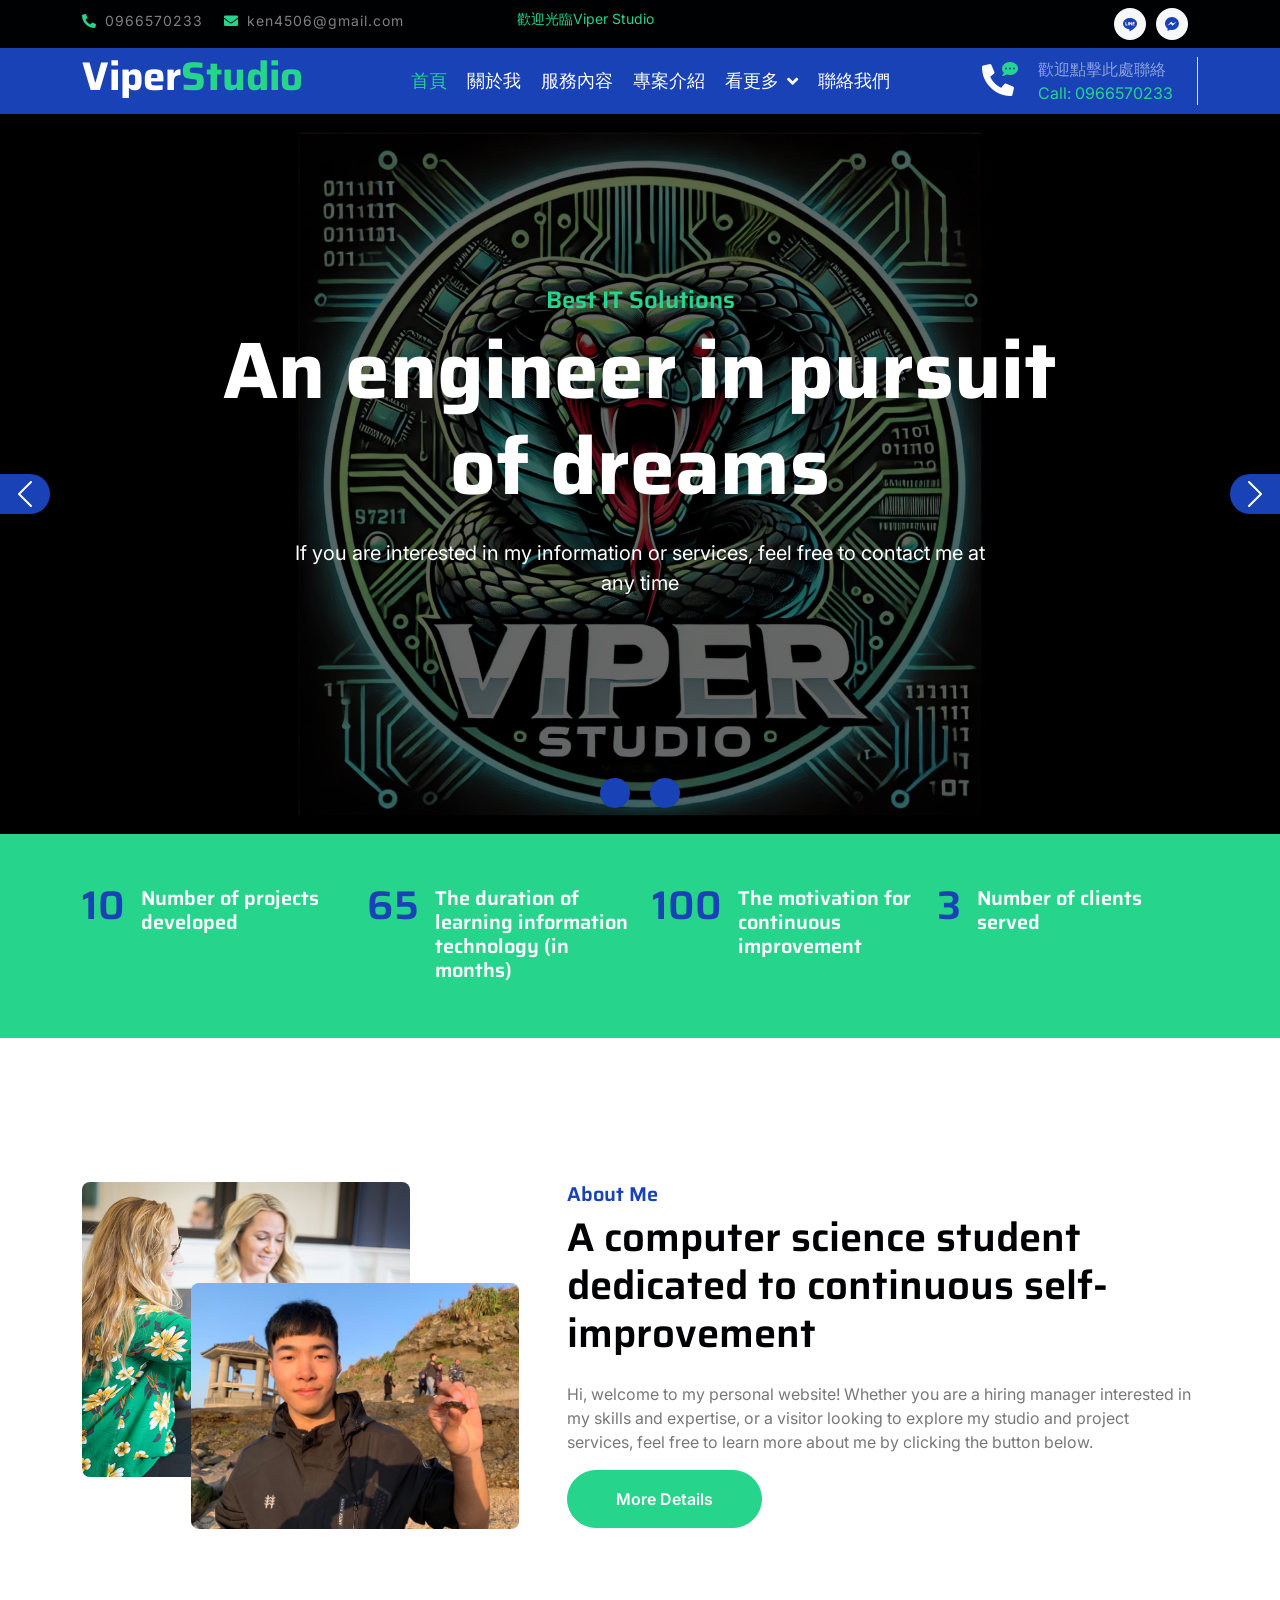
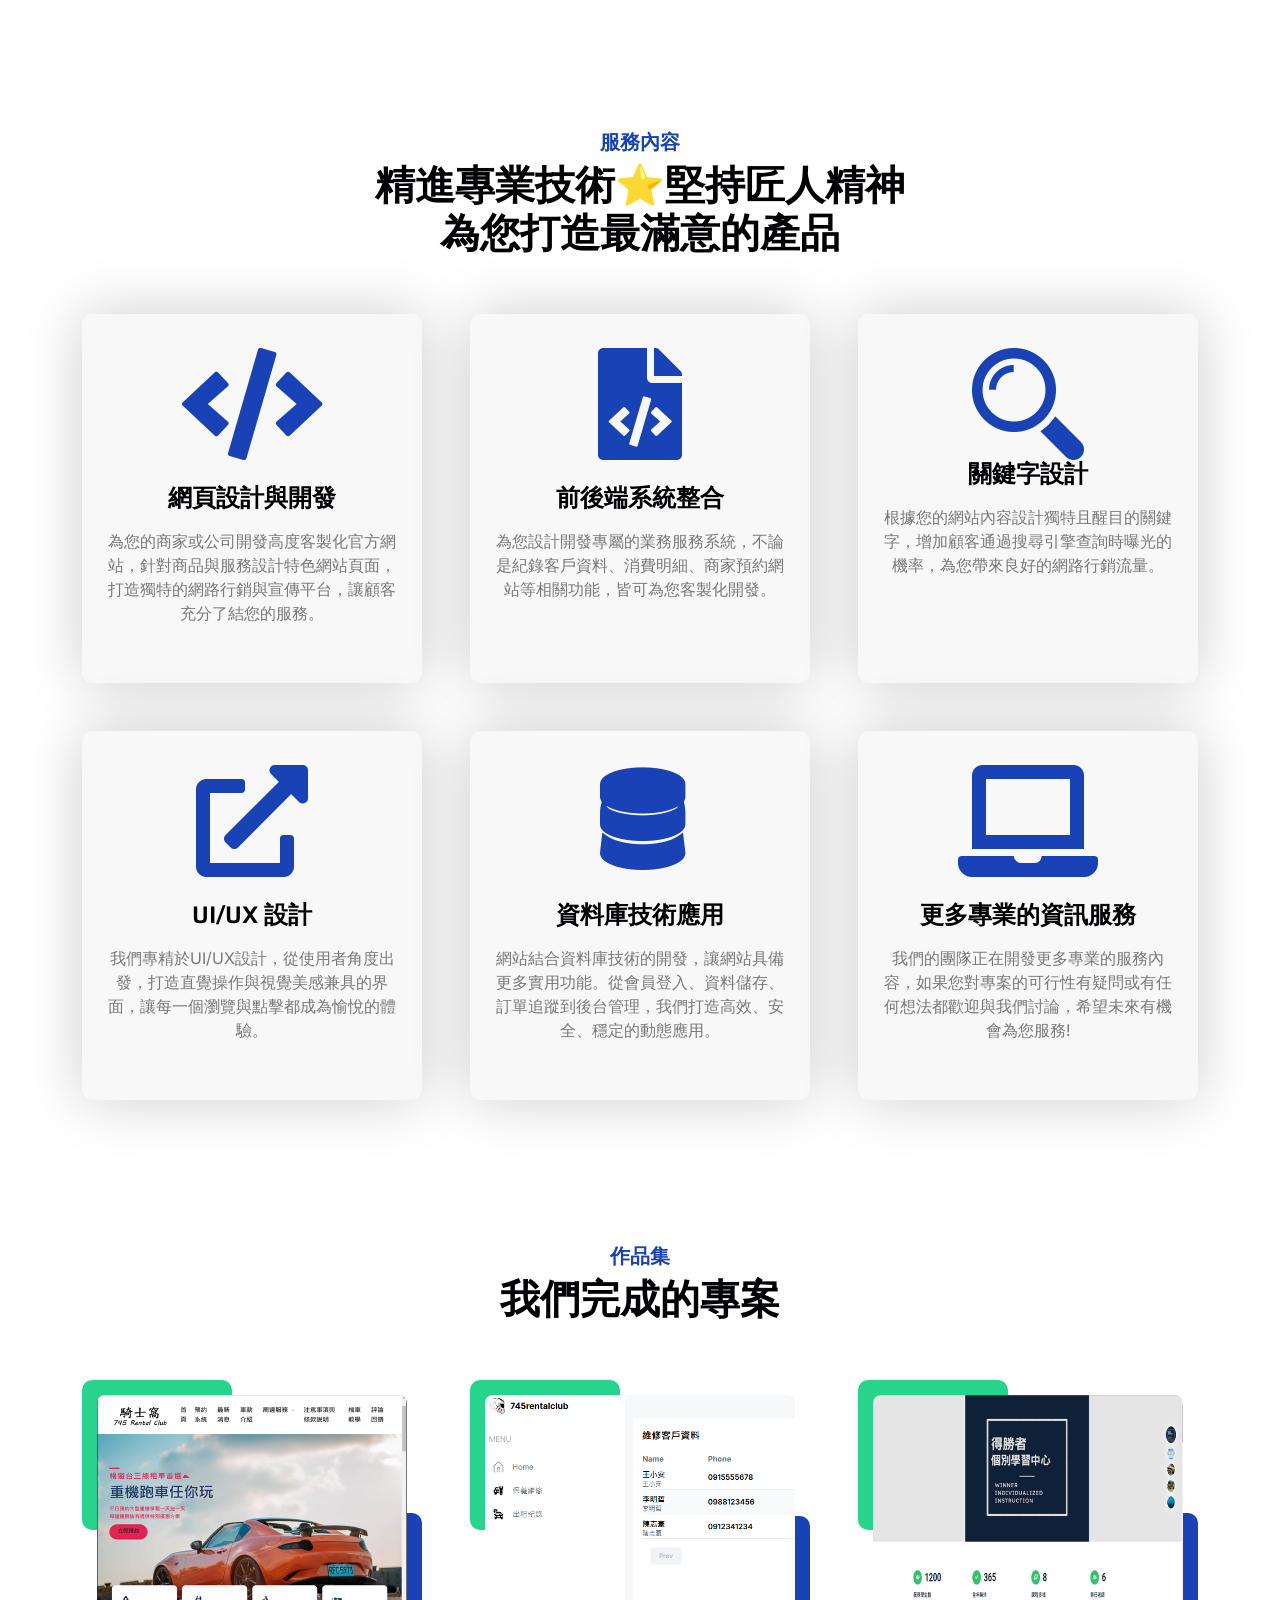
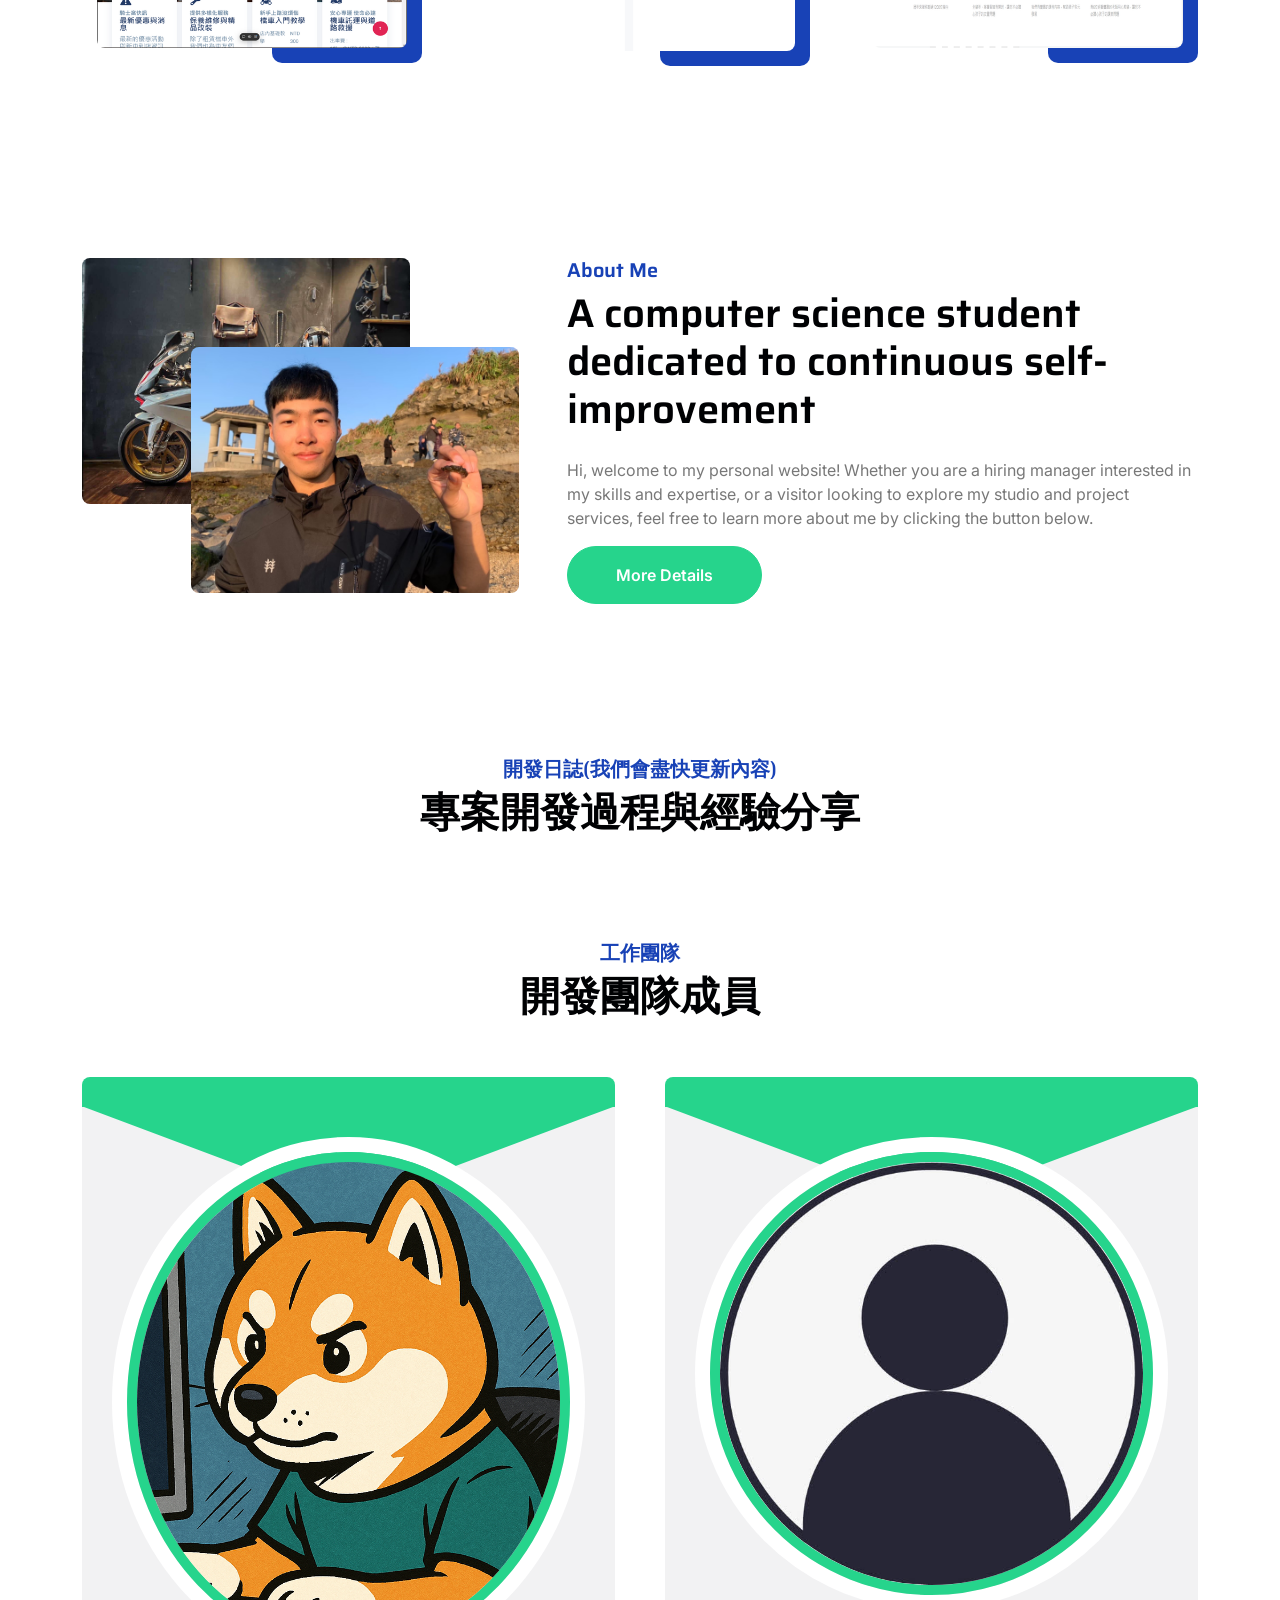
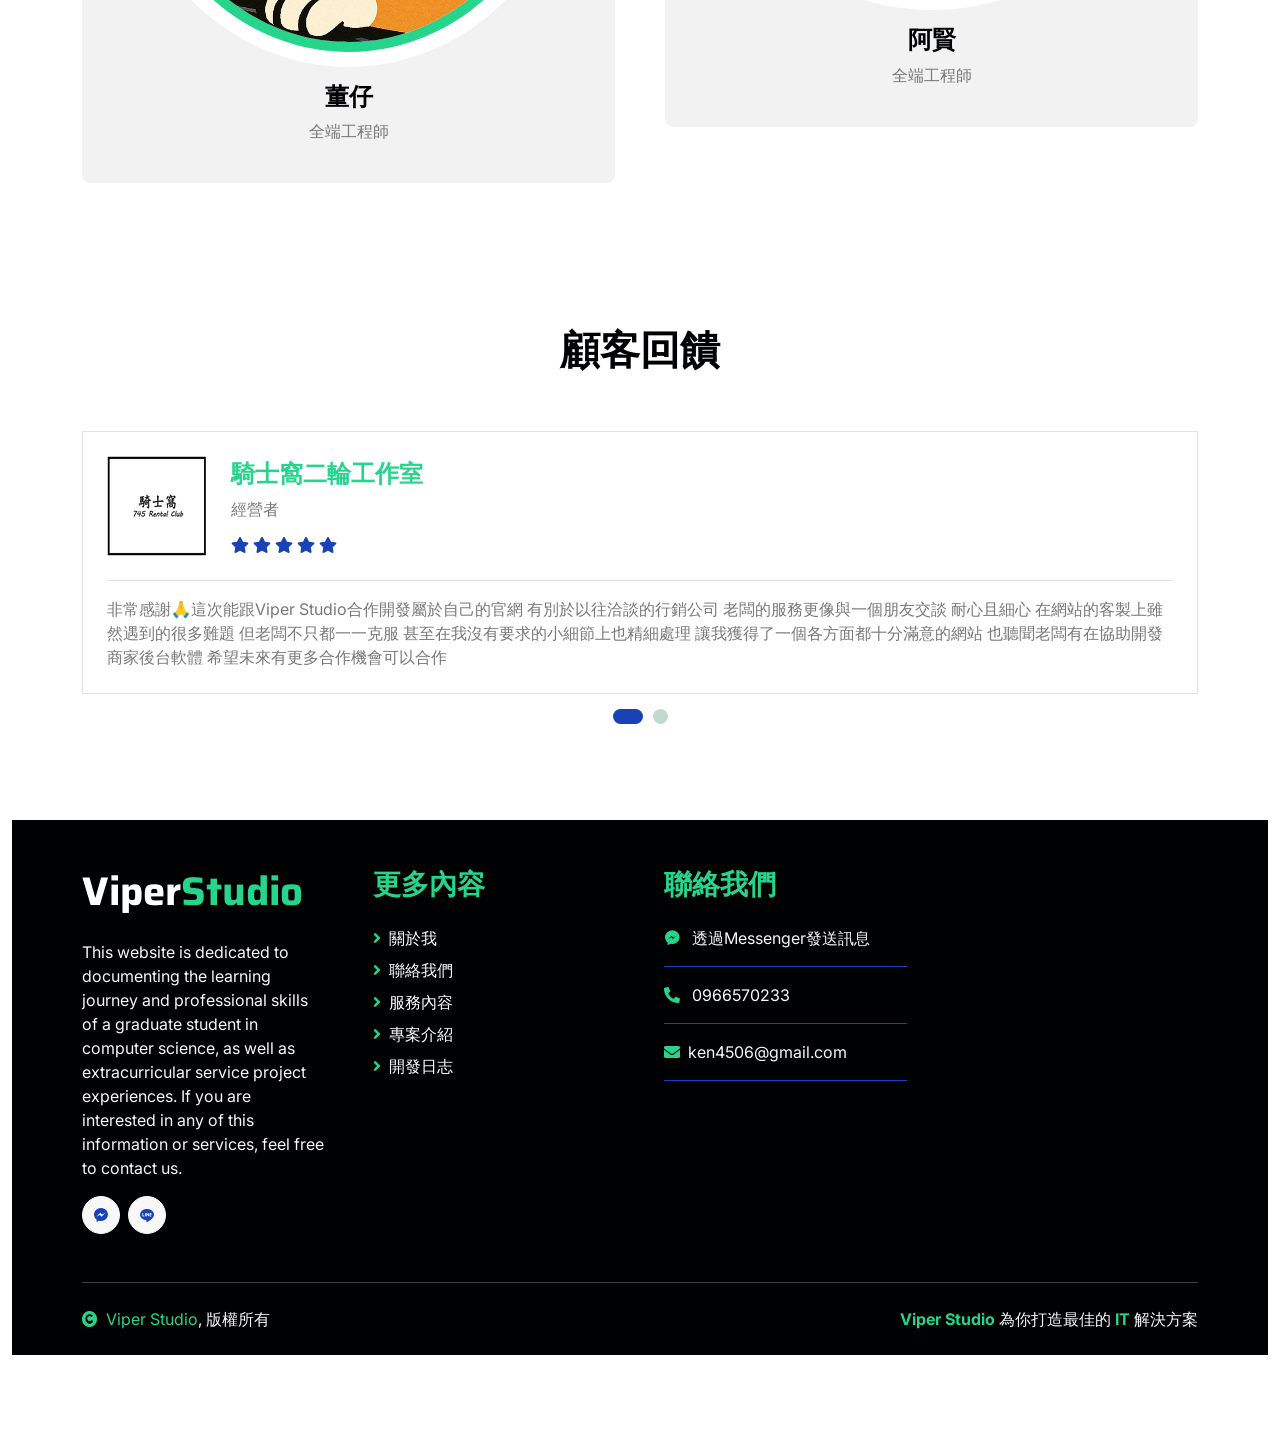
<file: index.html>
<!DOCTYPE html>
<html lang="en">

    <head>
        <meta charset="utf-8">
        <title>Viper Studio｜一個追逐夢想的資工人</title>
        <meta content="width=device-width, initial-scale=1.0" name="viewport">
        <meta content="" name="keywords">
        <meta content="" name="description">
        <meta name="viewport" content="width=device-width, initial-scale=0.7, minimun-scale=0.5, maximun-scale=2.0, user-scalable=yes"/>
        
        <!-- Favicon  title logo -->
        <link rel="shortcut icon" type="image/x-icon" href="./img/logo-original.png" />
        
        <!-- Icon Font -->
        <link rel="stylesheet" href="./plugins/icofont/icofont.min.css">

        <!-- Google Web Fonts -->
        <link rel="preconnect" href="https://fonts.googleapis.com">
        <link rel="preconnect" href="https://fonts.gstatic.com" crossorigin>
        <link href="https://fonts.googleapis.com/css2?family=Inter:wght@400;500;600&family=Saira:wght@500;600;700&display=swap" rel="stylesheet"> 

        <!-- Icon Font Stylesheet -->
        <link href="https://cdnjs.cloudflare.com/ajax/libs/font-awesome/5.10.0/css/all.min.css" rel="stylesheet">
        <link href="https://cdn.jsdelivr.net/npm/bootstrap-icons@1.4.1/font/bootstrap-icons.css" rel="stylesheet">

        <!-- Libraries Stylesheet -->
        <link href="lib/animate/animate.min.css" rel="stylesheet">
        <link href="lib/owlcarousel/assets/owl.carousel.min.css" rel="stylesheet">

        <!-- Customized Bootstrap Stylesheet -->
        <link href="css/bootstrap.min.css" rel="stylesheet">

        <!-- Template Stylesheet -->
        <link href="css/style.css" rel="stylesheet">
    </head>

    <body>
        <!-- Spinner Start -->
        <div id="spinner" class="show position-fixed translate-middle w-100 vh-100 top-50 start-50 d-flex align-items-center justify-content-center">
            <div class="spinner-grow text-primary" role="status"></div>
        </div>
        <!-- Spinner End -->

        <!-- Topbar Start -->
        <div class="container-fluid bg-dark py-2 d-md-flex">
            <div class="container">
                <div class="d-flex justify-content-between topbar">
                    <div class="top-info">
                        <small class="me-3"><a class="text-white-50" href="tel:0966570233"><i class="fas fa-phone-alt me-2 text-secondary"></i>0966570233</a></small>
                        <small class="me-3"><a class="text-white-50" href="mailto:ken4506@gmail.com"><i class="fas fa-envelope me-2 text-secondary"></i>ken4506@gmail.com</a></small>                        
                    </div>
                    <div id="note" class="text-secondary d-none d-xl-flex"><small>歡迎光臨Viper Studio</small></div>
                    <div class="top-link">
                        <a href="https://line.me/ti/p/LN_LWEZvho" class="bg-light nav-fill btn btn-sm-square rounded-circle"><i class="fab icofont-line text-primary"></i></a>
                        <a href="https://m.me/hsingtzu" class="bg-light nav-fill btn btn-sm-square rounded-circle"><i class="fab icofont-facebook-messenger text-primary"></i></a>
                        <!-- <a href="" class="bg-light nav-fill btn btn-sm-square rounded-circle"><i class="fab fa-facebook-f text-primary"></i></a> -->
                        <!-- <a href="" class="bg-light nav-fill btn btn-sm-square rounded-circle me-0"><i class="fab fa-linkedin-in text-primary"></i></a> -->
                    </div>
                </div>
            </div>
        </div>
        <!-- Topbar End -->

        <!-- Navbar Start -->
        <div class="container-fluid bg-primary">
            <div class="container">
                <nav class="navbar navbar-dark navbar-expand-lg py-0">
                    <a href="index.html" class="navbar-brand">                        
                        <h1 class="text-white fw-bold d-block">Viper<span class="text-secondary">Studio</span> </h1>
                    </a>
                    <button type="button" class="navbar-toggler me-0" data-bs-toggle="collapse" data-bs-target="#navbarCollapse">
                        <span class="navbar-toggler-icon"></span>
                    </button>
                    <div class="collapse navbar-collapse bg-transparent" id="navbarCollapse">
                        <div class="navbar-nav ms-auto mx-xl-auto p-0">
                            <a href="index.html" class="nav-item nav-link active text-secondary">首頁</a>
                            <a href="about.html" class="nav-item nav-link">關於我</a>
                            <a href="service.html" class="nav-item nav-link">服務內容</a>
                            <a href="project.html" class="nav-item nav-link">專案介紹</a>
                            <div class="nav-item dropdown">
                                <a href="#" class="nav-link dropdown-toggle" data-bs-toggle="dropdown">看更多</a>
                                <div class="dropdown-menu rounded">
                                    <a href="blog.html" class="dropdown-item">Our Blog</a>
                                    <a href="team.html" class="dropdown-item">團隊成員</a>
                                    <a href="testimonial.html" class="dropdown-item">Testimonial</a>
                                    <a href="404.html" class="dropdown-item">404 Page</a>
                                </div>
                            </div>
                            <a href="contact.html" class="nav-item nav-link">聯絡我們</a>
                        </div>
                    </div>
                    <div class="d-none d-xl-flex flex-shirink-0">
                        <div id="phone-tada" class="d-flex align-items-center justify-content-center me-4">
                            <a href="tel:0966570233" class="position-relative animated tada infinite">
                                <i class="fa fa-phone-alt text-white fa-2x"></i>
                                <div class="position-absolute" style="top: -7px; left: 20px;">
                                    <span><i class="fa fa-comment-dots text-secondary"></i></span>
                                </div>
                            </a>
                        </div>
                        <div class="d-flex flex-column pe-4 border-end">
                            <span class="text-white-50">歡迎點擊此處聯絡</span>
                            <span class="text-secondary"><a href="tel:0966570233" class="text-secondary">Call: 0966570233</a></span>
                        </div>                        
                    </div>
                </nav>
            </div>
        </div>
        <!-- Navbar End -->

        <!-- Carousel Start -->
        <div class="container-fluid px-0">
            <div id="carouselId" class="carousel slide" data-bs-ride="carousel">
                <ol class="carousel-indicators">
                    <li data-bs-target="#carouselId" data-bs-slide-to="0" class="active" aria-current="true" aria-label="First slide"></li>
                    <li data-bs-target="#carouselId" data-bs-slide-to="1" aria-label="Second slide"></li>
                </ol>
                <div class="carousel-inner" role="listbox">
                    <div class="carousel-item active">
                        <img src="img/logo.png" class="img-fluid cover-photo" alt="First slide" >
                        <div class="carousel-caption">
                            <div class="container carousel-content">
                                <h6 class="text-secondary h4 animated fadeInUp">Best IT Solutions</h6>
                                <h1 class="text-white display-1 mb-4 animated fadeInRight">An engineer in pursuit of dreams</h1>
                                <p class="mb-4 text-white fs-5 animated fadeInDown">If you are interested in my information or services, feel free to contact me at any time</p>
                                <!-- <a href="" class="me-2"><button type="button" class="px-4 py-sm-3 px-sm-5 btn btn-primary rounded-pill carousel-content-btn1 animated fadeInLeft">Read More</button></a> -->
                                <!-- <a href="" class="ms-2"><button type="button" class="px-4 py-sm-3 px-sm-5 btn btn-primary rounded-pill carousel-content-btn2 animated fadeInRight">Contact Us</button></a> -->
                            </div>
                        </div>
                    </div>
                    <div class="carousel-item">
                        <img src="img/about/dog-engineer.png" class="img-fluid cover-photo" alt="Second slide" >
                        <div class="carousel-caption">
                            <div class="container carousel-content">
                                <h6 class="text-secondary h4 animated fadeInUp">Best IT Solutions</h6>
                                <h1 class="text-white display-1 mb-4 animated fadeInLeft">An engineer in pursuit of dreams</h1>
                                <p class="mb-4 text-white fs-5 animated fadeInDown">If you are interested in my information or services, feel free to contact me at any time</p>
                                <!-- <a href="" class="me-2"><button type="button" class="px-4 py-sm-3 px-sm-5 btn btn-primary rounded-pill carousel-content-btn1 animated fadeInLeft">Read More</button></a> -->
                                <!-- <a href="" class="ms-2"><button type="button" class="px-4 py-sm-3 px-sm-5 btn btn-primary rounded-pill carousel-content-btn2 animated fadeInRight">Contact Us</button></a> -->
                            </div>
                        </div>
                    </div>
                </div>
                <button class="carousel-control-prev" type="button" data-bs-target="#carouselId" data-bs-slide="prev">
                    <span class="carousel-control-prev-icon" aria-hidden="true"></span>
                    <span class="visually-hidden">Previous</span>
                </button>
                <button class="carousel-control-next" type="button" data-bs-target="#carouselId" data-bs-slide="next">
                    <span class="carousel-control-next-icon" aria-hidden="true"></span>
                    <span class="visually-hidden">Next</span>
                </button>
            </div>
        </div>
        <!-- Carousel End -->


        <!-- Fact Start -->
        <div class="container-fluid bg-secondary py-5">
            <div class="container">
                <div class="row">
                    <div class="col-lg-3 wow fadeIn" data-wow-delay=".1s">
                        <div class="d-flex counter">
                            <h1 class="me-3 text-primary counter-value">10</h1>
                            <h5 class="text-white mt-1">Number of projects developed</h5>
                        </div>
                    </div>
                    <div class="col-lg-3 wow fadeIn" data-wow-delay=".3s">
                        <div class="d-flex counter">
                            <h1 class="me-3 text-primary counter-value">65</h1>
                            <h5 class="text-white mt-1">The duration of learning information technology (in months)</h5>
                        </div>
                    </div>
                    <div class="col-lg-3 wow fadeIn" data-wow-delay=".3s">
                        <div class="d-flex counter">
                            <h1 class="me-3 text-primary counter-value">100</h1>                                                       
                            <h5 class="text-white mt-1">The motivation for continuous improvement</h5>
                        </div>
                    </div>
                    <div class="col-lg-3 wow fadeIn" data-wow-delay=".3s">
                        <div class="d-flex counter">
                            <h1 class="me-3 text-primary counter-value">3</h1>
                            <h5 class="text-white mt-1">Number of clients served</h5>
                        </div>
                    </div>
                </div>
            </div>
        </div>
        <!-- Fact End -->       
         
        <!-- About Start -->
        <div class="container-fluid py-5 my-5">
            <div class="container pt-5">
                <div class="row g-5">
                    <div class="col-lg-5 col-md-6 col-sm-12 wow fadeIn" data-wow-delay=".3s">
                        <div class="h-100 position-relative">
                            <img src="img/about-1.jpg" class="img-fluid w-75 rounded" alt="" style="margin-bottom: 25%;">
                            <div class="position-absolute w-75" style="top: 25%; left: 25%;">
                                <img src="img/about/my_photo.jpg" class="img-fluid w-100 rounded" alt="">
                            </div>
                        </div>
                    </div>
                    <div class="col-lg-7 col-md-6 col-sm-12 wow fadeIn" data-wow-delay=".3s">
                        <h5 class="text-primary">About Me</h5>
                        <h1 class="mb-4">A computer science student dedicated to continuous self-improvement</h1>
                        <p>Hi, welcome to my personal website! Whether you are a hiring manager interested in my skills and expertise, or a visitor looking to explore my studio and project services, feel free to learn more about me by clicking the button below.</p>
                        <!-- <p class="mb-4">Pellentesque aliquam dolor eget urna ultricies tincidunt. Nam volutpat libero sit amet leo cursus, ac viverra eros tristique. Morbi quis quam mi. Cras vel gravida eros. Proin scelerisque quam nec elementum viverra. Suspendisse viverra hendrerit diam in tempus.</p> -->
                        <a href="./about.html" class="btn btn-secondary rounded-pill px-5 py-3 text-white">More Details</a>
                    </div>
                </div>
            </div>
        </div>
        <!-- About End -->


        <!-- Services Start -->
        <div class="container-fluid services py-5 mb-5">
            <div class="container">
                <div class="text-center mx-auto pb-5 wow fadeIn" data-wow-delay=".3s" style="max-width: 600px;">
                    <h5 class="text-primary">服務內容</h5>
                    <h1>精進專業技術⭐堅持匠人精神<br>為您打造最滿意的產品</h1>
                </div>
                <div class="row g-5 services-inner">
                    <div class="col-md-6 col-lg-4 wow fadeIn" data-wow-delay=".3s">
                        <div class="services-item bg-light">
                            <div class="p-4 text-center services-content">
                                <div class="services-content-icon">
                                    <i class="fa fa-code fa-7x mb-4 text-primary"></i>
                                    <h4 class="mb-3">網頁設計與開發</h4>
                                    <p class="mb-4">為您的商家或公司開發高度客製化官方網站，針對商品與服務設計特色網站頁面，打造獨特的網路行銷與宣傳平台，讓顧客充分了結您的服務。</p>
                                    <!-- <a href="" class="btn btn-secondary text-white px-5 py-3 rounded-pill">Read More</a> -->
                                </div>
                            </div>
                        </div>
                    </div>
                    <div class="col-md-6 col-lg-4 wow fadeIn" data-wow-delay=".3s">
                        <div class="services-item bg-light">
                            <div class="p-4 text-center services-content">
                                <div class="services-content-icon">
                                    <i class="fa fa-file-code fa-7x mb-4 text-primary"></i>
                                    <h4 class="mb-3">前後端系統整合</h4>
                                    <p class="mb-4">為您設計開發專屬的業務服務系統，不論是紀錄客戶資料、消費明細、商家預約網站等相關功能，皆可為您客製化開發。</p>
                                    <!-- <a href="" class="btn btn-secondary text-white px-5 py-3 rounded-pill">Read More</a> -->
                                </div>
                            </div>
                        </div>
                    </div>
                    <div class="col-md-6 col-lg-4 wow fadeIn" data-wow-delay=".3s">
                        <div class="services-item bg-light">
                            <div class="p-4 text-center services-content">
                                <div class="services-content-icon">
                                    <i class="icofont-search-2 fa-7x mb-4 text-primary"></i>
                                    <h4 class="mb-3">關鍵字設計</h4>
                                    <p class="mb-4">根據您的網站內容設計獨特且醒目的關鍵字，增加顧客通過搜尋引擎查詢時曝光的機率，為您帶來良好的網路行銷流量。</p>
                                    <!-- <a href="" class="btn btn-secondary text-white px-5 py-3 rounded-pill">Read More</a> -->
                                </div>
                                
                            </div>
                        </div>
                    </div>
                    <div class="col-md-6 col-lg-4 wow fadeIn" data-wow-delay=".3s">
                        <div class="services-item bg-light">
                            <div class="p-4 text-center services-content">
                                <div class="services-content-icon">
                                    <i class="fa fa-external-link-alt fa-7x mb-4 text-primary"></i>
                                    <h4 class="mb-3">UI/UX 設計</h4>
                                    <p class="mb-4">我們專精於UI/UX設計，從使用者角度出發，打造直覺操作與視覺美感兼具的界面，讓每一個瀏覽與點擊都成為愉悅的體驗。</p>
                                    <!-- <a href="" class="btn btn-secondary text-white px-5 py-3 rounded-pill">Read More</a> -->
                                </div>
                            </div>
                        </div>
                    </div>                    
                    <div class="col-md-6 col-lg-4 wow fadeIn" data-wow-delay=".3s">
                        <div class="services-item bg-light">
                            <div class="p-4 text-center services-content">
                                <div class="services-content-icon">
                                    <i class="fa icofont-database fa-7x mb-4 text-primary"></i>
                                    <h4 class="mb-3">資料庫技術應用</h4>
                                    <p class="mb-4">網站結合資料庫技術的開發，讓網站具備更多實用功能。從會員登入、資料儲存、訂單追蹤到後台管理，我們打造高效、安全、穩定的動態應用。</p>
                                    <!-- <a href="" class="btn btn-secondary text-white px-5 py-3 rounded-pill">Read More</a> -->
                                </div>
                            </div>
                        </div>
                    </div>
                    <div class="col-md-6 col-lg-4 wow fadeIn" data-wow-delay=".3s">
                        <div class="services-item bg-light">
                            <div class="p-4 text-center services-content">
                                <div class="services-content-icon">
                                    <i class="fas fa-laptop fa-7x mb-4 text-primary"></i>
                                    <h4 class="mb-3">更多專業的資訊服務</h4>
                                    <p class="mb-4">我們的團隊正在開發更多專業的服務內容，如果您對專案的可行性有疑問或有任何想法都歡迎與我們討論，希望未來有機會為您服務!</p>
                                    <!-- <a href="" class="btn btn-secondary text-white px-5 py-3 rounded-pill">Read More</a> -->
                                </div>
                            </div>
                        </div>
                    </div>
                </div>
            </div>
        </div>
        <!-- Services End -->


        <!-- Project Start -->
        <div class="container-fluid project py-5 mb-5">
            <div class="container">
                <div class="text-center mx-auto pb-5 wow fadeIn" data-wow-delay=".3s" style="max-width: 600px;">
                    <h5 class="text-primary">作品集</h5>
                    <h1>我們完成的專案</h1>
                </div>
                <div class="row g-5">
                    <div class="col-md-6 col-lg-4 wow fadeIn" data-wow-delay=".3s">
                        <div class="project-item">
                            <div class="project-img">
                                <img src="img/project/745.png" class="img-fluid w-100 rounded" alt="">
                                <div class="project-content">
                                    <a href="https://745-rental-club.vercel.app/" class="text-center">
                                        <h4 class="text-secondary">精緻網頁設計與開發</h4>
                                        <p class="m-0 text-white">客製化官方網站</p>
                                    </a>
                                </div>
                            </div>
                        </div>
                    </div>
                    <div class="col-md-6 col-lg-4 wow fadeIn" data-wow-delay=".3s">
                        <div class="project-item">
                            <div class="project-img">
                                <img src="img/project/745_maintain.png" class="img-fluid w-100 rounded" alt="">
                                <div class="project-content">
                                    <a href="#" class="text-center">
                                        <h4 class="text-secondary">前後端系統整合</h4>
                                        <p class="m-0 text-white">維修與租賃紀錄系統</p>
                                    </a>
                                </div>
                            </div>
                        </div>
                    </div>
                    <div class="col-md-6 col-lg-4 wow fadeIn" data-wow-delay=".3s">
                        <div class="project-item">
                            <div class="project-img">
                                <img src="img/project/vector.png" class="img-fluid w-100 rounded" alt="">
                                <div class="project-content">
                                    <a href="https://winner-individualized-instruction-kentung52.vercel.app/" class="text-center">
                                        <h4 class="text-secondary">精緻網頁設計</h4>
                                        <p class="m-0 text-white">客製化官方網站</p>
                                    </a>
                                </div>
                            </div>
                        </div>
                    </div>
                   
                </div>
            </div>
        </div>
        <!-- Project End -->


        <!-- About Start -->
        <div class="container-fluid py-5 my-5">
            <div class="container pt-5">
                <div class="row g-5">
                    <div class="col-lg-5 col-md-6 col-sm-12 wow fadeIn" data-wow-delay=".3s">
                        <div class="h-100 position-relative">
                            <img src="img/about/250rr.jpg" class="img-fluid w-75 rounded" alt="" style="margin-bottom: 25%;">
                            <div class="position-absolute w-75" style="top: 25%; left: 25%;">
                                <img src="img/about/my_photo.jpg" class="img-fluid w-100 rounded" alt="">
                            </div>
                        </div>
                    </div>
                    <div class="col-lg-7 col-md-6 col-sm-12 wow fadeIn" data-wow-delay=".3s">
                        <h5 class="text-primary">About Me</h5>
                        <h1 class="mb-4">A computer science student dedicated to continuous self-improvement</h1>
                        <p>Hi, welcome to my personal website! Whether you are a hiring manager interested in my skills and expertise, or a visitor looking to explore my studio and project services, feel free to learn more about me by clicking the button below.</p>
                        <!-- <p class="mb-4">Pellentesque aliquam dolor eget urna ultricies tincidunt. Nam volutpat libero sit amet leo cursus, ac viverra eros tristique. Morbi quis quam mi. Cras vel gravida eros. Proin scelerisque quam nec elementum viverra. Suspendisse viverra hendrerit diam in tempus.</p> -->
                        <a href="./about.html" class="btn btn-secondary rounded-pill px-5 py-3 text-white">More Details</a>
                    </div>
                </div>
            </div>
        </div>
        <!-- About End -->


        <!-- Blog Start -->
        <div class="container-fluid blog py-5 mb-5">
            <div class="container">
                <div class="text-center mx-auto pb-5 wow fadeIn" data-wow-delay=".3s" style="max-width: 600px;">
                    <h5 class="text-primary">開發日誌(我們會盡快更新內容)</h5>
                    <h1>專案開發過程與經驗分享</h1>
                </div>
                <!-- <div class="row g-5 justify-content-center">
                    <div class="col-lg-6 col-xl-4 wow fadeIn" data-wow-delay=".3s">
                        <div class="blog-item position-relative bg-light rounded">
                            <img src="img/blog-1.jpg" class="img-fluid w-100 rounded-top" alt="">
                            <span class="position-absolute px-4 py-3 bg-primary text-white rounded" style="top: -28px; right: 20px;">Web Design</span>
                            <div class="blog-btn d-flex justify-content-between position-relative px-3" style="margin-top: -75px;">
                                <div class="blog-icon btn btn-secondary px-3 rounded-pill my-auto">
                                    <a href="" class="btn text-white">Read More</a>
                                </div>
                                <div class="blog-btn-icon btn btn-secondary px-4 py-3 rounded-pill ">
                                    <div class="blog-icon-1">
                                        <p class="text-white px-2">Share<i class="fa fa-arrow-right ms-3"></i></p>
                                    </div>
                                    <div class="blog-icon-2">
                                        <a href="" class="btn me-1"><i class="fab fa-facebook-f text-white"></i></a>
                                        <a href="" class="btn me-1"><i class="fab fa-twitter text-white"></i></a>
                                        <a href="" class="btn me-1"><i class="fab fa-instagram text-white"></i></a>
                                    </div>
                                </div>
                            </div>
                            <div class="blog-content text-center position-relative px-3" style="margin-top: -25px;">
                                <img src="img/admin.jpg" class="img-fluid rounded-circle border border-4 border-white mb-3" alt="">
                                <h5 class="">By Daniel Martin</h5>
                                <span class="text-secondary">24 March 2023</span>
                                <p class="py-2">Lorem ipsum dolor sit amet elit. Sed efficitur quis purus ut interdum. Aliquam dolor eget urna ultricies tincidunt libero sit amet</p>
                            </div>
                            <div class="blog-coment d-flex justify-content-between px-4 py-2 border bg-primary rounded-bottom">
                                <a href="" class="text-white"><small><i class="fas fa-share me-2 text-secondary"></i>5324 Share</small></a>
                                <a href="" class="text-white"><small><i class="fa fa-comments me-2 text-secondary"></i>5 Comments</small></a>
                            </div>
                        </div>
                    </div>
                    <div class="col-lg-6 col-xl-4 wow fadeIn" data-wow-delay=".3s">
                        <div class="blog-item position-relative bg-light rounded">
                            <img src="img/blog-2.jpg" class="img-fluid w-100 rounded-top" alt="">
                            <span class="position-absolute px-4 py-3 bg-primary text-white rounded" style="top: -28px; right: 20px;">Development</span>
                            <div class="blog-btn d-flex justify-content-between position-relative px-3" style="margin-top: -75px;">
                                <div class="blog-icon btn btn-secondary px-3 rounded-pill my-auto">
                                    <a href="" class="btn text-white ">Read More</a>
                                </div>
                                <div class="blog-btn-icon btn btn-secondary px-4 py-3 rounded-pill ">
                                    <div class="blog-icon-1">
                                        <p class="text-white px-2">Share<i class="fa fa-arrow-right ms-3"></i></p>
                                    </div>
                                    <div class="blog-icon-2">
                                        <a href="" class="btn me-1"><i class="fab fa-facebook-f text-white"></i></a>
                                        <a href="" class="btn me-1"><i class="fab fa-twitter text-white"></i></a>
                                        <a href="" class="btn me-1"><i class="fab fa-instagram text-white"></i></a>
                                    </div>
                                </div>
                            </div>
                            <div class="blog-content text-center position-relative px-3" style="margin-top: -25px;">
                                <img src="img/admin.jpg" class="img-fluid rounded-circle border border-4 border-white mb-3" alt="">
                                <h5 class="">By Daniel Martin</h5>
                                <span class="text-secondary">23 April 2023</span>
                                <p class="py-2">Lorem ipsum dolor sit amet elit. Sed efficitur quis purus ut interdum. Aliquam dolor eget urna ultricies tincidunt libero sit amet</p>
                            </div>
                            <div class="blog-coment d-flex justify-content-between px-4 py-2 border bg-primary rounded-bottom">
                                <a href="" class="text-white"><small><i class="fas fa-share me-2 text-secondary"></i>5324 Share</small></a>
                                <a href="" class="text-white"><small><i class="fa fa-comments me-2 text-secondary"></i>5 Comments</small></a>
                            </div>
                        </div>
                    </div>
                    <div class="col-lg-6 col-xl-4 wow fadeIn" data-wow-delay=".3s">
                        <div class="blog-item position-relative bg-light rounded">
                            <img src="img/blog-3.jpg" class="img-fluid w-100 rounded-top" alt="">
                            <span class="position-absolute px-4 py-3 bg-primary text-white rounded" style="top: -28px; right: 20px;">Mobile App</span>
                            <div class="blog-btn d-flex justify-content-between position-relative px-3" style="margin-top: -75px;">
                                <div class="blog-icon btn btn-secondary px-3 rounded-pill my-auto">
                                    <a href="" class="btn text-white ">Read More</a>
                                </div>
                                <div class="blog-btn-icon btn btn-secondary px-4 py-3 rounded-pill ">
                                    <div class="blog-icon-1">
                                        <p class="text-white px-2">Share<i class="fa fa-arrow-right ms-3"></i></p>
                                    </div>
                                    <div class="blog-icon-2">
                                        <a href="" class="btn me-1"><i class="fab fa-facebook-f text-white"></i></a>
                                        <a href="" class="btn me-1"><i class="fab fa-twitter text-white"></i></a>
                                        <a href="" class="btn me-1"><i class="fab fa-instagram text-white"></i></a>
                                    </div>
                                </div>
                            </div>
                            <div class="blog-content text-center position-relative px-3" style="margin-top: -25px;">
                                <img src="img/admin.jpg" class="img-fluid rounded-circle border border-4 border-white mb-3" alt="">
                                <h5 class="">By Daniel Martin</h5>
                                <span class="text-secondary">30 jan 2023</span>
                                <p class="py-2">Lorem ipsum dolor sit amet elit. Sed efficitur quis purus ut interdum. Aliquam dolor eget urna ultricies tincidunt libero sit amet</p>
                            </div>
                            <div class="blog-coments d-flex justify-content-between px-4 py-2 border bg-primary rounded-bottom">
                                <a href="" class="text-white"><small><i class="fas fa-share me-2 text-secondary"></i>5324 Share</small></a>
                                <a href="" class="text-white"><small><i class="fa fa-comments me-2 text-secondary"></i>5 Comments</small></a>
                            </div>
                        </div>
                    </div>
                </div>
            </div> -->
        </div>
        <!-- Blog End -->


        <!-- Team Start -->
        <div class="container-fluid py-5 mb-5 team">
            <div class="container">
                <div class="text-center mx-auto pb-5 wow fadeIn" data-wow-delay=".3s" style="max-width: 600px;">
                    <h5 class="text-primary">工作團隊</h5>
                    <h1>開發團隊成員</h1>
                </div>
                <div class="owl-carousel team-carousel wow fadeIn" data-wow-delay=".3s">
                    <div class="rounded team-item">
                        <div class="team-content">
                            <div class="team-img-icon">
                                <div class="team-img rounded-circle">
                                    <img src="img/index/team_number/dog-engineer.png" class="img-fluid w-100 rounded-circle" alt="">
                                </div>
                                <div class="team-name text-center py-3">
                                    <h4 class="">董仔</h4>
                                    <p class="m-0">全端工程師</p>
                                </div>
                                <div class="team-icon d-flex justify-content-center pb-4">
                                    <!-- <a class="btn btn-square btn-secondary text-white rounded-circle m-1" href=""><i class="fab fa-facebook-f"></i></a>
                                    <a class="btn btn-square btn-secondary text-white rounded-circle m-1" href=""><i class="fab fa-twitter"></i></a>
                                    <a class="btn btn-square btn-secondary text-white rounded-circle m-1" href=""><i class="fab fa-instagram"></i></a>
                                    <a class="btn btn-square btn-secondary text-white rounded-circle m-1" href=""><i class="fab fa-linkedin-in"></i></a> -->
                                </div>
                            </div>
                        </div>
                    </div>
                    <div class="rounded team-item">
                        <div class="team-content">
                            <div class="team-img-icon">
                                <div class="team-img rounded-circle">
                                    <img src="img/index/team_number/parent_head.jpg" class="img-fluid w-100 rounded-circle" alt="">
                                </div>
                                <div class="team-name text-center py-3">
                                    <h4 class="">阿賢</h4>
                                    <p class="m-0">全端工程師</p>
                                </div>
                                <div class="team-icon d-flex justify-content-center pb-4">
                                    <!-- <a class="btn btn-square btn-secondary text-white rounded-circle m-1" href=""><i class="fab fa-facebook-f"></i></a>
                                    <a class="btn btn-square btn-secondary text-white rounded-circle m-1" href=""><i class="fab fa-twitter"></i></a>
                                    <a class="btn btn-square btn-secondary text-white rounded-circle m-1" href=""><i class="fab fa-instagram"></i></a>
                                    <a class="btn btn-square btn-secondary text-white rounded-circle m-1" href=""><i class="fab fa-linkedin-in"></i></a> -->
                                </div>
                            </div>
                        </div>
                    </div>                    
                    
                </div>
            </div>
        </div>
        <!-- Team End -->

        <!-- Testimonial Start -->
        <div class="container-fluid testimonial py-5 mb-5">
            <div class="container">
                <div class="text-center mx-auto pb-5 wow fadeIn" data-wow-delay=".3s" style="max-width: 600px;">
                    <!-- <h5 class="text-primary">Our Testimonial</h5> -->
                    <h1>顧客回饋</h1>
                </div>
                <div class="owl-carousel testimonial-carousel wow fadeIn" data-wow-delay=".3s">
                    <div class="testimonial-item border p-4">
                        <div class="d-flex align-items-center">
                            <div class="">
                                <img src="img/testimonial/745-rental-club.png" alt="">
                            </div>
                            <div class="ms-4">
                                <h4 class="text-secondary">騎士窩二輪工作室</h4>
                                <p class="m-0 pb-3">經營者</p>
                                <div class="d-flex pe-5">
                                    <i class="fas fa-star me-1 text-primary"></i>
                                    <i class="fas fa-star me-1 text-primary"></i>
                                    <i class="fas fa-star me-1 text-primary"></i>
                                    <i class="fas fa-star me-1 text-primary"></i>
                                    <i class="fas fa-star me-1 text-primary"></i>
                                </div>
                            </div>
                        </div>
                        <div class="border-top mt-4 pt-3">
                            <p class="mb-0">非常感謝🙏這次能跟Viper Studio合作開發屬於自己的官網 有別於以往洽談的行銷公司 老闆的服務更像與一個朋友交談 耐心且細心 在網站的客製上雖然遇到的很多難題 但老闆不只都一一克服 甚至在我沒有要求的小細節上也精細處理 讓我獲得了一個各方面都十分滿意的網站 也聽聞老闆有在協助開發商家後台軟體 希望未來有更多合作機會可以合作</p>
                        </div>
                    </div>
                    <div class="testimonial-item border p-4">
                        <div class=" d-flex align-items-center">
                            <div class="">
                                <img src="img/testimonial/vector.jpg" alt="">
                            </div>
                            <div class="ms-4">
                                <h4 class="text-secondary">得勝者個別學習中心</h4>
                                <p class="m-0 pb-3">經營者</p>
                                <div class="d-flex pe-5">
                                    <i class="fas fa-star me-1 text-primary"></i>
                                    <i class="fas fa-star me-1 text-primary"></i>
                                    <i class="fas fa-star me-1 text-primary"></i>
                                    <i class="fas fa-star me-1 text-primary"></i>
                                    <i class="fas fa-star me-1 text-primary"></i>
                                </div>
                            </div>
                        </div>
                        <div class="border-top mt-4 pt-3">
                            <p class="mb-0">非常高興能通過這次機會和Viper Studio一起完成我們專屬的官方網站！網站清楚地呈現了我們的服務內容，看起來既專業又吸引人，讓家長和學生都能方便地了解我們的課程和特色，還貼心的為我們提供後續的數位行銷服務。我們對這個成品非常滿意！</p>
                        </div>
                    </div>                    
                </div>
            </div>
        </div>

        <!-- Testimonial End -->


        <!-- Contact Start -->
        <!-- <div class="container-fluid py-5 mb-5">
            <div class="container">
                <div class="text-center mx-auto pb-5 wow fadeIn" data-wow-delay=".3s" style="max-width: 600px;">
                    <h5 class="text-primary">Get In Touch</h5>
                    <h1 class="mb-3">Contact for any query</h1>
                    <p class="mb-2">The contact form is currently inactive. Get a functional and working contact form with Ajax & PHP in a few minutes. Just copy and paste the files, add a little code and you're done. <a href="https://htmlcodex.com/contact-form">Download Now</a>.</p>
                </div>
                <div class="contact-detail position-relative p-5">
                    <div class="row g-5 mb-5 justify-content-center">
                        <div class="col-xl-4 col-lg-6 wow fadeIn" data-wow-delay=".3s">
                            <div class="d-flex bg-light p-3 rounded">
                                <div class="flex-shrink-0 btn-square bg-secondary rounded-circle" style="width: 64px; height: 64px;">
                                    <i class="fas fa-map-marker-alt text-white"></i>
                                </div>
                                <div class="ms-3">
                                    <h4 class="text-primary">Address</h4>
                                    <a href="https://goo.gl/maps/Zd4BCynmTb98ivUJ6" target="_blank" class="h5">23 rank Str, NY</a>
                                </div>
                            </div>
                        </div>
                        <div class="col-xl-4 col-lg-6 wow fadeIn" data-wow-delay=".3s">
                            <div class="d-flex bg-light p-3 rounded">
                                <div class="flex-shrink-0 btn-square bg-secondary rounded-circle" style="width: 64px; height: 64px;">
                                    <i class="fa fa-phone text-white"></i>
                                </div>
                                <div class="ms-3">
                                    <h4 class="text-primary">Call Us</h4>
                                    <a class="h5" href="tel:+0123456789" target="_blank">+012 3456 7890</a>
                                </div>
                            </div>
                        </div>
                        <div class="col-xl-4 col-lg-6 wow fadeIn" data-wow-delay=".3s">
                            <div class="d-flex bg-light p-3 rounded">
                                <div class="flex-shrink-0 btn-square bg-secondary rounded-circle" style="width: 64px; height: 64px;">
                                    <i class="fa fa-envelope text-white"></i>
                                </div>
                                <div class="ms-3">
                                    <h4 class="text-primary">Email Us</h4>
                                    <a class="h5" href="mailto:info@example.com" target="_blank">info@example.com</a>
                                </div>
                            </div>
                        </div>
                    </div>
                    <div class="row g-5">
                        <div class="col-lg-6 wow fadeIn" data-wow-delay=".3s">
                            <div class="p-5 h-100 rounded contact-map">
                                <iframe class="rounded w-100 h-100" src="https://www.google.com/maps/embed?pb=!1m18!1m12!1m3!1d3025.4710403339755!2d-73.82241512404069!3d40.685622471397615!2m3!1f0!2f0!3f0!3m2!1i1024!2i768!4f13.1!3m3!1m2!1s0x89c26749046ee14f%3A0xea672968476d962c!2s123rd%20St%2C%20Queens%2C%20NY%2C%20USA!5e0!3m2!1sen!2sbd!4v1686493221834!5m2!1sen!2sbd" style="border:0;" allowfullscreen="" loading="lazy" referrerpolicy="no-referrer-when-downgrade"></iframe>
                            </div>
                        </div>
                        <div class="col-lg-6 wow fadeIn" data-wow-delay=".3s">
                            <div class="p-5 rounded contact-form">
                                <div class="mb-4">
                                    <input type="text" class="form-control border-0 py-3" placeholder="Your Name">
                                </div>
                                <div class="mb-4">
                                    <input type="email" class="form-control border-0 py-3" placeholder="Your Email">
                                </div>
                                <div class="mb-4">
                                    <input type="text" class="form-control border-0 py-3" placeholder="Project">
                                </div>
                                <div class="mb-4">
                                    <textarea class="w-100 form-control border-0 py-3" rows="6" cols="10" placeholder="Message"></textarea>
                                </div>
                                <div class="text-start">
                                    <button class="btn bg-primary text-white py-3 px-5" type="button">Send Message</button>
                                </div>
                            </div>
                        </div>
                    </div>
                </div>
            </div> 
        </div> -->
        <!-- Contact End -->


        <!-- Footer Start -->
        <div class="container-fluid footer bg-dark wow fadeIn" data-wow-delay=".3s">
            <div class="container pt-5 pb-4">
                <div class="row g-5">
                    <div class="col-lg-3 col-md-6">
                        <a href="index.html">
                            <h1 class="text-white fw-bold d-block">Viper<span class="text-secondary">Studio</span> </h1>
                        </a>
                        <p class="mt-4 text-light">This website is dedicated to documenting the learning journey and professional skills of a graduate student in computer science, as well as extracurricular service project experiences. If you are interested in any of this information or services, feel free to contact us.</p>
                        <div class="d-flex hightech-link">
                            <a href="https://m.me/hsingtzu" class="btn-light nav-fill btn btn-square rounded-circle me-2"><i class="fab icofont-facebook-messenger text-primary"></i></a>
                            <a href="https://line.me/ti/p/LN_LWEZvho" class="btn-light nav-fill btn btn-square rounded-circle me-2"><i class="fab icofont-line text-primary"></i></a>
                            <!-- <a href="" class="btn-light nav-fill btn btn-square rounded-circle me-2"><i class="fab fa-instagram text-primary"></i></a> -->
                            <!-- <a href="" class="btn-light nav-fill btn btn-square rounded-circle me-0"><i class="fab fa-linkedin-in text-primary"></i></a> -->
                        </div>
                    </div>
                    <div class="col-lg-3 col-md-6">
                        <a href="#" class="h3 text-secondary">更多內容</a>
                        <div class="mt-4 d-flex flex-column short-link">
                            <a href="./about.html" class="mb-2 text-white"><i class="fas fa-angle-right text-secondary me-2"></i>關於我</a>
                            <a href="./contact.html" class="mb-2 text-white"><i class="fas fa-angle-right text-secondary me-2"></i>聯絡我們</a>
                            <a href="./service.html" class="mb-2 text-white"><i class="fas fa-angle-right text-secondary me-2"></i>服務內容</a>
                            <a href="./project.html" class="mb-2 text-white"><i class="fas fa-angle-right text-secondary me-2"></i>專案介紹</a>
                            <a href="" class="mb-2 text-white"><i class="fas fa-angle-right text-secondary me-2"></i>開發日志</a>
                        </div>
                    </div>
                    <!-- <div class="col-lg-3 col-md-6">
                        <a href="#" class="h3 text-secondary">Help Link</a>
                        <div class="mt-4 d-flex flex-column help-link">
                            <a href="" class="mb-2 text-white"><i class="fas fa-angle-right text-secondary me-2"></i>Terms Of use</a>
                            <a href="" class="mb-2 text-white"><i class="fas fa-angle-right text-secondary me-2"></i>Privacy Policy</a>
                            <a href="" class="mb-2 text-white"><i class="fas fa-angle-right text-secondary me-2"></i>Helps</a>
                            <a href="" class="mb-2 text-white"><i class="fas fa-angle-right text-secondary me-2"></i>FQAs</a>
                            <a href="" class="mb-2 text-white"><i class="fas fa-angle-right text-secondary me-2"></i>Contact</a>
                        </div>
                    </div> -->
                    <div class="col-lg-3 col-md-6">
                        <a href="#" class="h3 text-secondary">聯絡我們</a>
                        <div class="text-white mt-4 d-flex flex-column contact-link">
                            <a href="https://m.me/hsingtzu" class="pb-3 text-light border-bottom border-primary"><i class="fas icofont-facebook-messenger text-secondary me-2"></i> 透過Messenger發送訊息</a>
                            <a href="tel:0966570233" class="py-3 text-light border-bottom border-primary"><i class="fas fa-phone-alt text-secondary me-2"></i> 0966570233</a>
                            <a href="mailto:ken4506@gmail.com" class="py-3 text-light border-bottom border-primary"><i class="fas fa-envelope text-secondary me-2"></i>ken4506@gmail.com</a>
                        </div>
                    </div>
                </div>
                <hr class="text-light mt-5 mb-4">
                <div class="row">
                    <div class="col-md-6 text-center text-md-start">
                        <span class="text-light"><a href="./index.html" class="text-secondary"><i class="fas fa-copyright text-secondary me-2"></i>Viper Studio</a>, 版權所有</span>
                    </div>
                    <div class="col-md-6 text-center text-md-end">                        
                        <span class="text-light"><b class="text-secondary">Viper Studio</b> 為你打造最佳的 <b class="text-secondary">IT</b> 解決方案</span>
                    </div>
                </div>
            </div>
        </div>
        <!-- Footer End -->


        <!-- Back to Top -->
        <a href="#" class="btn btn-secondary btn-square rounded-circle back-to-top"><i class="fa fa-arrow-up text-white"></i></a>

        
        <!-- JavaScript Libraries -->
        <script src="https://ajax.googleapis.com/ajax/libs/jquery/3.6.4/jquery.min.js"></script>
        <script src="https://cdn.jsdelivr.net/npm/bootstrap@5.0.0/dist/js/bootstrap.bundle.min.js"></script>
        <script src="lib/wow/wow.min.js"></script>
        <script src="lib/easing/easing.min.js"></script>
        <script src="lib/waypoints/waypoints.min.js"></script>
        <script src="lib/owlcarousel/owl.carousel.min.js"></script>

        <!-- Template Javascript -->
        <script src="js/main.js"></script>      
    </body>

</html>
</file>
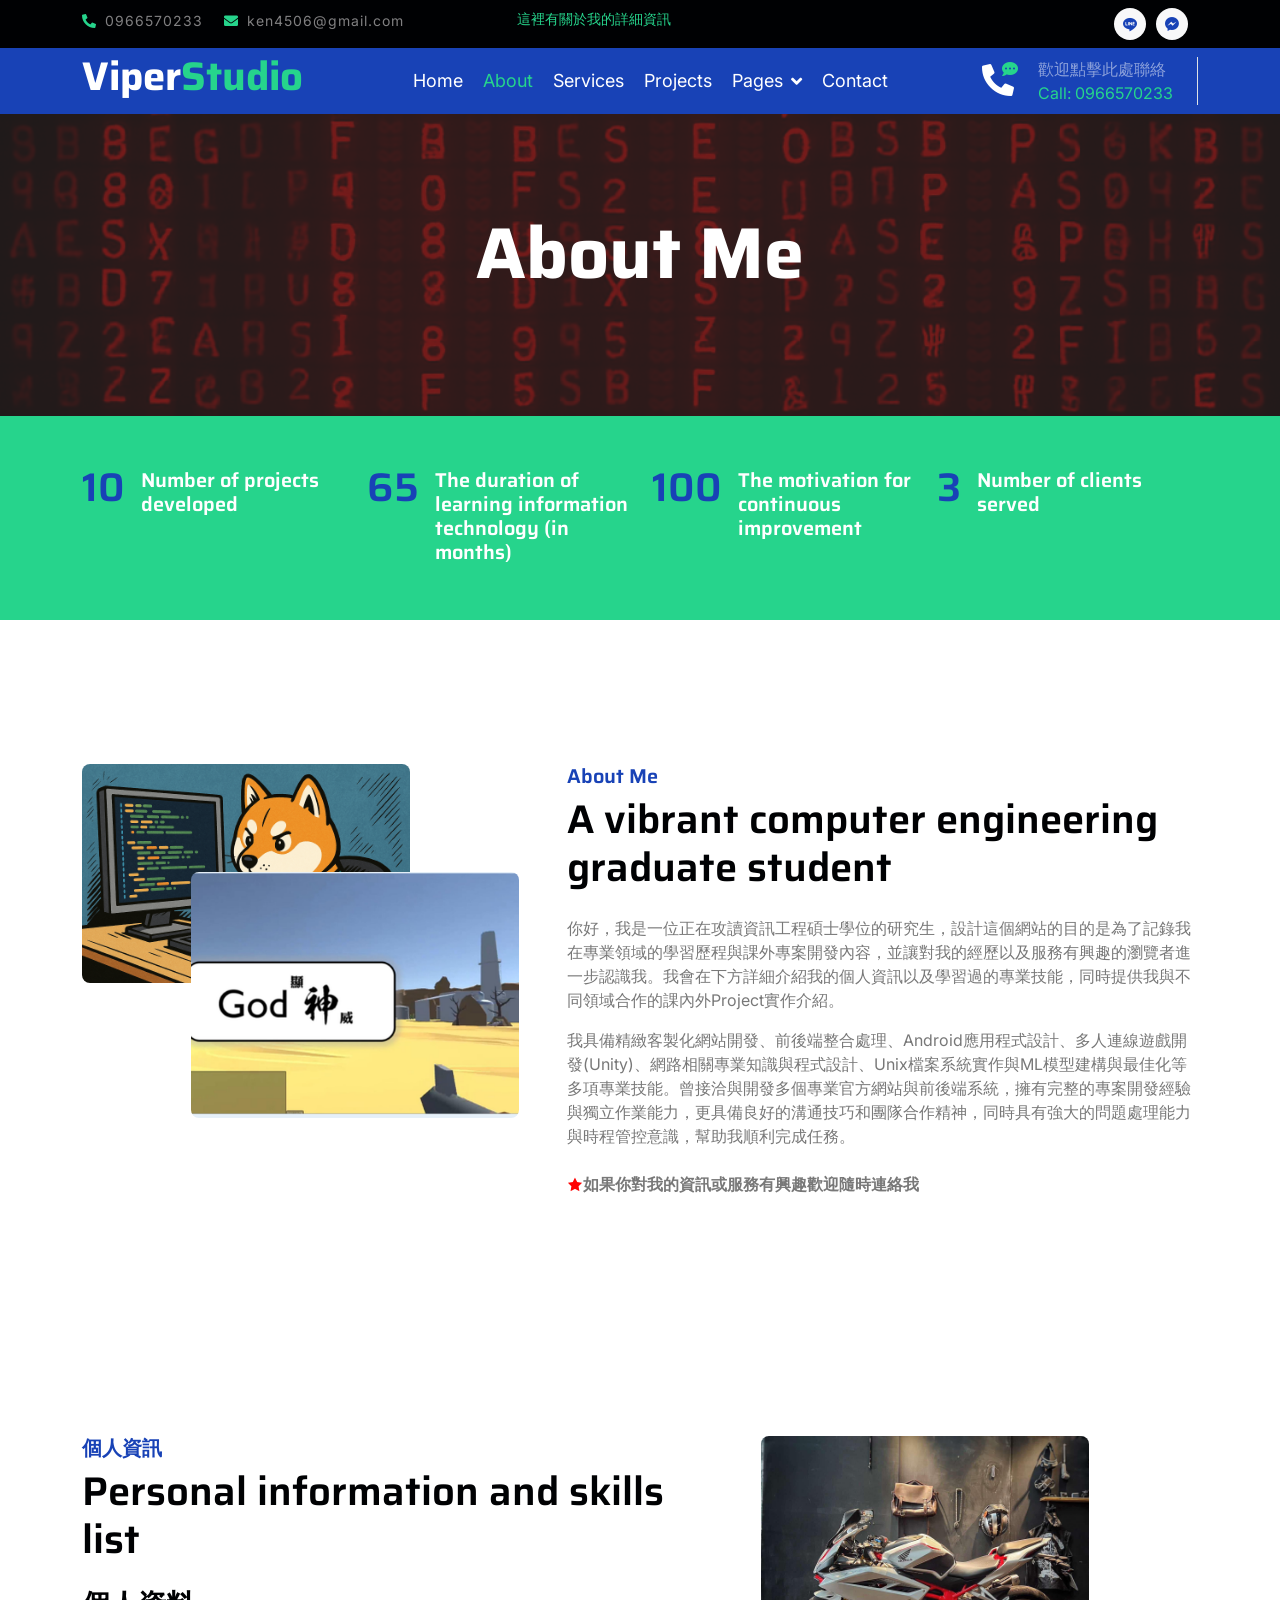
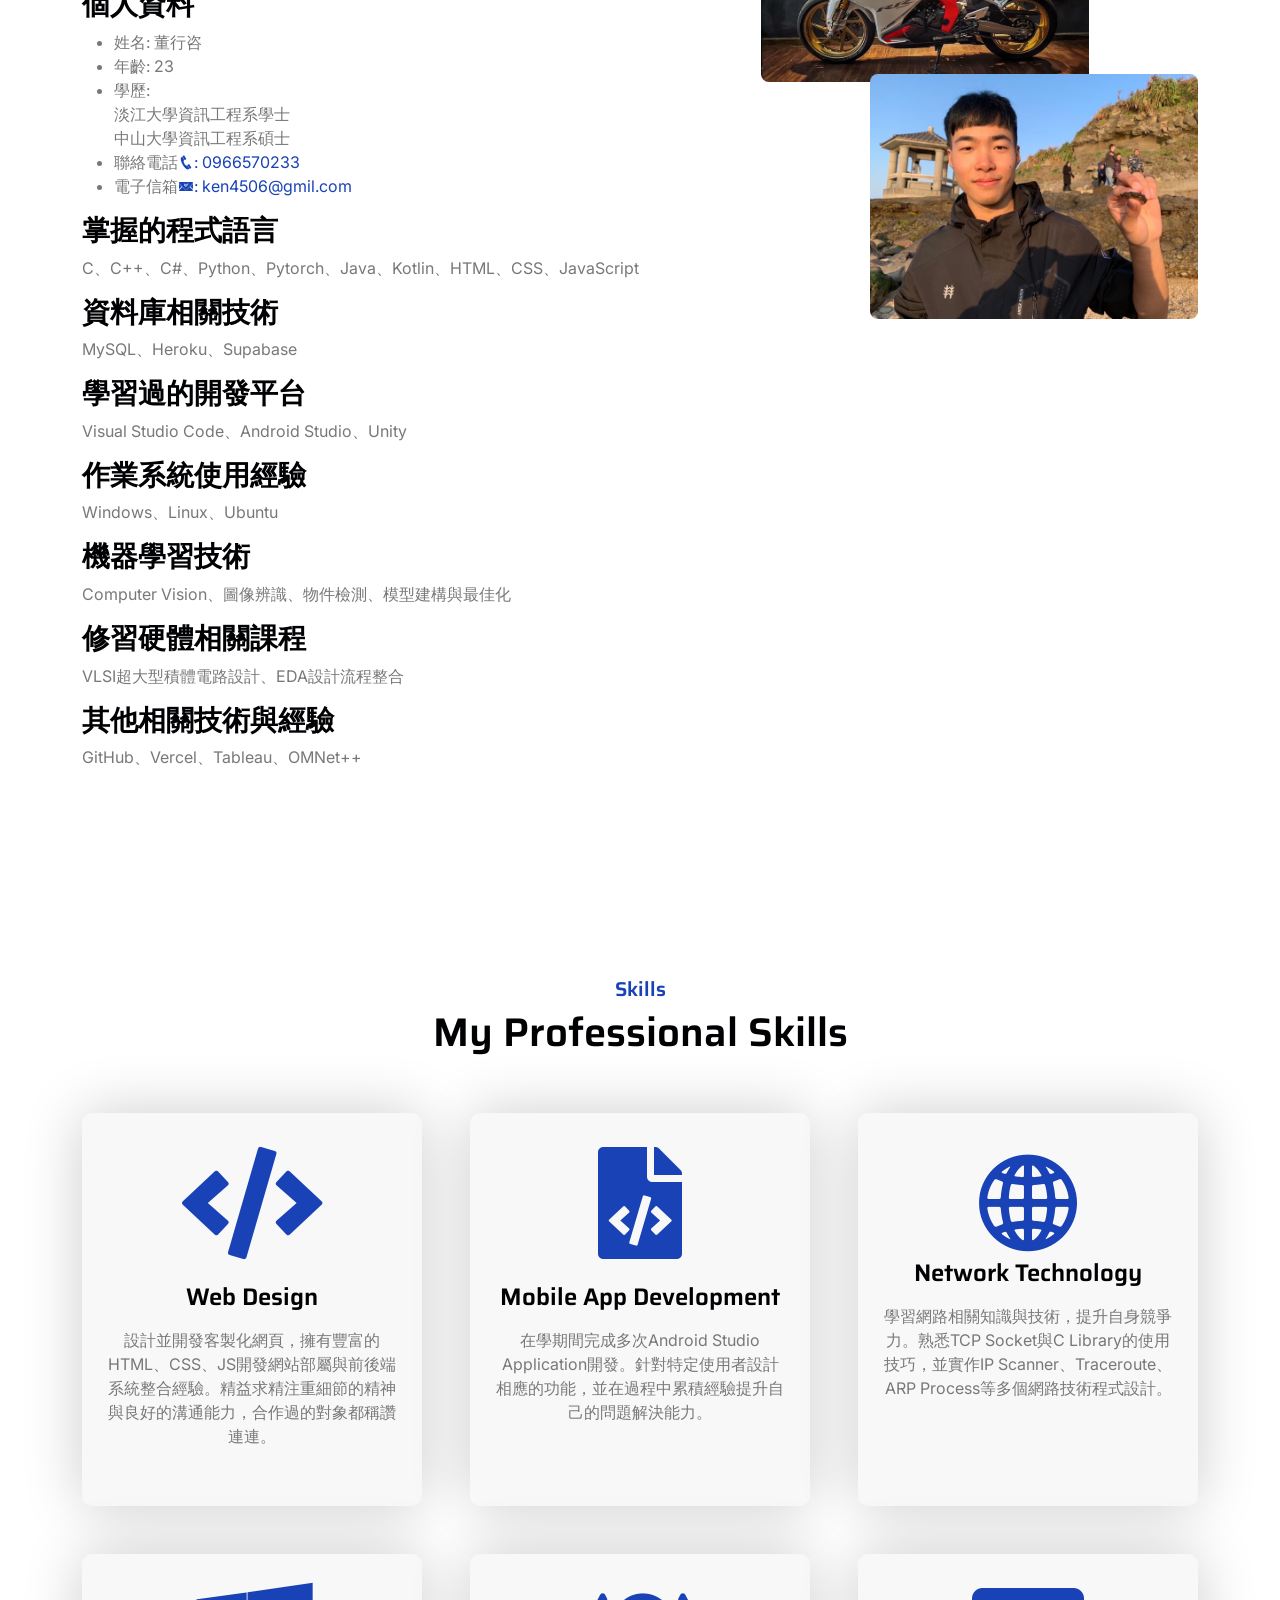
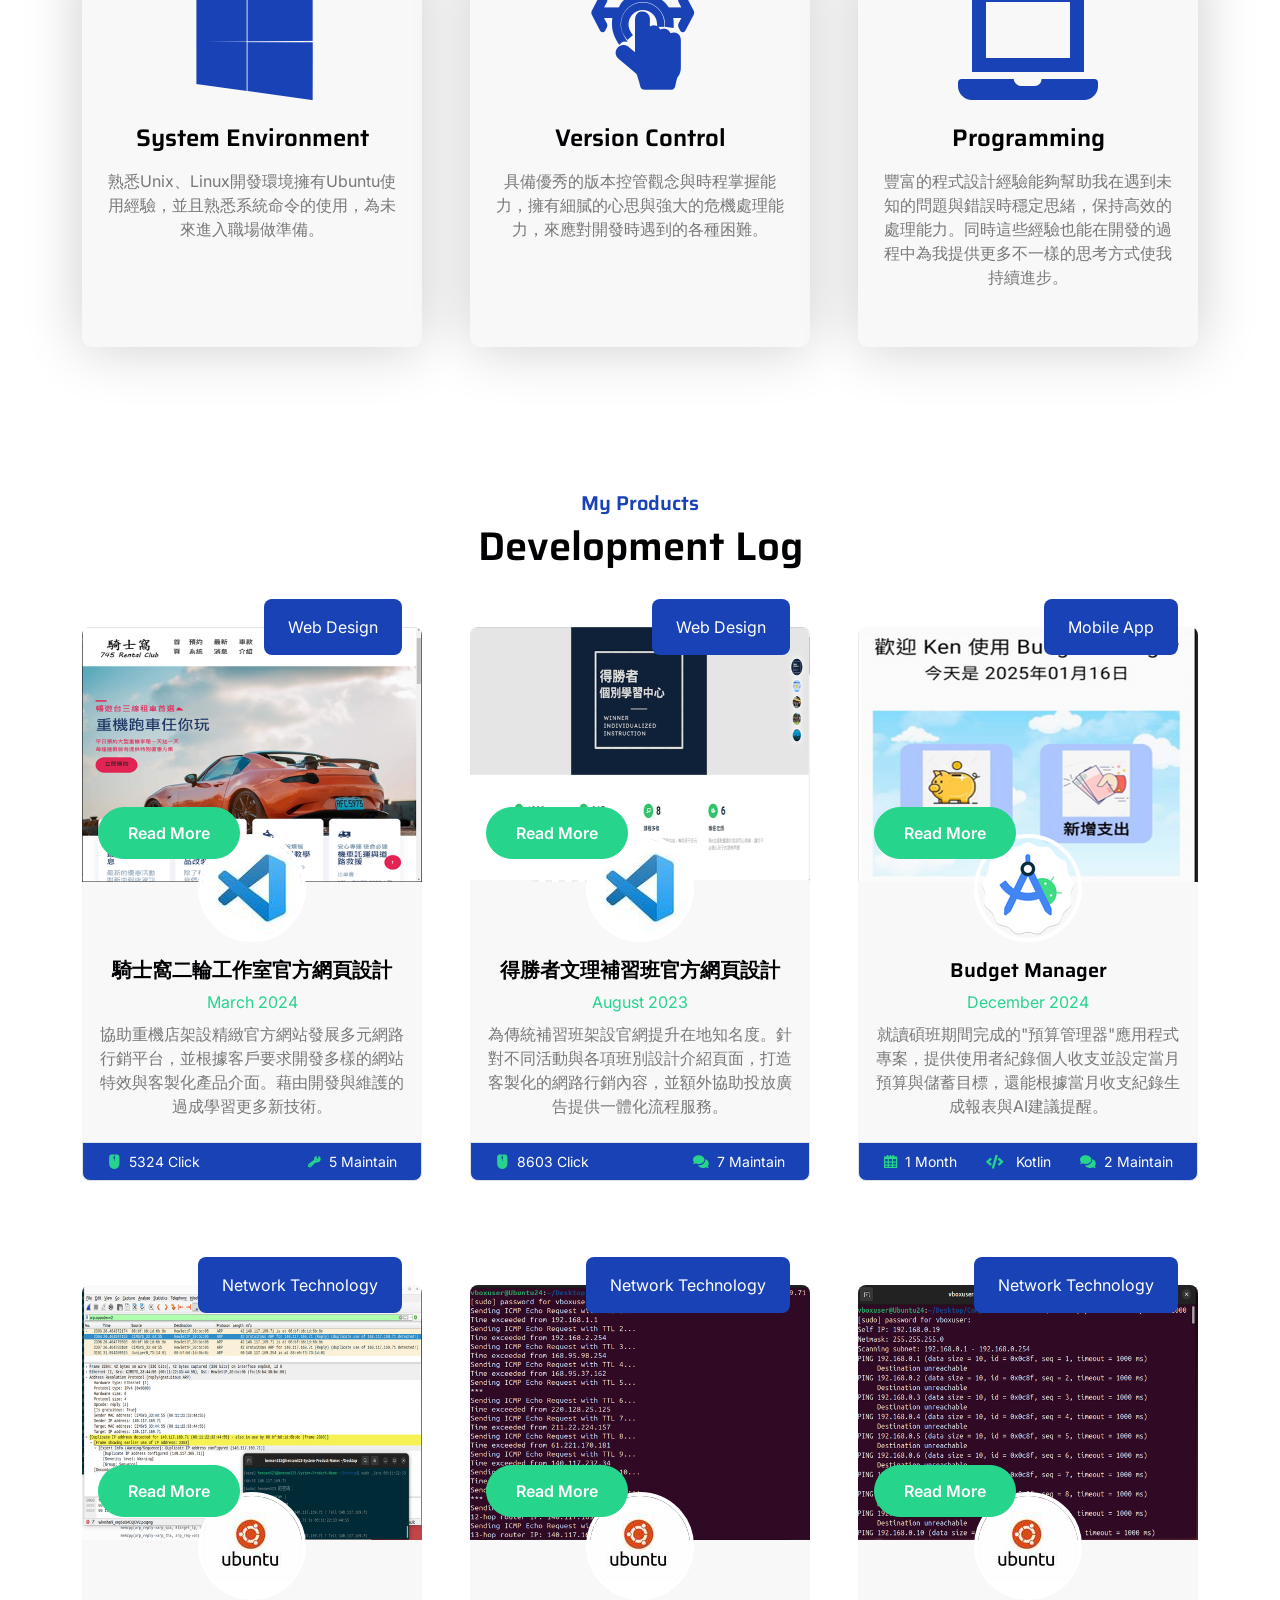
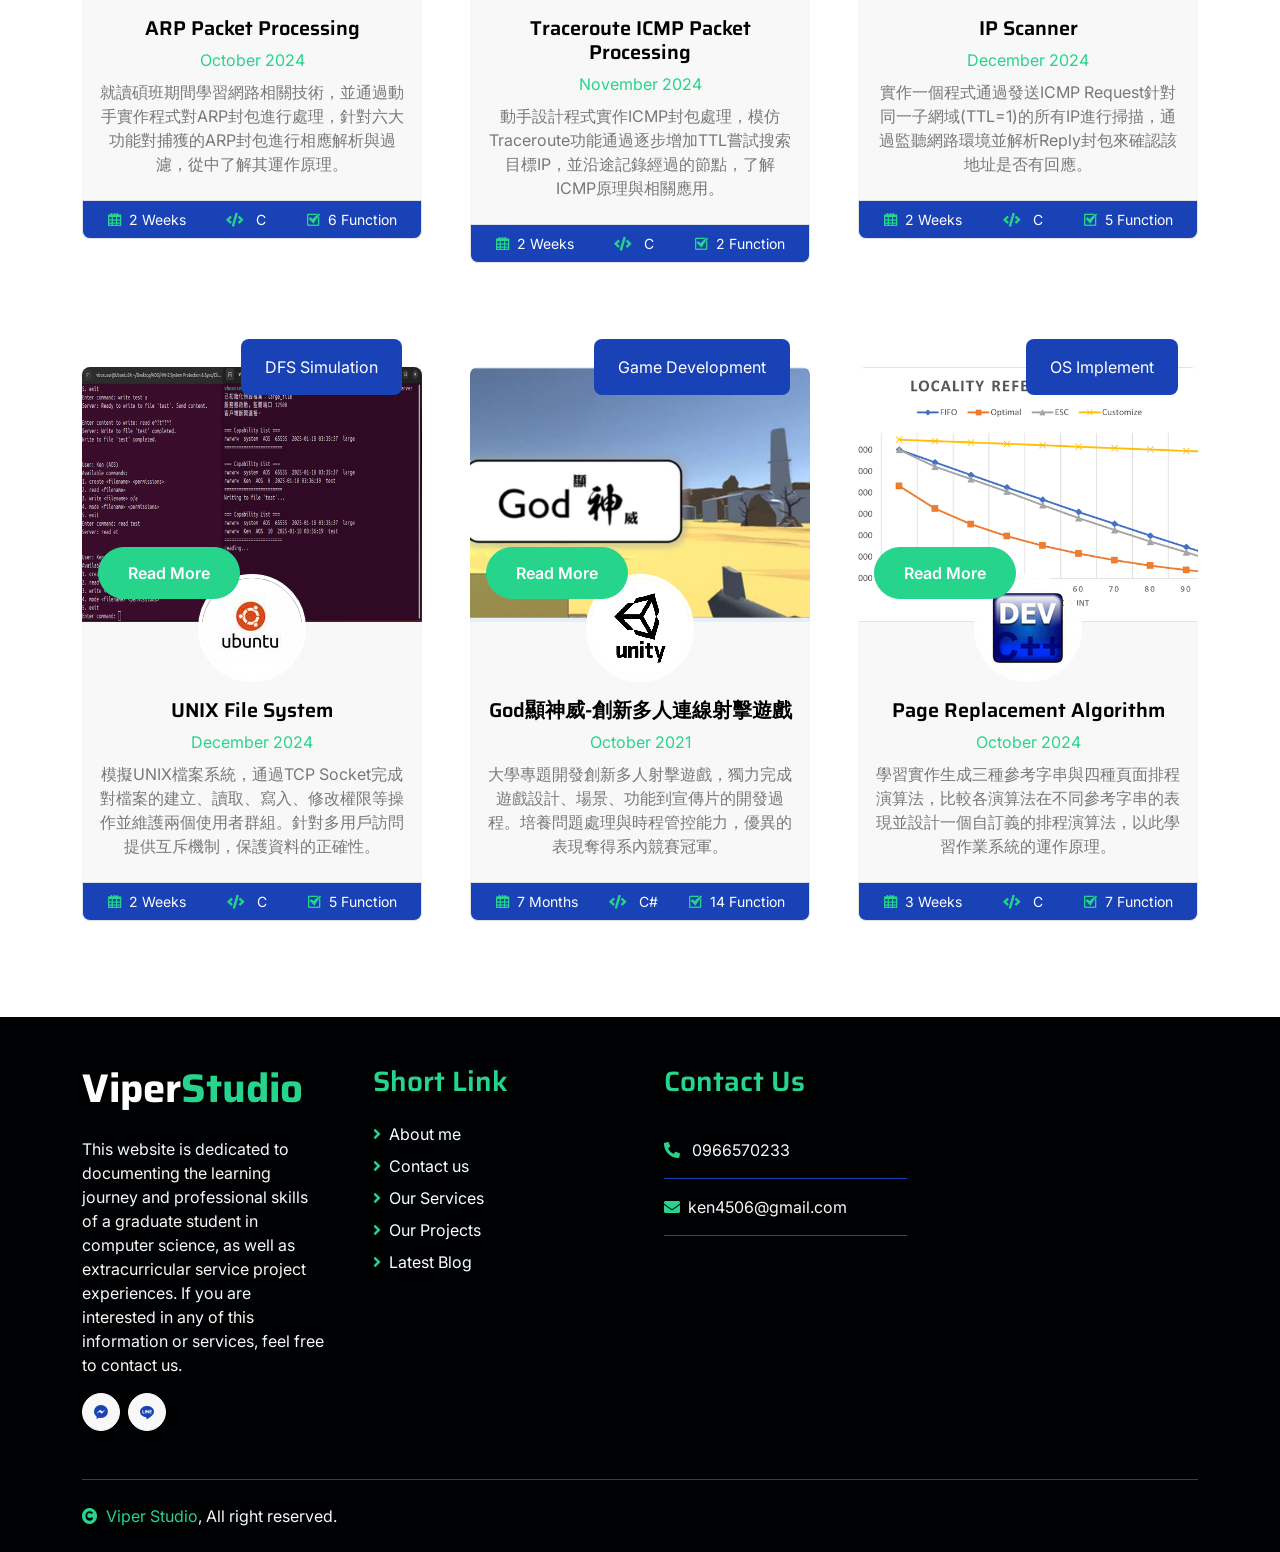
<file: about.html>
<!DOCTYPE html>
<html lang="en">

    <head>
        <meta charset="utf-8">
        <title>關於我</title>
        <meta content="width=device-width, initial-scale=1.0" name="viewport">
        <meta content="" name="keywords">
        <meta content="" name="description">

        <!-- Favicon  title logo -->
        <link rel="shortcut icon" type="image/x-icon" href="./img/logo-original.png" />

        <!-- Icon Font -->
        <link href="./plugins/icofont/icofont.min.css" rel="stylesheet" >

        <!-- Google Web Fonts -->
        <link rel="preconnect" href="https://fonts.googleapis.com">
        <link rel="preconnect" href="https://fonts.gstatic.com" crossorigin>
        <link href="https://fonts.googleapis.com/css2?family=Inter:wght@400;500;600&family=Saira:wght@500;600;700&display=swap" rel="stylesheet"> 

        <!-- Icon Font Stylesheet -->
        <link href="https://cdnjs.cloudflare.com/ajax/libs/font-awesome/5.10.0/css/all.min.css" rel="stylesheet">
        <link href="https://cdn.jsdelivr.net/npm/bootstrap-icons@1.4.1/font/bootstrap-icons.css" rel="stylesheet">

        <!-- Libraries Stylesheet -->
        <link href="lib/animate/animate.min.css" rel="stylesheet">
        <link href="lib/owlcarousel/assets/owl.carousel.min.css" rel="stylesheet">

        <!-- Customized Bootstrap Stylesheet -->
        <link href="css/bootstrap.min.css" rel="stylesheet">

        <!-- Template Stylesheet -->
        <link href="css/style.css" rel="stylesheet">
    </head>

    <body>
        <!-- Spinner Start -->
        <div id="spinner" class="show position-fixed translate-middle w-100 vh-100 top-50 start-50 d-flex align-items-center justify-content-center">
            <div class="spinner-grow text-primary" role="status"></div>
        </div>
        <!-- Spinner End -->

        <!-- Topbar Start -->
        <div class="container-fluid bg-dark py-2 d-md-flex">
            <div class="container">
                <div class="d-flex justify-content-between topbar">
                    <div class="top-info">
                        <small class="me-3"><a class="text-white-50" href="tel:0966570233"><i class="fas fa-phone-alt me-2 text-secondary"></i>0966570233</a></small>
                        <small class="me-3"><a class="text-white-50" href="mailto:ken4506@gmail.com"><i class="fas fa-envelope me-2 text-secondary"></i>ken4506@gmail.com</a></small>                        
                    </div>
                    <div id="note" class="text-secondary d-none d-xl-flex"><small>這裡有關於我的詳細資訊</small></div>
                    <div class="top-link">
                        <a href="https://line.me/ti/p/LN_LWEZvho" class="bg-light nav-fill btn btn-sm-square rounded-circle"><i class="fab icofont-line text-primary"></i></a>
                        <a href="https://m.me/hsingtzu" class="bg-light nav-fill btn btn-sm-square rounded-circle"><i class="fab icofont-facebook-messenger text-primary"></i></a>
                        <!-- <a href="" class="bg-light nav-fill btn btn-sm-square rounded-circle"><i class="fab fa-facebook-f text-primary"></i></a> -->
                        <!-- <a href="" class="bg-light nav-fill btn btn-sm-square rounded-circle me-0"><i class="fab fa-linkedin-in text-primary"></i></a> -->
                    </div>
                </div>
            </div>
        </div>
        <!-- Topbar End -->

        <!-- Navbar Start -->
        <div class="container-fluid bg-primary">
            <div class="container">
                <nav class="navbar navbar-dark navbar-expand-lg py-0">
                    <a href="index.html" class="navbar-brand">
                        <h1 class="text-white fw-bold d-block">Viper<span class="text-secondary">Studio</span> </h1>
                    </a>
                    <button type="button" class="navbar-toggler me-0" data-bs-toggle="collapse" data-bs-target="#navbarCollapse">
                        <span class="navbar-toggler-icon"></span>
                    </button>
                    <div class="collapse navbar-collapse bg-transparent" id="navbarCollapse">
                        <div class="navbar-nav ms-auto mx-xl-auto p-0">
                            <a href="index.html" class="nav-item nav-link">Home</a>
                            <a href="about.html" class="nav-item nav-link active">About</a>
                            <a href="service.html" class="nav-item nav-link">Services</a>
                            <a href="project.html" class="nav-item nav-link">Projects</a>
                            <div class="nav-item dropdown">
                                <a href="#" class="nav-link dropdown-toggle" data-bs-toggle="dropdown">Pages</a>
                                <div class="dropdown-menu rounded">
                                    <a href="blog.html" class="dropdown-item">Our Blog</a>
                                    <a href="team.html" class="dropdown-item">Our Team</a>
                                    <a href="testimonial.html" class="dropdown-item">Testimonial</a>
                                    <a href="404.html" class="dropdown-item">404 Page</a>
                                </div>
                            </div>
                            <a href="contact.html" class="nav-item nav-link">Contact</a>
                        </div>
                    </div>
                    <div class="d-none d-xl-flex flex-shirink-0">
                        <div id="phone-tada" class="d-flex align-items-center justify-content-center me-4">
                            <a href="" class="position-relative animated tada infinite">
                                <i class="fa fa-phone-alt text-white fa-2x"></i>
                                <div class="position-absolute" style="top: -7px; left: 20px;">
                                    <span><i class="fa fa-comment-dots text-secondary"></i></span>
                                </div>
                            </a>
                        </div>
                        <div class="d-flex flex-column pe-4 border-end">
                            <span class="text-white-50">歡迎點擊此處聯絡</span>
                            <span class="text-secondary"><a href="tel:0966570233" class="text-secondary">Call: 0966570233</a></span>
                        </div>                         
                    </div>
                </nav>
            </div>
        </div>
        <!-- Navbar End -->

        
        <!-- Page Header Start -->
        <div class="container-fluid page-header py-5">
            <div class="container text-center py-5">
                <h1 class="display-2 text-white mb-4 animated slideInDown">About Me</h1>
                <nav aria-label="breadcrumb animated slideInDown">
                    
                </nav>
            </div>
        </div>
        <!-- Page Header End -->


        <!-- Fact Start -->
        <div class="container-fluid bg-secondary py-5">
            <div class="container">
                <div class="row">
                    <div class="col-lg-3 wow fadeIn" data-wow-delay=".1s">
                        <div class="d-flex counter">
                            <h1 class="me-3 text-primary counter-value">10</h1>
                            <h5 class="text-white mt-1">Number of projects developed</h5>
                        </div>
                    </div>
                    <div class="col-lg-3 wow fadeIn" data-wow-delay=".3s">
                        <div class="d-flex counter">
                            <h1 class="me-3 text-primary counter-value">65</h1>
                            <h5 class="text-white mt-1">The duration of learning information technology (in months)</h5>
                        </div>
                    </div>
                    <div class="col-lg-3 wow fadeIn" data-wow-delay=".5s">
                        <div class="d-flex counter">
                            <h1 class="me-3 text-primary counter-value">100</h1>                                                       
                            <h5 class="text-white mt-1">The motivation for continuous improvement</h5>
                        </div>
                    </div>
                    <div class="col-lg-3 wow fadeIn" data-wow-delay=".5s">
                        <div class="d-flex counter">
                            <h1 class="me-3 text-primary counter-value">3</h1>
                            <h5 class="text-white mt-1">Number of clients served</h5>
                        </div>
                    </div>
                </div>
            </div>
        </div>
        <!-- Fact End -->


        <!-- About Start -->
        <div class="container-fluid py-5 my-5">
            <div class="container py-5">
                <div class="row g-5">
                    <div class="col-lg-5 col-md-6 col-sm-12 wow fadeIn" data-wow-delay=".3s">
                        <div class="h-100 position-relative">
                            <img src="img/about/dog-engineer.png" class="img-fluid w-75 rounded" alt="" style="margin-bottom: 25%;">
                            <div class="position-absolute w-75" style="top: 25%; left: 25%;">
                                <img src="img/about/god.png" class="img-fluid w-100 rounded" alt="">
                            </div>
                        </div>
                    </div>
                    <div class="col-lg-7 col-md-6 col-sm-12 wow fadeIn" data-wow-delay=".5s">
                        <h5 class="text-primary">About Me</h5>
                        <h1 class="mb-4">A vibrant computer engineering graduate student</h1>
                        <p>你好，我是一位正在攻讀資訊工程碩士學位的研究生，設計這個網站的目的是為了記錄我在專業領域的學習歷程與課外專案開發內容，並讓對我的經歷以及服務有興趣的瀏覽者進一步認識我。我會在下方詳細介紹我的個人資訊以及學習過的專業技能，同時提供我與不同領域合作的課內外Project實作介紹。</p>
                        <p class="mb-4">我具備精緻客製化網站開發、前後端整合處理、Android應用程式設計、多人連線遊戲開發(Unity)、網路相關專業知識與程式設計、Unix檔案系統實作與ML模型建構與最佳化等多項專業技能。曾接洽與開發多個專業官方網站與前後端系統，擁有完整的專案開發經驗與獨立作業能力，更具備良好的溝通技巧和團隊合作精神，同時具有強大的問題處理能力與時程管控意識，幫助我順利完成任務。</p>
                        <b><i class="icofont-star" style="color: red;"></i>如果你對我的資訊或服務有興趣歡迎隨時連絡我</b>
                        <!-- <a href="" class="btn btn-secondary rounded-pill px-5 py-3 text-white">More Details</a> -->
                    </div>
                </div>
            </div>
        </div>
        <!-- About End -->

        <!-- Personal Information -->
        <div class="container-fluid py-5 my-5">
            <div class="container py-5">
                <div class="row g-5">                    
                    <div class="col-lg-7 col-md-6 col-sm-12 wow fadeIn" data-wow-delay=".5s">
                        <h5 class="text-primary">個人資訊</h5>
                        <h1 class="mb-4">Personal information and skills list</h1>
                        <!-- <p>你好，我是一位正在攻讀資訊工程碩士學位的研究生，設計這個網站的目的是為了記錄我在專業領域的學習歷程與課外專案開發內容，並讓對我的經歷以及服務有興趣的瀏覽者進一步認識我。我會在下方詳細介紹我的個人資訊以及學習過的專業技能，同時提供我與不同領域合作的課外Project實作介紹。</p> -->
                        <!-- <p class="mb-4">我具備精緻客製化網站開發、前後端整合處理、Android應用程式設計、多人連線遊戲開發(Unity)、網路相關專業知識與程式設計、Unix檔案系統實作與ML模型建構與最佳化等多項專業技能。曾接洽與開發多個專業官方網站與前後端系統，擁有完整的專案開發經驗與獨立作業能力，更具備良好的溝通技巧和團隊合作精神，同時具有強大的問題處理能力與時程管控意識，幫助我順利完成任務。</p> -->
                        <h3>個人資料</h3>
                        <ul>
                            <li>姓名: 董行咨</li>
                            <li>年齡: 23</li>
                            <li>學歷: <br>淡江大學資訊工程系學士<br>中山大學資訊工程系碩士</li>
                            <li>聯絡電話<a href="tel:0966570233"><i class="icofont-phone"></i>: 0966570233</a></li>
                            <li>電子信箱<a href="mailto:ken4506@gmail.com"><i class="icofont-email"></i>: ken4506@gmil.com</a></li>
                        </ul>
                        <h3>掌握的程式語言</h3>
                        <p>C、C++、C#、Python、Pytorch、Java、Kotlin、HTML、CSS、JavaScript</p>                        
                        
                        <h3>資料庫相關技術</h3>                      
                        <p>MySQL、Heroku、Supabase</p>
                        
                        <h3>學習過的開發平台</h3>                      
                        <p>Visual Studio Code、Android Studio、Unity</p>
                        
                        <h3>作業系統使用經驗</h3>  
                        <p>Windows、Linux、Ubuntu</p>
                        
                        <h3>機器學習技術</h3>  
                        <p>Computer Vision、圖像辨識、物件檢測、模型建構與最佳化</p>

                        <h3>修習硬體相關課程</h3>  
                        <p>VLSI超大型積體電路設計、EDA設計流程整合</p>
                        
                        <h3>其他相關技術與經驗</h3>  
                        <p>GitHub、Vercel、Tableau、OMNet++</p>  
                        <!-- <a href="" class="btn btn-secondary rounded-pill px-5 py-3 text-white">More Details</a> -->
                    </div>
                    <div class="col-lg-5 col-md-6 col-sm-12 wow fadeIn" data-wow-delay=".3s">
                        <div class="h-100 position-relative">
                            <img src="img/about/250rr.jpg" class="img-fluid w-75 rounded" alt="" style="margin-bottom: 25%;">
                            <div class="position-absolute w-75" style="top: 25%; left: 25%;">
                                <img src="img/about/my_photo.jpg" class="img-fluid w-100 rounded" alt="">
                            </div>
                        </div>
                    </div>
                </div>
            </div>
        </div>

        <!-- Skills Start -->
        <div class="container-fluid services py-5 mb-5">
            <div class="container">
                <div class="text-center mx-auto pb-5 wow fadeIn" data-wow-delay=".3s" style="max-width: 600px;">
                    <h5 class="text-primary">Skills</h5>
                    <h1>My Professional Skills</h1>
                </div>
                <div class="row g-5 services-inner">
                    <div class="col-md-6 col-lg-4 wow fadeIn" data-wow-delay=".3s">
                        <div class="services-item bg-light">
                            <div class="p-4 text-center services-content">
                                <div class="services-content-icon">
                                    <i class="fa fa-code fa-7x mb-4 text-primary"></i>
                                    <h4 class="mb-3">Web Design</h4>
                                    <p class="mb-4">設計並開發客製化網頁，擁有豐富的HTML、CSS、JS開發網站部屬與前後端系統整合經驗。精益求精注重細節的精神與良好的溝通能力，合作過的對象都稱讚連連。</p>
                                    <!-- <a href="" class="btn btn-secondary text-white px-5 py-3 rounded-pill">Read More</a> -->
                                </div>
                            </div>
                        </div>
                    </div>
                    <div class="col-md-6 col-lg-4 wow fadeIn" data-wow-delay=".5s">
                        <div class="services-item bg-light">
                            <div class="p-4 text-center services-content">
                                <div class="services-content-icon">
                                    <i class="fa fa-file-code fa-7x mb-4 text-primary"></i>
                                    <h4 class="mb-3">Mobile App Development</h4>
                                    <p class="mb-4">在學期間完成多次Android Studio Application開發。針對特定使用者設計相應的功能，並在過程中累積經驗提升自己的問題解決能力。</p>
                                    <!-- <a href="" class="btn btn-secondary text-white px-5 py-3 rounded-pill">Read More</a> -->
                                </div>
                            </div>
                        </div>
                    </div>
                    <div class="col-md-6 col-lg-4 wow fadeIn" data-wow-delay=".7s">
                        <div class="services-item bg-light">
                            <div class="p-4 text-center services-content">
                                <div class="services-content-icon">
                                    <i class="icofont-globe fa-7x mb-4 text-primary"></i>
                                    <h4 class="mb-3">Network Technology</h4>
                                    <p class="mb-4">學習網路相關知識與技術，提升自身競爭力。熟悉TCP Socket與C Library的使用技巧，並實作IP Scanner、Traceroute、ARP Process等多個網路技術程式設計。
                                    </p>
                                    <!-- <a href="" class="btn btn-secondary text-white px-5 py-3 rounded-pill">Read More</a> -->
                                </div>
                            </div>
                        </div>
                    </div>
                    <div class="col-md-6 col-lg-4 wow fadeIn" data-wow-delay=".3s">
                        <div class="services-item bg-light">
                            <div class="p-4 text-center services-content">
                                <div class="services-content-icon">
                                    <i class="fas icofont-brand-windows fa-7x mb-4 text-primary"></i>
                                    <h4 class="mb-3">System Environment</h4>
                                    <p class="mb-4">熟悉Unix、Linux開發環境擁有Ubuntu使用經驗，並且熟悉系統命令的使用，為未來進入職場做準備。</p>
                                    <!-- <a href="" class="btn btn-secondary text-white px-5 py-3 rounded-pill">Read More</a> -->
                                </div>
                                
                            </div>
                        </div>
                    </div>
                    <div class="col-md-6 col-lg-4 wow fadeIn" data-wow-delay=".5s">
                        <div class="services-item bg-light">
                            <div class="p-4 text-center services-content">
                                <div class="services-content-icon">
                                    <i class="fa icofont-hand-drag2 fa-7x mb-4 text-primary"></i>
                                    <h4 class="mb-3">Version Control</h4>
                                    <p class="mb-4">具備優秀的版本控管觀念與時程掌握能力，擁有細膩的心思與強大的危機處理能力，來應對開發時遇到的各種困難。</p> 
                                    <!-- <a href="" class="btn btn-secondary text-white px-5 py-3 rounded-pill">Read More</a> -->
                                </div>
                            </div>
                        </div>
                    </div>
                    <div class="col-md-6 col-lg-4 wow fadeIn" data-wow-delay=".7s">
                        <div class="services-item bg-light">
                            <div class="p-4 text-center services-content">
                                <div class="services-content-icon">
                                    <i class="fas fa-laptop fa-7x mb-4 text-primary"></i>
                                    <h4 class="mb-3">Programming</h4>
                                    <p class="mb-4">豐富的程式設計經驗能夠幫助我在遇到未知的問題與錯誤時穩定思緒，保持高效的處理能力。同時這些經驗也能在開發的過程中為我提供更多不一樣的思考方式使我持續進步。</p>
                                    <!-- <a href="" class="btn btn-secondary text-white px-5 py-3 rounded-pill">Read More</a> -->
                                </div>
                            </div>
                        </div>
                    </div>
                </div>
            </div>
        </div>
        <!-- Skills End -->

        <!-- Project Start -->
        <div class="container-fluid blog py-5 mb-5">
            <div class="container">
                <div class="text-center mx-auto pb-5 wow fadeIn" data-wow-delay=".3s" style="max-width: 600px;">
                    <h5 class="text-primary">My Products</h5>
                    <h1>Development Log</h1>
                </div>
                <div class="row g-5 justify-content-center">
                    <div class="col-lg-6 col-xl-4 wow fadeIn" data-wow-delay=".3s">
                        <div class="blog-item position-relative bg-light rounded">
                            <img src="img/about/745.png" class="img-fluid w-100 rounded-top" alt="">
                            <span class="position-absolute px-4 py-3 bg-primary text-white rounded" style="top: -28px; right: 20px;">Web Design</span>
                            <div class="blog-btn d-flex justify-content-between position-relative px-3" style="margin-top: -75px;">
                                <div class="blog-icon btn btn-secondary px-3 rounded-pill my-auto">
                                    <a href="https://745-rental-club.vercel.app" class="btn text-white">Read More</a>
                                </div>
                                <!-- <div class="blog-btn-icon btn btn-secondary px-4 py-3 rounded-pill ">
                                    <div class="blog-icon-1">
                                        <p class="text-white px-2">Share<i class="fa fa-arrow-right ms-3"></i></p>
                                    </div>
                                    <div class="blog-icon-2">
                                        <a href="" class="btn me-1"><i class="fab fa-facebook-f text-white"></i></a>
                                        <a href="" class="btn me-1"><i class="fab fa-twitter text-white"></i></a>
                                        <a href="" class="btn me-1"><i class="fab fa-instagram text-white"></i></a>
                                    </div>
                                </div> -->
                            </div>
                            <div class="blog-content text-center position-relative px-3" style="margin-top: -25px;">
                                <img src="img/about/Visual_Studio_Code.jpg" class="img-fluid rounded-circle border border-4 border-white mb-3" alt="">
                                <h5 class="">騎士窩二輪工作室官方網頁設計</h5>
                                <span class="text-secondary">March 2024</span>
                                <p class="py-2">協助重機店架設精緻官方網站發展多元網路行銷平台，並根據客戶要求開發多樣的網站特效與客製化產品介面。藉由開發與維護的過成學習更多新技術。</p>
                            </div>
                            <div class="blog-coment d-flex justify-content-between px-4 py-2 border bg-primary rounded-bottom">
                                <small class="text-white"><i class="fas icofont-wireless-mouse me-2 text-secondary"></i>5324 Click</small>
                                <small class="text-white"><i class="fa icofont-wrench me-2 text-secondary"></i>5 Maintain</small>                               
                            </div>
                        </div>
                    </div>
                    <div class="col-lg-6 col-xl-4 wow fadeIn" data-wow-delay=".5s">
                        <div class="blog-item position-relative bg-light rounded">
                            <img src="img/about/vector.png" class="img-fluid w-100 rounded-top" alt="">
                            <span class="position-absolute px-4 py-3 bg-primary text-white rounded" style="top: -28px; right: 20px;">Web Design</span>
                            <div class="blog-btn d-flex justify-content-between position-relative px-3" style="margin-top: -75px;">
                                <div class="blog-icon btn btn-secondary px-3 rounded-pill my-auto">
                                    <a href="https://winner-individualized-instruction-kentung52.vercel.app/" class="btn text-white ">Read More</a>
                                </div>
                                <!-- <div class="blog-btn-icon btn btn-secondary px-4 py-3 rounded-pill ">
                                    <div class="blog-icon-1">
                                        <p class="text-white px-2">Share<i class="fa fa-arrow-right ms-3"></i></p>
                                    </div>
                                    <div class="blog-icon-2">
                                        <a href="" class="btn me-1"><i class="fab fa-facebook-f text-white"></i></a>
                                        <a href="" class="btn me-1"><i class="fab fa-twitter text-white"></i></a>
                                        <a href="" class="btn me-1"><i class="fab fa-instagram text-white"></i></a>
                                    </div>
                                </div> -->
                            </div>
                            <div class="blog-content text-center position-relative px-3" style="margin-top: -25px;">
                                <img src="img/about/Visual_Studio_Code.jpg" class="img-fluid rounded-circle border border-4 border-white mb-3" alt="">
                                <h5 class="">得勝者文理補習班官方網頁設計</h5>
                                <span class="text-secondary">August 2023</span>
                                <p class="py-2">為傳統補習班架設官網提升在地知名度。針對不同活動與各項班別設計介紹頁面，打造客製化的網路行銷內容，並額外協助投放廣告提供一體化流程服務。</p>
                            </div>
                            <div class="blog-coment d-flex justify-content-between px-4 py-2 border bg-primary rounded-bottom">
                                <small class="text-white"><i class="fas icofont-wireless-mouse me-2 text-secondary"></i>8603 Click</small>
                                <small class="text-white"><i class="fa fa-comments me-2 text-secondary"></i>7 Maintain</small>
                            </div>
                        </div>
                    </div>
                    <div class="col-lg-6 col-xl-4 wow fadeIn" data-wow-delay=".7s">
                        <div class="blog-item position-relative bg-light rounded">
                            <img src="img/about/Budget Manager.png" class="img-fluid w-100 rounded-top" alt="">
                            <span class="position-absolute px-4 py-3 bg-primary text-white rounded" style="top: -28px; right: 20px;">Mobile App</span>
                            <div class="blog-btn d-flex justify-content-between position-relative px-3" style="margin-top: -75px;">
                                <div class="blog-icon btn btn-secondary px-3 rounded-pill my-auto">
                                    <a href="./project/budget_manager.html" class="btn text-white ">Read More</a>
                                </div>
                                <!-- <div class="blog-btn-icon btn btn-secondary px-4 py-3 rounded-pill ">
                                    <div class="blog-icon-1">
                                        <p class="text-white px-2">Share<i class="fa fa-arrow-right ms-3"></i></p>
                                    </div>
                                    <div class="blog-icon-2">
                                        <a href="" class="btn me-1"><i class="fab fa-facebook-f text-white"></i></a>
                                        <a href="" class="btn me-1"><i class="fab fa-twitter text-white"></i></a>
                                        <a href="" class="btn me-1"><i class="fab fa-instagram text-white"></i></a>
                                    </div>
                                </div> -->
                            </div>
                            <div class="blog-content text-center position-relative px-3" style="margin-top: -25px;">
                                <img src="img/about/android-studio-icon.png" class="img-fluid rounded-circle border border-4 border-white mb-3" alt="">
                                <h5 class="">Budget Manager</h5>
                                <span class="text-secondary">December 2024</span>
                                <p class="py-2">就讀碩班期間完成的"預算管理器"應用程式專案，提供使用者紀錄個人收支並設定當月預算與儲蓄目標，還能根據當月收支紀錄生成報表與AI建議提醒。</p>
                            </div>
                            <div class="blog-coments d-flex justify-content-between px-4 py-2 border bg-primary rounded-bottom">
                                <small class="text-white"><i class="fas icofont-calendar me-2 text-secondary"></i>1 Month</small>
                                <small class="text-white"><i class="fas fa-code me-2 text-secondary"></i> Kotlin </small>
                                <small class="text-white"><i class="fa fa-comments me-2 text-secondary"></i>2 Maintain</small>
                            </div>
                        </div>
                    </div>                    
                    <h1></h1>

                    <div class="col-lg-6 col-xl-4 wow fadeIn" data-wow-delay=".7s">
                        <div class="blog-item position-relative bg-light rounded">
                            <img src="./img/about/arp.png" class="img-fluid w-100 rounded-top" alt="">
                            <span class="position-absolute px-4 py-3 bg-primary text-white rounded" style="top: -28px; right: 20px;">Network Technology</span>
                            <div class="blog-btn d-flex justify-content-between position-relative px-3" style="margin-top: -75px;">
                                <div class="blog-icon btn btn-secondary px-3 rounded-pill my-auto">
                                    <a href="./project/apr_packet.html" class="btn text-white ">Read More</a>
                                </div>
                                <!-- <div class="blog-btn-icon btn btn-secondary px-4 py-3 rounded-pill ">
                                    <div class="blog-icon-1">
                                        <p class="text-white px-2">Share<i class="fa fa-arrow-right ms-3"></i></p>
                                    </div>
                                    <div class="blog-icon-2">
                                        <a href="" class="btn me-1"><i class="fab fa-facebook-f text-white"></i></a>
                                        <a href="" class="btn me-1"><i class="fab fa-twitter text-white"></i></a>
                                        <a href="" class="btn me-1"><i class="fab fa-instagram text-white"></i></a>
                                    </div>
                                </div> -->
                            </div>
                            <div class="blog-content text-center position-relative px-3" style="margin-top: -25px;">
                                <img src="img/about/ubuntu.jpg" class="img-fluid rounded-circle border border-4 border-white mb-3" alt="">
                                <h5 class="">ARP Packet Processing</h5>
                                <span class="text-secondary">October  2024</span>
                                <p class="py-2">就讀碩班期間學習網路相關技術，並通過動手實作程式對ARP封包進行處理，針對六大功能對捕獲的ARP封包進行相應解析與過濾，從中了解其運作原理。</p>
                            </div>
                            <div class="blog-coments d-flex justify-content-between px-4 py-2 border bg-primary rounded-bottom">
                                <small class="text-white"><i class="fas icofont-calendar me-2 text-secondary"></i>2 Weeks</small>
                                <small class="text-white"><i class="fas fa-code me-2 text-secondary"></i> C </small>
                                <small class="text-white"><i class="fa icofont-tick-boxed me-2 text-secondary"></i>6 Function</small>
                            </div>
                        </div>
                    </div>

                    <div class="col-lg-6 col-xl-4 wow fadeIn" data-wow-delay=".7s">
                        <div class="blog-item position-relative bg-light rounded">
                            <img src="img/about/traceroute.png" class="img-fluid w-100 rounded-top" alt="">
                            <span class="position-absolute px-4 py-3 bg-primary text-white rounded" style="top: -28px; right: 20px;">Network Technology</span>
                            <div class="blog-btn d-flex justify-content-between position-relative px-3" style="margin-top: -75px;">
                                <div class="blog-icon btn btn-secondary px-3 rounded-pill my-auto">
                                    <a href="https://github.com/kentung52/ACN_Traceroute" class="btn text-white ">Read More</a>
                                </div>
                                <!-- <div class="blog-btn-icon btn btn-secondary px-4 py-3 rounded-pill ">
                                    <div class="blog-icon-1">
                                        <p class="text-white px-2">Share<i class="fa fa-arrow-right ms-3"></i></p>
                                    </div>
                                    <div class="blog-icon-2">
                                        <a href="" class="btn me-1"><i class="fab fa-facebook-f text-white"></i></a>
                                        <a href="" class="btn me-1"><i class="fab fa-twitter text-white"></i></a>
                                        <a href="" class="btn me-1"><i class="fab fa-instagram text-white"></i></a>
                                    </div>
                                </div> -->
                            </div>
                            <div class="blog-content text-center position-relative px-3" style="margin-top: -25px;">
                                <img src="img/about/ubuntu.jpg" class="img-fluid rounded-circle border border-4 border-white mb-3" alt="">
                                <h5 class="">Traceroute ICMP Packet Processing</h5>
                                <span class="text-secondary">November  2024</span>
                                <p class="py-2">動手設計程式實作ICMP封包處理，模仿Traceroute功能通過逐步增加TTL嘗試搜索目標IP，並沿途記錄經過的節點，了解ICMP原理與相關應用。</p>
                            </div>
                            <div class="blog-coments d-flex justify-content-between px-4 py-2 border bg-primary rounded-bottom">
                                <small class="text-white"><i class="fas icofont-calendar me-2 text-secondary"></i>2 Weeks</small>
                                <small class="text-white"><i class="fas fa-code me-2 text-secondary"></i> C </small>
                                <small class="text-white"><i class="fa icofont-tick-boxed me-2 text-secondary"></i>2 Function</small>
                            </div>
                        </div>
                    </div>
                    <div class="col-lg-6 col-xl-4 wow fadeIn" data-wow-delay=".7s">
                        <div class="blog-item position-relative bg-light rounded">
                            <img src="img/about/ipscanner.png" class="img-fluid w-100 rounded-top" alt="">
                            <span class="position-absolute px-4 py-3 bg-primary text-white rounded" style="top: -28px; right: 20px;">Network Technology</span>
                            <div class="blog-btn d-flex justify-content-between position-relative px-3" style="margin-top: -75px;">
                                <div class="blog-icon btn btn-secondary px-3 rounded-pill my-auto">
                                    <a href="https://github.com/kentung52/ACN_IP-Scanner" class="btn text-white ">Read More</a>
                                </div>
                                <!-- <div class="blog-btn-icon btn btn-secondary px-4 py-3 rounded-pill ">
                                    <div class="blog-icon-1">
                                        <p class="text-white px-2">Share<i class="fa fa-arrow-right ms-3"></i></p>
                                    </div>
                                    <div class="blog-icon-2">
                                        <a href="" class="btn me-1"><i class="fab fa-facebook-f text-white"></i></a>
                                        <a href="" class="btn me-1"><i class="fab fa-twitter text-white"></i></a>
                                        <a href="" class="btn me-1"><i class="fab fa-instagram text-white"></i></a>
                                    </div>
                                </div> -->
                            </div>
                            <div class="blog-content text-center position-relative px-3" style="margin-top: -25px;">
                                <img src="img/about/ubuntu.jpg" class="img-fluid rounded-circle border border-4 border-white mb-3" alt="">
                                <h5 class="">IP Scanner</h5>
                                <span class="text-secondary">December 2024</span>
                                <p class="py-2">實作一個程式通過發送ICMP Request針對同一子網域(TTL=1)的所有IP進行掃描，通過監聽網路環境並解析Reply封包來確認該地址是否有回應。</p>
                            </div>
                            <div class="blog-coments d-flex justify-content-between px-4 py-2 border bg-primary rounded-bottom">
                                <small class="text-white"><i class="fas icofont-calendar me-2 text-secondary"></i>2 Weeks</small>
                                <small class="text-white"><i class="fas fa-code me-2 text-secondary"></i> C </small>
                                <small class="text-white"><i class="fa icofont-tick-boxed me-2 text-secondary"></i>5 Function</small>
                            </div>
                        </div>
                    </div>
                    <h1></h1>
                    <div class="col-lg-6 col-xl-4 wow fadeIn" data-wow-delay=".7s">
                        <div class="blog-item position-relative bg-light rounded">
                            <img src="./img/about/dfs.png" class="img-fluid w-100 rounded-top" alt="">
                            <span class="position-absolute px-4 py-3 bg-primary text-white rounded" style="top: -28px; right: 20px;">DFS Simulation</span>
                            <div class="blog-btn d-flex justify-content-between position-relative px-3" style="margin-top: -75px;">
                                <div class="blog-icon btn btn-secondary px-3 rounded-pill my-auto">
                                    <a href="./project/unix_dfs.html" class="btn text-white ">Read More</a>
                                </div>
                                <!-- <div class="blog-btn-icon btn btn-secondary px-4 py-3 rounded-pill ">
                                    <div class="blog-icon-1">
                                        <p class="text-white px-2">Share<i class="fa fa-arrow-right ms-3"></i></p>
                                    </div>
                                    <div class="blog-icon-2">
                                        <a href="" class="btn me-1"><i class="fab fa-facebook-f text-white"></i></a>
                                        <a href="" class="btn me-1"><i class="fab fa-twitter text-white"></i></a>
                                        <a href="" class="btn me-1"><i class="fab fa-instagram text-white"></i></a>
                                    </div>
                                </div> -->
                            </div>
                            <div class="blog-content text-center position-relative px-3" style="margin-top: -25px;">
                                <img src="img/about/ubuntu.jpg" class="img-fluid rounded-circle border border-4 border-white mb-3" alt="">
                                <h5 class="">UNIX File System</h5>
                                <span class="text-secondary">December 2024</span>
                                <p class="py-2">模擬UNIX檔案系統，通過TCP Socket完成對檔案的建立、讀取、寫入、修改權限等操作並維護兩個使用者群組。針對多用戶訪問提供互斥機制，保護資料的正確性。</p>
                            </div>
                            <div class="blog-coments d-flex justify-content-between px-4 py-2 border bg-primary rounded-bottom">
                                <small class="text-white"><i class="fas icofont-calendar me-2 text-secondary"></i>2 Weeks</small>
                                <small class="text-white"><i class="fas fa-code me-2 text-secondary"></i> C </small>
                                <small class="text-white"><i class="fa icofont-tick-boxed me-2 text-secondary"></i>5 Function</small>
                            </div>
                        </div>
                    </div>
                    <div class="col-lg-6 col-xl-4 wow fadeIn" data-wow-delay=".7s">
                        <div class="blog-item position-relative bg-light rounded">
                            <img src="./img/about/god.png" class="img-fluid w-100 rounded-top" alt="">
                            <span class="position-absolute px-4 py-3 bg-primary text-white rounded" style="top: -28px; right: 20px;">Game Development</span>
                            <div class="blog-btn d-flex justify-content-between position-relative px-3" style="margin-top: -75px;">
                                <div class="blog-icon btn btn-secondary px-3 rounded-pill my-auto">
                                    <a href="./project/god.html" class="btn text-white ">Read More</a>
                                </div>
                                <!-- <div class="blog-btn-icon btn btn-secondary px-4 py-3 rounded-pill ">
                                    <div class="blog-icon-1">
                                        <p class="text-white px-2">Share<i class="fa fa-arrow-right ms-3"></i></p>
                                    </div>
                                    <div class="blog-icon-2">
                                        <a href="" class="btn me-1"><i class="fab fa-facebook-f text-white"></i></a>
                                        <a href="" class="btn me-1"><i class="fab fa-twitter text-white"></i></a>
                                        <a href="" class="btn me-1"><i class="fab fa-instagram text-white"></i></a>
                                    </div>
                                </div> -->
                            </div>
                            <div class="blog-content text-center position-relative px-3" style="margin-top: -25px;">
                                <img src="img/about/unity.png" class="img-fluid rounded-circle border border-4 border-white mb-3" alt="">
                                <h5 class="">God顯神威-創新多人連線射擊遊戲</h5>
                                <span class="text-secondary">October  2021</span>
                                <p class="py-2">大學專題開發創新多人射擊遊戲，獨力完成遊戲設計、場景、功能到宣傳片的開發過程。培養問題處理與時程管控能力，優異的表現奪得系內競賽冠軍。</p>
                            </div>
                            <div class="blog-coments d-flex justify-content-between px-4 py-2 border bg-primary rounded-bottom">
                                <small class="text-white"><i class="fas icofont-calendar me-2 text-secondary"></i>7 Months</small>
                                <small class="text-white"><i class="fas fa-code me-2 text-secondary"></i> C# </small>
                                <small class="text-white"><i class="fa icofont-tick-boxed me-2 text-secondary"></i>14 Function</small>
                            </div>
                        </div>
                    </div>
                    <div class="col-lg-6 col-xl-4 wow fadeIn" data-wow-delay=".7s">
                        <div class="blog-item position-relative bg-light rounded">
                            <img src="./img/about/page_replacement.png" class="img-fluid w-100 rounded-top" alt="">
                            <span class="position-absolute px-4 py-3 bg-primary text-white rounded" style="top: -28px; right: 20px;">OS Implement</span>
                            <div class="blog-btn d-flex justify-content-between position-relative px-3" style="margin-top: -75px;">
                                <div class="blog-icon btn btn-secondary px-3 rounded-pill my-auto">
                                    <a href="https://github.com/kentung52/AOS_Page-Replacement" class="btn text-white ">Read More</a>
                                </div>
                                <!-- <div class="blog-btn-icon btn btn-secondary px-4 py-3 rounded-pill ">
                                    <div class="blog-icon-1">
                                        <p class="text-white px-2">Share<i class="fa fa-arrow-right ms-3"></i></p>
                                    </div>
                                    <div class="blog-icon-2">
                                        <a href="" class="btn me-1"><i class="fab fa-facebook-f text-white"></i></a>
                                        <a href="" class="btn me-1"><i class="fab fa-twitter text-white"></i></a>
                                        <a href="" class="btn me-1"><i class="fab fa-instagram text-white"></i></a>
                                    </div>
                                </div> -->
                            </div>
                            <div class="blog-content text-center position-relative px-3" style="margin-top: -25px;">
                                <img src="img/about/DevC++.png" class="img-fluid rounded-circle border border-4 border-white mb-3" alt="">
                                <h5 class="">Page Replacement Algorithm</h5>
                                <span class="text-secondary">October  2024</span>
                                <p class="py-2">學習實作生成三種參考字串與四種頁面排程演算法，比較各演算法在不同參考字串的表現並設計一個自訂義的排程演算法，以此學習作業系統的運作原理。</p>
                            </div>
                            <div class="blog-coments d-flex justify-content-between px-4 py-2 border bg-primary rounded-bottom">
                                <small class="text-white"><i class="fas icofont-calendar me-2 text-secondary"></i>3 Weeks</small>
                                <small class="text-white"><i class="fas fa-code me-2 text-secondary"></i> C </small>
                                <small class="text-white"><i class="fa icofont-tick-boxed me-2 text-secondary"></i>7 Function</small>
                            </div>
                        </div>
                    </div>
                </div>
            </div>
        </div>
        <!-- Project End -->


        


        <!-- Footer Start -->
        <div class="container-fluid footer bg-dark wow fadeIn" data-wow-delay=".3s">
            <div class="container pt-5 pb-4">
                <div class="row g-5">
                    <div class="col-lg-3 col-md-6">
                        <a href="index.html">
                            <h1 class="text-white fw-bold d-block">Viper<span class="text-secondary">Studio</span> </h1>
                        </a>
                        <p class="mt-4 text-light">This website is dedicated to documenting the learning journey and professional skills of a graduate student in computer science, as well as extracurricular service project experiences. If you are interested in any of this information or services, feel free to contact us.</p>
                        <div class="d-flex hightech-link">
                            <a href="https://m.me/hsingtzu" class="btn-light nav-fill btn btn-square rounded-circle me-2"><i class="fab icofont-facebook-messenger text-primary"></i></a>
                            <a href="https://line.me/ti/p/LN_LWEZvho" class="btn-light nav-fill btn btn-square rounded-circle me-2"><i class="fab icofont-line text-primary"></i></a>
                            <!-- <a href="" class="btn-light nav-fill btn btn-square rounded-circle me-2"><i class="fab fa-instagram text-primary"></i></a> -->
                            <!-- <a href="" class="btn-light nav-fill btn btn-square rounded-circle me-0"><i class="fab fa-linkedin-in text-primary"></i></a> -->
                        </div>
                    </div>
                    <div class="col-lg-3 col-md-6">
                        <a href="#" class="h3 text-secondary">Short Link</a>
                        <div class="mt-4 d-flex flex-column short-link">
                            <a href="./about.html" class="mb-2 text-white"><i class="fas fa-angle-right text-secondary me-2"></i>About me</a>
                            <a href="./contact.html" class="mb-2 text-white"><i class="fas fa-angle-right text-secondary me-2"></i>Contact us</a>
                            <a href="./service.html" class="mb-2 text-white"><i class="fas fa-angle-right text-secondary me-2"></i>Our Services</a>
                            <a href="./project.html" class="mb-2 text-white"><i class="fas fa-angle-right text-secondary me-2"></i>Our Projects</a>
                            <a href="" class="mb-2 text-white"><i class="fas fa-angle-right text-secondary me-2"></i>Latest Blog</a>
                        </div>
                    </div>
                    <!-- <div class="col-lg-3 col-md-6">
                        <a href="#" class="h3 text-secondary">Help Link</a>
                        <div class="mt-4 d-flex flex-column help-link">
                            <a href="" class="mb-2 text-white"><i class="fas fa-angle-right text-secondary me-2"></i>Terms Of use</a>
                            <a href="" class="mb-2 text-white"><i class="fas fa-angle-right text-secondary me-2"></i>Privacy Policy</a>
                            <a href="" class="mb-2 text-white"><i class="fas fa-angle-right text-secondary me-2"></i>Helps</a>
                            <a href="" class="mb-2 text-white"><i class="fas fa-angle-right text-secondary me-2"></i>FQAs</a>
                            <a href="" class="mb-2 text-white"><i class="fas fa-angle-right text-secondary me-2"></i>Contact</a>
                        </div>
                    </div> -->
                    <div class="col-lg-3 col-md-6">
                        <a href="#" class="h3 text-secondary">Contact Us</a>
                        <div class="text-white mt-4 d-flex flex-column contact-link">
                            <!-- <a href="#" class="pb-3 text-light border-bottom border-primary"><i class="fas fa-map-marker-alt text-secondary me-2"></i> 123 Street, New York, USA</a> -->
                            <a href="tel:0966570233" class="py-3 text-light border-bottom border-primary"><i class="fas fa-phone-alt text-secondary me-2"></i> 0966570233</a>
                            <a href="mailto:ken4506@gmail.com" class="py-3 text-light border-bottom border-primary"><i class="fas fa-envelope text-secondary me-2"></i>ken4506@gmail.com</a>
                        </div>
                    </div>
                </div>
                <hr class="text-light mt-5 mb-4">
                <div class="row">
                    <div class="col-md-6 text-center text-md-start">
                        <span class="text-light"><a href="./index.html" class="text-secondary"><i class="fas fa-copyright text-secondary me-2"></i>Viper Studio</a>, All right reserved.</span>
                    </div>
                    <div class="col-md-6 text-center text-md-end">
                        <!--/*** This template is free as long as you keep the footer author’s credit link/attribution link/backlink. If you'd like to use the template without the footer author’s credit link/attribution link/backlink, you can purchase the Credit Removal License from "https://htmlcodex.com/credit-removal". Thank you for your support. ***/-->
                        <!-- <span class="text-light">Designed By<a href="https://htmlcodex.com" class="text-secondary">HTML Codex</a> Distributed By <a href="https://themewagon.com">ThemeWagon</a></span> -->
                    </div>
                </div>
            </div>
        </div>
        <!-- Footer End -->


        <!-- Back to Top -->
        <a href="#" class="btn btn-secondary btn-square rounded-circle back-to-top"><i class="fa fa-arrow-up text-white"></i></a>

        
        <!-- JavaScript Libraries -->
        <script src="https://ajax.googleapis.com/ajax/libs/jquery/3.6.4/jquery.min.js"></script>
        <script src="https://cdn.jsdelivr.net/npm/bootstrap@5.0.0/dist/js/bootstrap.bundle.min.js"></script>
        <script src="lib/wow/wow.min.js"></script>
        <script src="lib/easing/easing.min.js"></script>
        <script src="lib/waypoints/waypoints.min.js"></script>
        <script src="lib/owlcarousel/owl.carousel.min.js"></script>

        <!-- Template Javascript -->
        <script src="js/main.js"></script>
    </body>

</html>
</file>
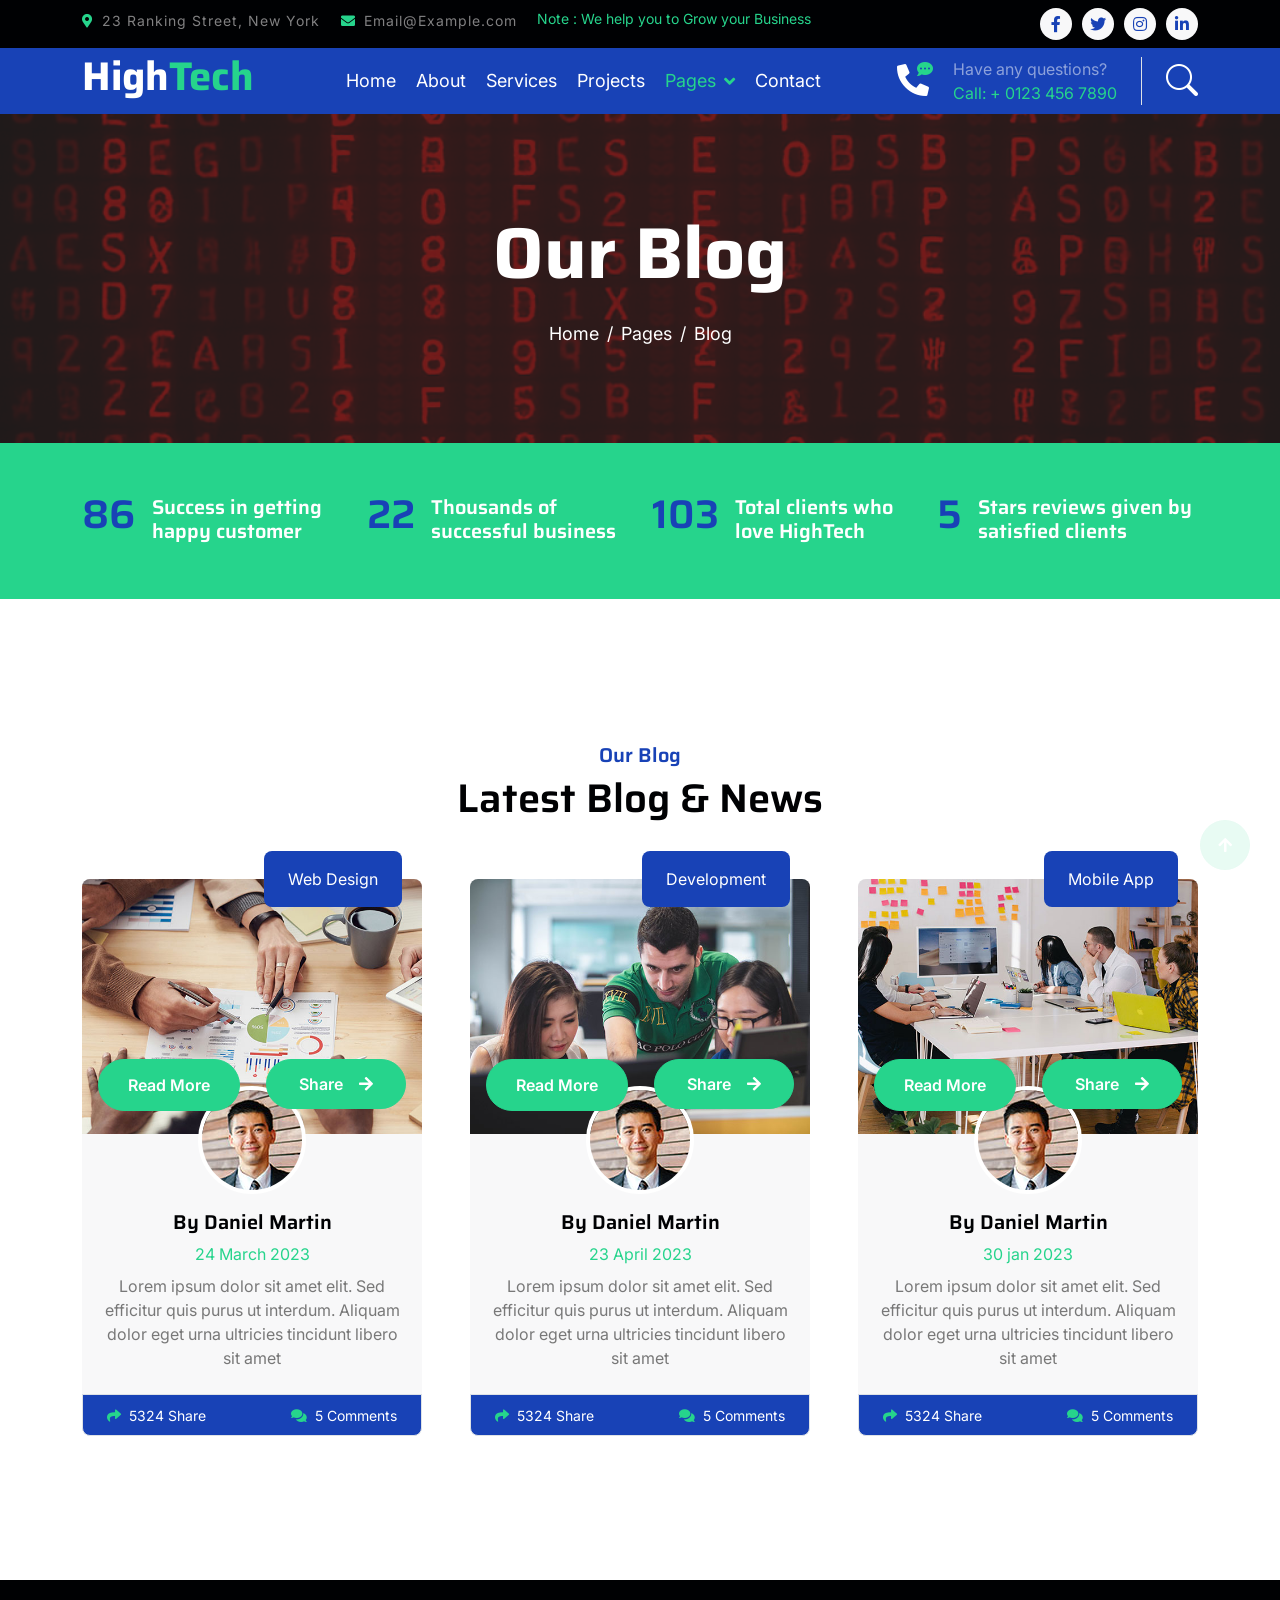
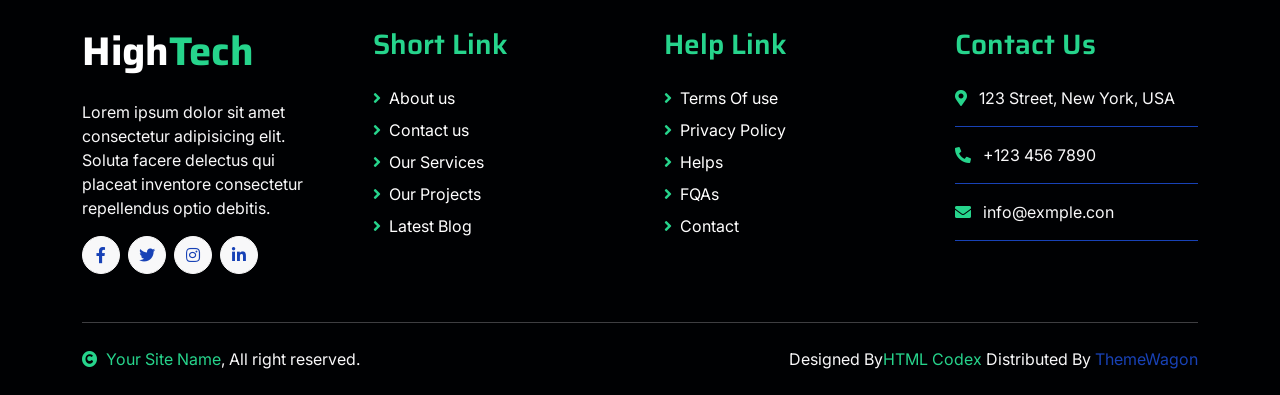
<file: blog.html>
<!DOCTYPE html>
<html lang="en">

    <head>
        <meta charset="utf-8">
        <title>HighTech - IT Solutions Website Template</title>
        <meta content="width=device-width, initial-scale=1.0" name="viewport">
        <meta content="" name="keywords">
        <meta content="" name="description">

        <!-- Google Web Fonts -->
        <link rel="preconnect" href="https://fonts.googleapis.com">
        <link rel="preconnect" href="https://fonts.gstatic.com" crossorigin>
        <link href="https://fonts.googleapis.com/css2?family=Inter:wght@400;500;600&family=Saira:wght@500;600;700&display=swap" rel="stylesheet"> 

        <!-- Icon Font Stylesheet -->
        <link href="https://cdnjs.cloudflare.com/ajax/libs/font-awesome/5.10.0/css/all.min.css" rel="stylesheet">
        <link href="https://cdn.jsdelivr.net/npm/bootstrap-icons@1.4.1/font/bootstrap-icons.css" rel="stylesheet">

        <!-- Libraries Stylesheet -->
        <link href="lib/animate/animate.min.css" rel="stylesheet">
        <link href="lib/owlcarousel/assets/owl.carousel.min.css" rel="stylesheet">

        <!-- Customized Bootstrap Stylesheet -->
        <link href="css/bootstrap.min.css" rel="stylesheet">

        <!-- Template Stylesheet -->
        <link href="css/style.css" rel="stylesheet">
    </head>

    <body>
        <!-- Spinner Start -->
        <div id="spinner" class="show position-fixed translate-middle w-100 vh-100 top-50 start-50 d-flex align-items-center justify-content-center">
            <div class="spinner-grow text-primary" role="status"></div>
        </div>
        <!-- Spinner End -->

        <!-- Topbar Start -->
        <div class="container-fluid bg-dark py-2 d-none d-md-flex">
            <div class="container">
                <div class="d-flex justify-content-between topbar">
                    <div class="top-info">
                        <small class="me-3 text-white-50"><a href="#"><i class="fas fa-map-marker-alt me-2 text-secondary"></i></a>23 Ranking Street, New York</small>
                        <small class="me-3 text-white-50"><a href="#"><i class="fas fa-envelope me-2 text-secondary"></i></a>Email@Example.com</small>
                    </div>
                    <div id="note" class="text-secondary d-none d-xl-flex"><small>Note : We help you to Grow your Business</small></div>
                    <div class="top-link">
                        <a href="" class="bg-light nav-fill btn btn-sm-square rounded-circle"><i class="fab fa-facebook-f text-primary"></i></a>
                        <a href="" class="bg-light nav-fill btn btn-sm-square rounded-circle"><i class="fab fa-twitter text-primary"></i></a>
                        <a href="" class="bg-light nav-fill btn btn-sm-square rounded-circle"><i class="fab fa-instagram text-primary"></i></a>
                        <a href="" class="bg-light nav-fill btn btn-sm-square rounded-circle me-0"><i class="fab fa-linkedin-in text-primary"></i></a>
                    </div>
                </div>
            </div>
        </div>
        <!-- Topbar End -->

        <!-- Navbar Start -->
        <div class="container-fluid bg-primary">
            <div class="container">
                <nav class="navbar navbar-dark navbar-expand-lg py-0">
                    <a href="index.html" class="navbar-brand">
                        <h1 class="text-white fw-bold d-block">High<span class="text-secondary">Tech</span> </h1>
                    </a>
                    <button type="button" class="navbar-toggler me-0" data-bs-toggle="collapse" data-bs-target="#navbarCollapse">
                        <span class="navbar-toggler-icon"></span>
                    </button>
                    <div class="collapse navbar-collapse bg-transparent" id="navbarCollapse">
                        <div class="navbar-nav ms-auto mx-xl-auto p-0">
                            <a href="index.html" class="nav-item nav-link">Home</a>
                            <a href="about.html" class="nav-item nav-link">About</a>
                            <a href="service.html" class="nav-item nav-link">Services</a>
                            <a href="project.html" class="nav-item nav-link">Projects</a>
                            <div class="nav-item dropdown">
                                <a href="#" class="nav-link dropdown-toggle active" data-bs-toggle="dropdown">Pages</a>
                                <div class="dropdown-menu rounded">
                                    <a href="blog.html" class="dropdown-item active">Our Blog</a>
                                    <a href="team.html" class="dropdown-item">Our Team</a>
                                    <a href="testimonial.html" class="dropdown-item">Testimonial</a>
                                    <a href="404.html" class="dropdown-item">404 Page</a>
                                </div>
                            </div>
                            <a href="contact.html" class="nav-item nav-link">Contact</a>
                        </div>
                    </div>
                    <div class="d-none d-xl-flex flex-shirink-0">
                        <div id="phone-tada" class="d-flex align-items-center justify-content-center me-4">
                            <a href="" class="position-relative animated tada infinite">
                                <i class="fa fa-phone-alt text-white fa-2x"></i>
                                <div class="position-absolute" style="top: -7px; left: 20px;">
                                    <span><i class="fa fa-comment-dots text-secondary"></i></span>
                                </div>
                            </a>
                        </div>
                        <div class="d-flex flex-column pe-4 border-end">
                            <span class="text-white-50">Have any questions?</span>
                            <span class="text-secondary">Call: + 0123 456 7890</span>
                        </div>
                        <div class="d-flex align-items-center justify-content-center ms-4 ">
                            <a href="#"><i class="bi bi-search text-white fa-2x"></i> </a>
                        </div>
                    </div>
                </nav>
            </div>
        </div>
        <!-- Navbar End -->

        
        <!-- Page Header Start -->
        <div class="container-fluid page-header py-5">
            <div class="container text-center py-5">
                <h1 class="display-2 text-white mb-4 animated slideInDown">Our Blog</h1>
                <nav aria-label="breadcrumb animated slideInDown">
                    <ol class="breadcrumb justify-content-center mb-0">
                        <li class="breadcrumb-item"><a href="#">Home</a></li>
                        <li class="breadcrumb-item"><a href="#">Pages</a></li>
                        <li class="breadcrumb-item" aria-current="page">Blog</li>
                    </ol>
                </nav>
            </div>
        </div>
        <!-- Page Header End -->


        <!-- Fact Start -->
        <div class="container-fluid bg-secondary py-5">
            <div class="container">
                <div class="row">
                    <div class="col-lg-3 wow fadeIn" data-wow-delay=".1s">
                        <div class="d-flex counter">
                            <h1 class="me-3 text-primary counter-value">99</h1>
                            <h5 class="text-white mt-1">Success in getting happy customer</h5>
                        </div>
                    </div>
                    <div class="col-lg-3 wow fadeIn" data-wow-delay=".3s">
                        <div class="d-flex counter">
                            <h1 class="me-3 text-primary counter-value">25</h1>
                            <h5 class="text-white mt-1">Thousands of successful business</h5>
                        </div>
                    </div>
                    <div class="col-lg-3 wow fadeIn" data-wow-delay=".5s">
                        <div class="d-flex counter">
                            <h1 class="me-3 text-primary counter-value">120</h1>
                            <h5 class="text-white mt-1">Total clients who love HighTech</h5>
                        </div>
                    </div>
                    <div class="col-lg-3 wow fadeIn" data-wow-delay=".7s">
                        <div class="d-flex counter">
                            <h1 class="me-3 text-primary counter-value">5</h1>
                            <h5 class="text-white mt-1">Stars reviews given by satisfied clients</h5>
                        </div>
                    </div>
                </div>
            </div>
        </div>
        <!-- Fact End -->


        <!-- Blog Start -->
        <div class="container-fluid blog py-5 my-5">
            <div class="container py-5">
                <div class="text-center mx-auto pb-5 wow fadeIn" data-wow-delay=".3s" style="max-width: 600px;">
                    <h5 class="text-primary">Our Blog</h5>
                    <h1>Latest Blog & News</h1>
                </div>
                <div class="row g-5 justify-content-center">
                    <div class="col-lg-6 col-xl-4 wow fadeIn" data-wow-delay=".3s">
                        <div class="blog-item position-relative bg-light rounded">
                            <img src="img/blog-1.jpg" class="img-fluid w-100 rounded-top" alt="">
                            <span class="position-absolute px-4 py-3 bg-primary text-white rounded" style="top: -28px; right: 20px;">Web Design</span>
                            <div class="blog-btn d-flex justify-content-between position-relative px-3" style="margin-top: -75px;">
                                <div class="blog-icon btn btn-secondary px-3 rounded-pill my-auto">
                                    <a href="" class="btn text-white">Read More</a>
                                </div>
                                <div class="blog-btn-icon btn btn-secondary px-4 py-3 rounded-pill ">
                                    <div class="blog-icon-1">
                                        <p class="text-white px-2">Share<i class="fa fa-arrow-right ms-3"></i></p>
                                    </div>
                                    <div class="blog-icon-2">
                                        <a href="" class="btn me-1"><i class="fab fa-facebook-f text-white"></i></a>
                                        <a href="" class="btn me-1"><i class="fab fa-twitter text-white"></i></a>
                                        <a href="" class="btn me-1"><i class="fab fa-instagram text-white"></i></a>
                                    </div>
                                </div>
                            </div>
                            <div class="blog-content text-center position-relative px-3" style="margin-top: -25px;">
                                <img src="img/admin.jpg" class="img-fluid rounded-circle border border-4 border-white mb-3" alt="">
                                <h5 class="">By Daniel Martin</h5>
                                <span class="text-secondary">24 March 2023</span>
                                <p class="py-2">Lorem ipsum dolor sit amet elit. Sed efficitur quis purus ut interdum. Aliquam dolor eget urna ultricies tincidunt libero sit amet</p>
                            </div>
                            <div class="blog-coment d-flex justify-content-between px-4 py-2 border bg-primary rounded-bottom">
                                <a href="" class="text-white"><small><i class="fas fa-share me-2 text-secondary"></i>5324 Share</small></a>
                                <a href="" class="text-white"><small><i class="fa fa-comments me-2 text-secondary"></i>5 Comments</small></a>
                            </div>
                        </div>
                    </div>
                    <div class="col-lg-6 col-xl-4 wow fadeIn" data-wow-delay=".5s">
                        <div class="blog-item position-relative bg-light rounded">
                            <img src="img/blog-2.jpg" class="img-fluid w-100 rounded-top" alt="">
                            <span class="position-absolute px-4 py-3 bg-primary text-white rounded" style="top: -28px; right: 20px;">Development</span>
                            <div class="blog-btn d-flex justify-content-between position-relative px-3" style="margin-top: -75px;">
                                <div class="blog-icon btn btn-secondary px-3 rounded-pill my-auto">
                                    <a href="" class="btn text-white ">Read More</a>
                                </div>
                                <div class="blog-btn-icon btn btn-secondary px-4 py-3 rounded-pill ">
                                    <div class="blog-icon-1">
                                        <p class="text-white px-2">Share<i class="fa fa-arrow-right ms-3"></i></p>
                                    </div>
                                    <div class="blog-icon-2">
                                        <a href="" class="btn me-1"><i class="fab fa-facebook-f text-white"></i></a>
                                        <a href="" class="btn me-1"><i class="fab fa-twitter text-white"></i></a>
                                        <a href="" class="btn me-1"><i class="fab fa-instagram text-white"></i></a>
                                    </div>
                                </div>
                            </div>
                            <div class="blog-content text-center position-relative px-3" style="margin-top: -25px;">
                                <img src="img/admin.jpg" class="img-fluid rounded-circle border border-4 border-white mb-3" alt="">
                                <h5 class="">By Daniel Martin</h5>
                                <span class="text-secondary">23 April 2023</span>
                                <p class="py-2">Lorem ipsum dolor sit amet elit. Sed efficitur quis purus ut interdum. Aliquam dolor eget urna ultricies tincidunt libero sit amet</p>
                            </div>
                            <div class="blog-coment d-flex justify-content-between px-4 py-2 border bg-primary rounded-bottom">
                                <a href="" class="text-white"><small><i class="fas fa-share me-2 text-secondary"></i>5324 Share</small></a>
                                <a href="" class="text-white"><small><i class="fa fa-comments me-2 text-secondary"></i>5 Comments</small></a>
                            </div>
                        </div>
                    </div>
                    <div class="col-lg-6 col-xl-4 wow fadeIn" data-wow-delay=".7s">
                        <div class="blog-item position-relative bg-light rounded">
                            <img src="img/blog-3.jpg" class="img-fluid w-100 rounded-top" alt="">
                            <span class="position-absolute px-4 py-3 bg-primary text-white rounded" style="top: -28px; right: 20px;">Mobile App</span>
                            <div class="blog-btn d-flex justify-content-between position-relative px-3" style="margin-top: -75px;">
                                <div class="blog-icon btn btn-secondary px-3 rounded-pill my-auto">
                                    <a href="" class="btn text-white ">Read More</a>
                                </div>
                                <div class="blog-btn-icon btn btn-secondary px-4 py-3 rounded-pill ">
                                    <div class="blog-icon-1">
                                        <p class="text-white px-2">Share<i class="fa fa-arrow-right ms-3"></i></p>
                                    </div>
                                    <div class="blog-icon-2">
                                        <a href="" class="btn me-1"><i class="fab fa-facebook-f text-white"></i></a>
                                        <a href="" class="btn me-1"><i class="fab fa-twitter text-white"></i></a>
                                        <a href="" class="btn me-1"><i class="fab fa-instagram text-white"></i></a>
                                    </div>
                                </div>
                            </div>
                            <div class="blog-content text-center position-relative px-3" style="margin-top: -25px;">
                                <img src="img/admin.jpg" class="img-fluid rounded-circle border border-4 border-white mb-3" alt="">
                                <h5 class="">By Daniel Martin</h5>
                                <span class="text-secondary">30 jan 2023</span>
                                <p class="py-2">Lorem ipsum dolor sit amet elit. Sed efficitur quis purus ut interdum. Aliquam dolor eget urna ultricies tincidunt libero sit amet</p>
                            </div>
                            <div class="blog-coments d-flex justify-content-between px-4 py-2 border bg-primary rounded-bottom">
                                <a href="" class="text-white"><small><i class="fas fa-share me-2 text-secondary"></i>5324 Share</small></a>
                                <a href="" class="text-white"><small><i class="fa fa-comments me-2 text-secondary"></i>5 Comments</small></a>
                            </div>
                        </div>
                    </div>
                </div>
            </div>
        </div>
        <!-- Blog End -->


        <!-- Footer Start -->
         <div class="container-fluid footer bg-dark wow fadeIn" data-wow-delay=".3s">
            <div class="container pt-5 pb-4">
                <div class="row g-5">
                    <div class="col-lg-3 col-md-6">
                        <a href="index.html">
                            <h1 class="text-white fw-bold d-block">High<span class="text-secondary">Tech</span> </h1>
                        </a>
                        <p class="mt-4 text-light">Lorem ipsum dolor sit amet consectetur adipisicing elit. Soluta facere delectus qui placeat inventore consectetur repellendus optio debitis.</p>
                        <div class="d-flex hightech-link">
                            <a href="" class="btn-light nav-fill btn btn-square rounded-circle me-2"><i class="fab fa-facebook-f text-primary"></i></a>
                            <a href="" class="btn-light nav-fill btn btn-square rounded-circle me-2"><i class="fab fa-twitter text-primary"></i></a>
                            <a href="" class="btn-light nav-fill btn btn-square rounded-circle me-2"><i class="fab fa-instagram text-primary"></i></a>
                            <a href="" class="btn-light nav-fill btn btn-square rounded-circle me-0"><i class="fab fa-linkedin-in text-primary"></i></a>
                        </div>
                    </div>
                    <div class="col-lg-3 col-md-6">
                        <a href="#" class="h3 text-secondary">Short Link</a>
                        <div class="mt-4 d-flex flex-column short-link">
                            <a href="" class="mb-2 text-white"><i class="fas fa-angle-right text-secondary me-2"></i>About us</a>
                            <a href="" class="mb-2 text-white"><i class="fas fa-angle-right text-secondary me-2"></i>Contact us</a>
                            <a href="" class="mb-2 text-white"><i class="fas fa-angle-right text-secondary me-2"></i>Our Services</a>
                            <a href="" class="mb-2 text-white"><i class="fas fa-angle-right text-secondary me-2"></i>Our Projects</a>
                            <a href="" class="mb-2 text-white"><i class="fas fa-angle-right text-secondary me-2"></i>Latest Blog</a>
                        </div>
                    </div>
                    <div class="col-lg-3 col-md-6">
                        <a href="#" class="h3 text-secondary">Help Link</a>
                        <div class="mt-4 d-flex flex-column help-link">
                            <a href="" class="mb-2 text-white"><i class="fas fa-angle-right text-secondary me-2"></i>Terms Of use</a>
                            <a href="" class="mb-2 text-white"><i class="fas fa-angle-right text-secondary me-2"></i>Privacy Policy</a>
                            <a href="" class="mb-2 text-white"><i class="fas fa-angle-right text-secondary me-2"></i>Helps</a>
                            <a href="" class="mb-2 text-white"><i class="fas fa-angle-right text-secondary me-2"></i>FQAs</a>
                            <a href="" class="mb-2 text-white"><i class="fas fa-angle-right text-secondary me-2"></i>Contact</a>
                        </div>
                    </div>
                    <div class="col-lg-3 col-md-6">
                        <a href="#" class="h3 text-secondary">Contact Us</a>
                        <div class="text-white mt-4 d-flex flex-column contact-link">
                            <a href="#" class="pb-3 text-light border-bottom border-primary"><i class="fas fa-map-marker-alt text-secondary me-2"></i> 123 Street, New York, USA</a>
                            <a href="#" class="py-3 text-light border-bottom border-primary"><i class="fas fa-phone-alt text-secondary me-2"></i> +123 456 7890</a>
                            <a href="#" class="py-3 text-light border-bottom border-primary"><i class="fas fa-envelope text-secondary me-2"></i> info@exmple.con</a>
                        </div>
                    </div>
                </div>
                <hr class="text-light mt-5 mb-4">
                <div class="row">
                    <div class="col-md-6 text-center text-md-start">
                        <span class="text-light"><a href="#" class="text-secondary"><i class="fas fa-copyright text-secondary me-2"></i>Your Site Name</a>, All right reserved.</span>
                    </div>
                    <div class="col-md-6 text-center text-md-end">
                        <!--/*** This template is free as long as you keep the footer author’s credit link/attribution link/backlink. If you'd like to use the template without the footer author’s credit link/attribution link/backlink, you can purchase the Credit Removal License from "https://htmlcodex.com/credit-removal". Thank you for your support. ***/-->
                        <span class="text-light">Designed By<a href="https://htmlcodex.com" class="text-secondary">HTML Codex</a> Distributed By <a href="https://themewagon.com">ThemeWagon</a></span>
                    </div>
                </div>
            </div>
        </div>
        <!-- Footer End -->


        <!-- Back to Top -->
        <a href="#" class="btn btn-secondary btn-square rounded-circle back-to-top"><i class="fa fa-arrow-up text-white"></i></a>

        
        <!-- JavaScript Libraries -->
        <script src="https://ajax.googleapis.com/ajax/libs/jquery/3.6.4/jquery.min.js"></script>
        <script src="https://cdn.jsdelivr.net/npm/bootstrap@5.0.0/dist/js/bootstrap.bundle.min.js"></script>
        <script src="lib/wow/wow.min.js"></script>
        <script src="lib/easing/easing.min.js"></script>
        <script src="lib/waypoints/waypoints.min.js"></script>
        <script src="lib/owlcarousel/owl.carousel.min.js"></script>

        <!-- Template Javascript -->
        <script src="js/main.js"></script>
    </body>

</html>
</file>
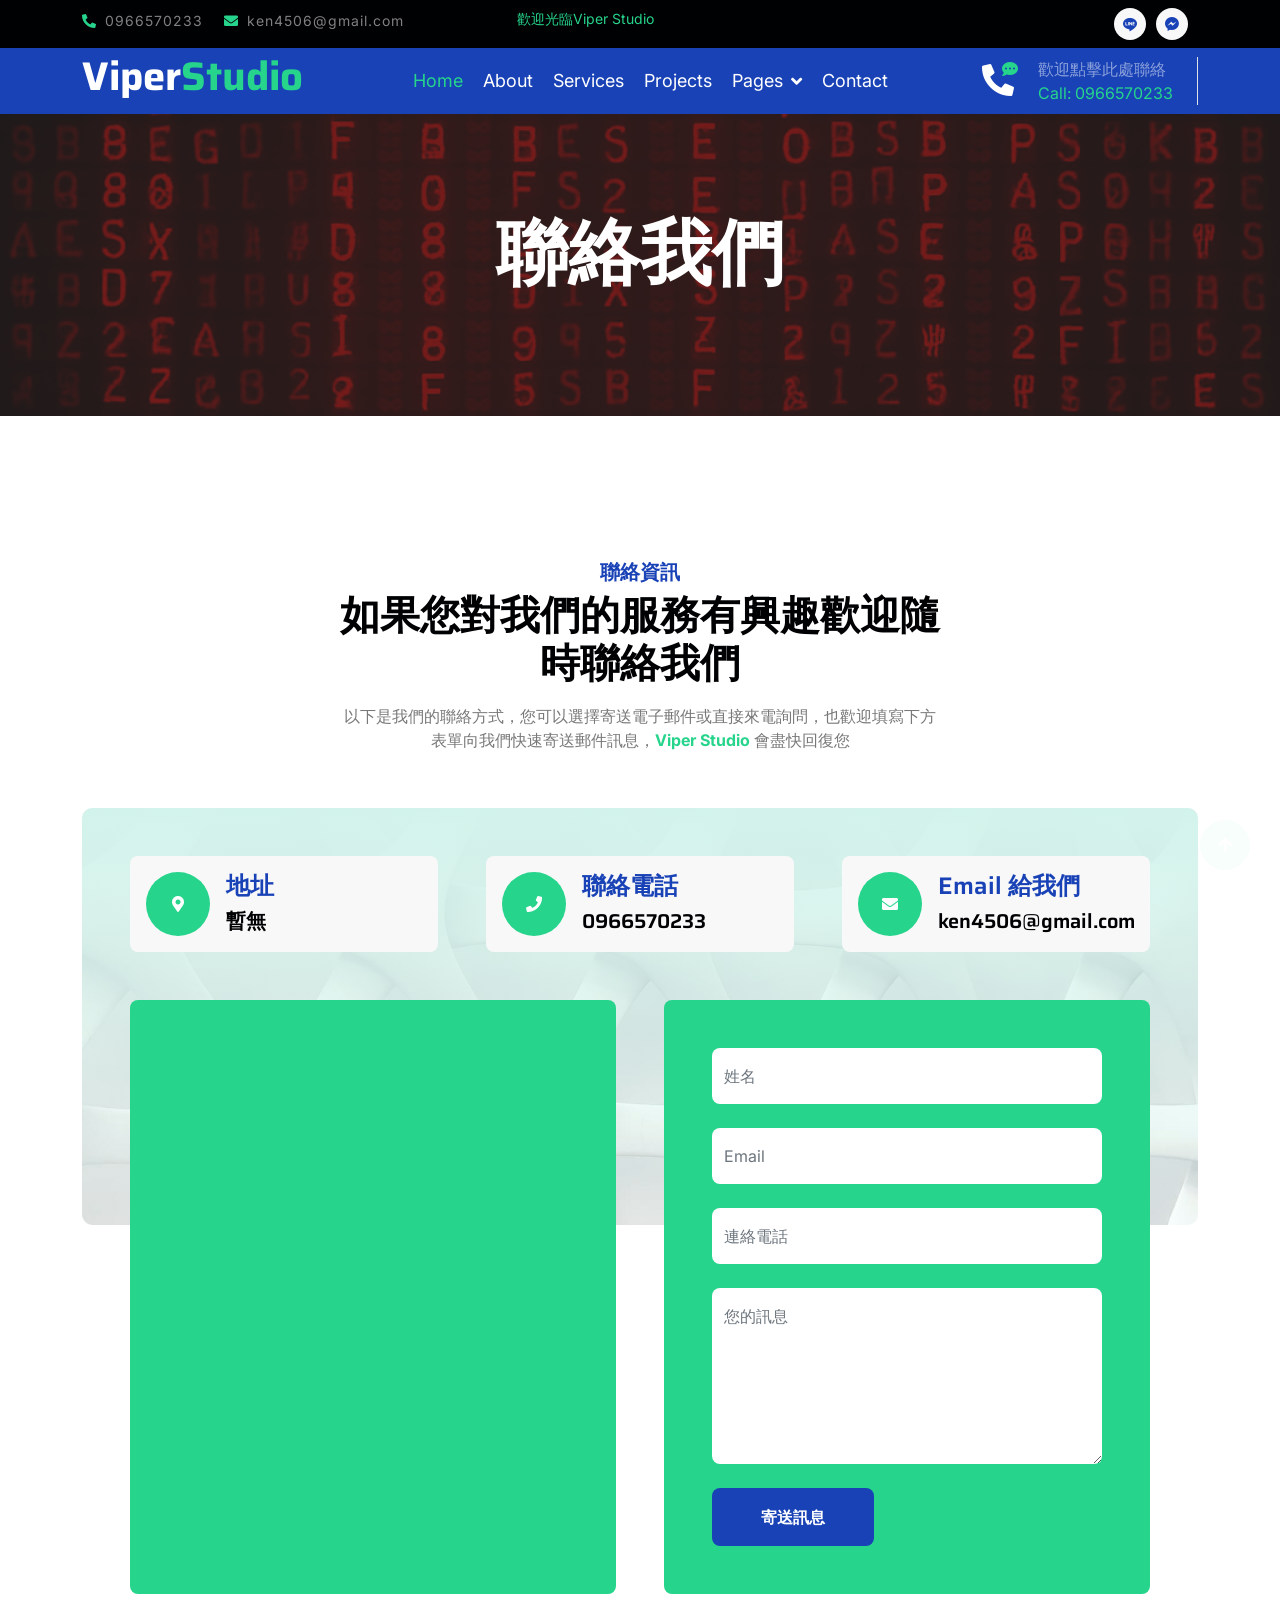
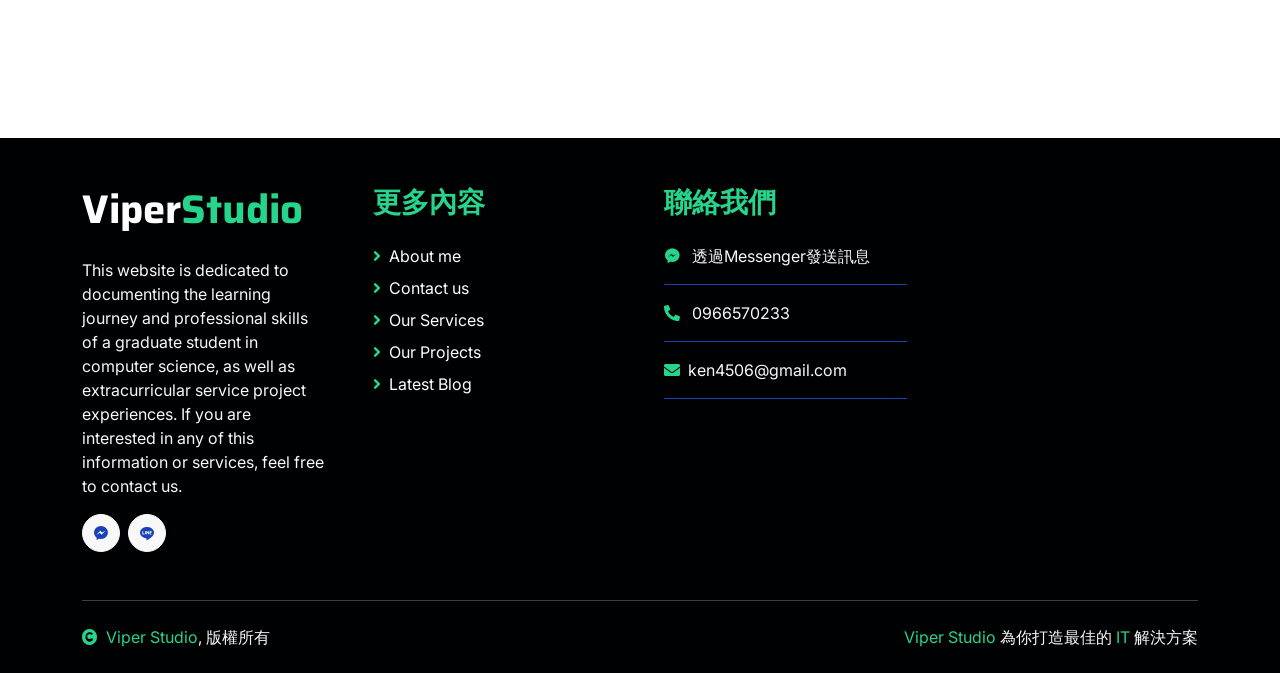
<file: contact.html>
<!DOCTYPE html>
<html lang="en">

<head>
    <meta charset="utf-8">
    <title>Viper Studio｜聯絡我們</title>
    <meta content="width=device-width, initial-scale=1.0" name="viewport">
    <meta content="" name="keywords">
    <meta content="" name="description">
    <meta name="viewport" content="width=device-width, initial-scale=0.7, minimun-scale=0.5, maximun-scale=2.0, user-scalable=yes"/>
    
    <!-- Favicon  title logo -->
    <link rel="shortcut icon" type="image/x-icon" href="./img/logo-original.png" />
    
    <!-- Icon Font -->
    <link rel="stylesheet" href="./plugins/icofont/icofont.min.css">

    <!-- Google Web Fonts -->
    <link rel="preconnect" href="https://fonts.googleapis.com">
    <link rel="preconnect" href="https://fonts.gstatic.com" crossorigin>
    <link href="https://fonts.googleapis.com/css2?family=Inter:wght@400;500;600&family=Saira:wght@500;600;700&display=swap" rel="stylesheet"> 

    <!-- Icon Font Stylesheet -->
    <link href="https://cdnjs.cloudflare.com/ajax/libs/font-awesome/5.10.0/css/all.min.css" rel="stylesheet">
    <link href="https://cdn.jsdelivr.net/npm/bootstrap-icons@1.4.1/font/bootstrap-icons.css" rel="stylesheet">

    <!-- Libraries Stylesheet -->
    <link href="lib/animate/animate.min.css" rel="stylesheet">
    <link href="lib/owlcarousel/assets/owl.carousel.min.css" rel="stylesheet">

    <!-- Customized Bootstrap Stylesheet -->
    <link href="css/bootstrap.min.css" rel="stylesheet">

    <!-- Template Stylesheet -->
    <link href="css/style.css" rel="stylesheet">
</head>

    <body>
        <!-- Spinner Start -->
        <div id="spinner" class="show position-fixed translate-middle w-100 vh-100 top-50 start-50 d-flex align-items-center justify-content-center">
            <div class="spinner-grow text-primary" role="status"></div>
        </div>
        <!-- Spinner End -->

        <!-- Topbar Start -->
        <div class="container-fluid bg-dark py-2 d-md-flex">
            <div class="container">
                <div class="d-flex justify-content-between topbar">
                    <div class="top-info">
                        <small class="me-3"><a class="text-white-50" href="tel:0966570233"><i class="fas fa-phone-alt me-2 text-secondary"></i>0966570233</a></small>
                        <small class="me-3"><a class="text-white-50" href="mailto:ken4506@gmail.com"><i class="fas fa-envelope me-2 text-secondary"></i>ken4506@gmail.com</a></small>                        
                    </div>
                    <div id="note" class="text-secondary d-none d-xl-flex"><small>歡迎光臨Viper Studio</small></div>
                    <div class="top-link">
                        <a href="https://line.me/ti/p/LN_LWEZvho" class="bg-light nav-fill btn btn-sm-square rounded-circle"><i class="fab icofont-line text-primary"></i></a>
                        <a href="https://m.me/hsingtzu" class="bg-light nav-fill btn btn-sm-square rounded-circle"><i class="fab icofont-facebook-messenger text-primary"></i></a>
                        <!-- <a href="" class="bg-light nav-fill btn btn-sm-square rounded-circle"><i class="fab fa-facebook-f text-primary"></i></a> -->
                        <!-- <a href="" class="bg-light nav-fill btn btn-sm-square rounded-circle me-0"><i class="fab fa-linkedin-in text-primary"></i></a> -->
                    </div>
                </div>
            </div>
        </div>
        <!-- Topbar End -->

        <!-- Navbar Start -->
        <div class="container-fluid bg-primary">
            <div class="container">
                <nav class="navbar navbar-dark navbar-expand-lg py-0">
                    <a href="index.html" class="navbar-brand">                        
                        <h1 class="text-white fw-bold d-block">Viper<span class="text-secondary">Studio</span> </h1>
                    </a>
                    <button type="button" class="navbar-toggler me-0" data-bs-toggle="collapse" data-bs-target="#navbarCollapse">
                        <span class="navbar-toggler-icon"></span>
                    </button>
                    <div class="collapse navbar-collapse bg-transparent" id="navbarCollapse">
                        <div class="navbar-nav ms-auto mx-xl-auto p-0">
                            <a href="index.html" class="nav-item nav-link active text-secondary">Home</a>
                            <a href="about.html" class="nav-item nav-link">About</a>
                            <a href="service.html" class="nav-item nav-link">Services</a>
                            <a href="project.html" class="nav-item nav-link">Projects</a>
                            <div class="nav-item dropdown">
                                <a href="#" class="nav-link dropdown-toggle" data-bs-toggle="dropdown">Pages</a>
                                <div class="dropdown-menu rounded">
                                    <a href="blog.html" class="dropdown-item">Our Blog</a>
                                    <a href="team.html" class="dropdown-item">Our Team</a>
                                    <a href="testimonial.html" class="dropdown-item">Testimonial</a>
                                    <a href="404.html" class="dropdown-item">404 Page</a>
                                </div>
                            </div>
                            <a href="contact.html" class="nav-item nav-link">Contact</a>
                        </div>
                    </div>
                    <div class="d-none d-xl-flex flex-shirink-0">
                        <div id="phone-tada" class="d-flex align-items-center justify-content-center me-4">
                            <a href="tel:0966570233" class="position-relative animated tada infinite">
                                <i class="fa fa-phone-alt text-white fa-2x"></i>
                                <div class="position-absolute" style="top: -7px; left: 20px;">
                                    <span><i class="fa fa-comment-dots text-secondary"></i></span>
                                </div>
                            </a>
                        </div>
                        <div class="d-flex flex-column pe-4 border-end">
                            <span class="text-white-50">歡迎點擊此處聯絡</span>
                            <span class="text-secondary"><a href="tel:0966570233" class="text-secondary">Call: 0966570233</a></span>
                        </div>                        
                    </div>
                </nav>
            </div>
        </div>
        <!-- Navbar End -->

        
        <!-- Page Header Start -->
        <div class="container-fluid page-header py-5">
            <div class="container text-center py-5">
                <h1 class="display-2 text-white mb-4 animated slideInDown">聯絡我們</h1>
                <nav aria-label="breadcrumb animated slideInDown">
                    <!-- <ol class="breadcrumb justify-content-center mb-0">
                        <li class="breadcrumb-item"><a href="#">Home</a></li>
                        <li class="breadcrumb-item"><a href="#">Pages</a></li>
                        <li class="breadcrumb-item" aria-current="page">Contact</li>
                    </ol> -->
                </nav>
            </div>
        </div>
        <!-- Page Header End -->


        <!-- Fact Start -->
        <!-- <div class="container-fluid bg-secondary py-5">
            <div class="container">
                <div class="row">
                    <div class="col-lg-3 wow fadeIn" data-wow-delay=".1s">
                        <div class="d-flex counter">
                            <h1 class="me-3 text-primary counter-value">99</h1>
                            <h5 class="text-white mt-1">Success in getting happy customer</h5>
                        </div>
                    </div>
                    <div class="col-lg-3 wow fadeIn" data-wow-delay=".3s">
                        <div class="d-flex counter">
                            <h1 class="me-3 text-primary counter-value">25</h1>
                            <h5 class="text-white mt-1">Thousands of successful business</h5>
                        </div>
                    </div>
                    <div class="col-lg-3 wow fadeIn" data-wow-delay=".5s">
                        <div class="d-flex counter">
                            <h1 class="me-3 text-primary counter-value">120</h1>
                            <h5 class="text-white mt-1">Total clients who love HighTech</h5>
                        </div>
                    </div>
                    <div class="col-lg-3 wow fadeIn" data-wow-delay=".7s">
                        <div class="d-flex counter">
                            <h1 class="me-3 text-primary counter-value">5</h1>
                            <h5 class="text-white mt-1">Stars reviews given by satisfied clients</h5>
                        </div>
                    </div>
                </div>
            </div>
        </div> -->
        <!-- Fact End -->


        <!-- Contact Start -->
        <div class="container-fluid py-5 mt-5">
            <div class="container py-5">
                <div class="text-center mx-auto pb-5 wow fadeIn" data-wow-delay=".3s" style="max-width: 600px;">
                    <h5 class="text-primary">聯絡資訊</h5>
                    <h1 class="mb-3">如果您對我們的服務有興趣歡迎隨時聯絡我們</h1>
                    <p class="mb-2">以下是我們的聯絡方式，您可以選擇寄送電子郵件或直接來電詢問，也歡迎填寫下方表單向我們快速寄送郵件訊息，<b class="text-secondary">Viper Studio </b>會盡快回復您</p>
                </div>
                <div class="contact-detail position-relative p-5">
                    <div class="row g-5 mb-5 justify-content-center">
                        <div class="col-xl-4 col-lg-6 wow fadeIn" data-wow-delay=".3s">
                            <div class="d-flex bg-light p-3 rounded">
                                <div class="flex-shrink-0 btn-square bg-secondary rounded-circle" style="width: 64px; height: 64px;">
                                    <i class="fas fa-map-marker-alt text-white"></i>
                                </div>
                                <div class="ms-3">
                                    <h4 class="text-primary">地址</h4>
                                    <a href="" target="_blank" class="h5">暫無</a>
                                </div>
                            </div>
                        </div>
                        <div class="col-xl-4 col-lg-6 wow fadeIn" data-wow-delay=".5s">
                            <div class="d-flex bg-light p-3 rounded">
                                <div class="flex-shrink-0 btn-square bg-secondary rounded-circle" style="width: 64px; height: 64px;">
                                    <i class="fa fa-phone text-white"></i>
                                </div>
                                <div class="ms-3">
                                    <h4 class="text-primary">聯絡電話</h4>
                                    <a class="h5" href="tel:0966570233" target="_blank">0966570233</a>
                                </div>
                            </div>
                        </div>
                        <div class="col-xl-4 col-lg-6 wow fadeIn" data-wow-delay=".7s">
                            <div class="d-flex bg-light p-3 rounded">
                                <div class="flex-shrink-0 btn-square bg-secondary rounded-circle" style="width: 64px; height: 64px;">
                                    <i class="fa fa-envelope text-white"></i>
                                </div>
                                <div class="ms-3">
                                    <h4 class="text-primary">Email 給我們</h4>
                                    <a class="h5" href="mailto:ken4506@gmail.com" target="_blank">ken4506@gmail.com</a>
                                </div>
                            </div>
                        </div>
                    </div>
                    <div class="row g-5">
                        <div class="col-lg-6 wow fadeIn" data-wow-delay=".3s">
                            <div class="p-5 h-100 rounded contact-map">                                     
                                <iframe class="rounded w-100 h-100" src="https://www.google.com/maps/embed?pb=!1m18!1m12!1m3!1d3747121.81958051!2d119.49964994999999!3d23.485750050000004!2m3!1f0!2f0!3f0!3m2!1i1024!2i768!4f13.1!3m3!1m2!1s0x346ef3065c07572f%3A0xe711f004bf9c5469!2z5Y-w54Gj!5e0!3m2!1szh-TW!2stw!4v1743833052833!5m2!1szh-TW!2stw" style="border:0;" allowfullscreen="" loading="lazy" referrerpolicy="no-referrer-when-downgrade"></iframe>                          
                            </div>
                        </div>                  
                        <div class="col-lg-6 wow fadeIn" data-wow-delay=".5s">
                            <div class="p-5 rounded contact-form">
                              <form onsubmit="return handleSubmit(event)">
                                <!-- 輸入欄位們 -->
                                <div class="mb-4">
                                  <input class="form-control border-0 py-3" type="text" id="nameText" name="Name" placeholder="姓名" required>
                                </div>
                                <div class="mb-4">
                                  <input class="form-control border-0 py-3" type="email" id="emailText" name="Email" placeholder="Email" required>
                                </div>
                                <div class="mb-4">
                                  <input class="form-control border-0 py-3" type="tel" id="phoneText" name="Phone" placeholder="連絡電話" required pattern="[0-9]*" inputmode="numeric">
                                </div>
                                <div class="mb-4">
                                  <textarea id="bodyText" name="your-message" class="w-100 form-control border-0 py-3" rows="6" cols="10" placeholder="您的訊息"></textarea>
                                </div>
                                <div class="text-start">
                                  <button class="btn bg-primary text-white py-3 px-5" type="submit">寄送訊息</button>
                                  <a id="mailTo"></a>
                                </div>
                              </form>
                            </div>
                          </div>                                            
                    </div>
                </div>
            </div> 
        </div>
        <!-- Contact End -->
        

        <!-- Footer Start -->
        <div class="container-fluid footer bg-dark wow fadeIn" data-wow-delay=".3s">
            <div class="container pt-5 pb-4">
                <div class="row g-5">
                    <div class="col-lg-3 col-md-6">
                        <a href="index.html">
                            <h1 class="text-white fw-bold d-block">Viper<span class="text-secondary">Studio</span> </h1>
                        </a>
                        <p class="mt-4 text-light">This website is dedicated to documenting the learning journey and professional skills of a graduate student in computer science, as well as extracurricular service project experiences. If you are interested in any of this information or services, feel free to contact us.</p>
                        <div class="d-flex hightech-link">
                            <a href="https://m.me/hsingtzu" class="btn-light nav-fill btn btn-square rounded-circle me-2"><i class="fab icofont-facebook-messenger text-primary"></i></a>
                            <a href="https://line.me/ti/p/LN_LWEZvho" class="btn-light nav-fill btn btn-square rounded-circle me-2"><i class="fab icofont-line text-primary"></i></a>
                            <!-- <a href="" class="btn-light nav-fill btn btn-square rounded-circle me-2"><i class="fab fa-instagram text-primary"></i></a> -->
                            <!-- <a href="" class="btn-light nav-fill btn btn-square rounded-circle me-0"><i class="fab fa-linkedin-in text-primary"></i></a> -->
                        </div>
                    </div>
                    <div class="col-lg-3 col-md-6">
                        <a href="#" class="h3 text-secondary">更多內容</a>
                        <div class="mt-4 d-flex flex-column short-link">
                            <a href="./about.html" class="mb-2 text-white"><i class="fas fa-angle-right text-secondary me-2"></i>About me</a>
                            <a href="./contact.html" class="mb-2 text-white"><i class="fas fa-angle-right text-secondary me-2"></i>Contact us</a>
                            <a href="./service.html" class="mb-2 text-white"><i class="fas fa-angle-right text-secondary me-2"></i>Our Services</a>
                            <a href="./project.html" class="mb-2 text-white"><i class="fas fa-angle-right text-secondary me-2"></i>Our Projects</a>
                            <a href="" class="mb-2 text-white"><i class="fas fa-angle-right text-secondary me-2"></i>Latest Blog</a>
                        </div>
                    </div>
                    <!-- <div class="col-lg-3 col-md-6">
                        <a href="#" class="h3 text-secondary">Help Link</a>
                        <div class="mt-4 d-flex flex-column help-link">
                            <a href="" class="mb-2 text-white"><i class="fas fa-angle-right text-secondary me-2"></i>Terms Of use</a>
                            <a href="" class="mb-2 text-white"><i class="fas fa-angle-right text-secondary me-2"></i>Privacy Policy</a>
                            <a href="" class="mb-2 text-white"><i class="fas fa-angle-right text-secondary me-2"></i>Helps</a>
                            <a href="" class="mb-2 text-white"><i class="fas fa-angle-right text-secondary me-2"></i>FQAs</a>
                            <a href="" class="mb-2 text-white"><i class="fas fa-angle-right text-secondary me-2"></i>Contact</a>
                        </div>
                    </div> -->
                    <div class="col-lg-3 col-md-6">
                        <a href="#" class="h3 text-secondary">聯絡我們</a>
                        <div class="text-white mt-4 d-flex flex-column contact-link">
                            <a href="https://m.me/hsingtzu" class="pb-3 text-light border-bottom border-primary"><i class="fas icofont-facebook-messenger text-secondary me-2"></i> 透過Messenger發送訊息</a>
                            <a href="tel:0966570233" class="py-3 text-light border-bottom border-primary"><i class="fas fa-phone-alt text-secondary me-2"></i> 0966570233</a>
                            <a href="mailto:ken4506@gmail.com" class="py-3 text-light border-bottom border-primary"><i class="fas fa-envelope text-secondary me-2"></i>ken4506@gmail.com</a>
                        </div>
                    </div>
                </div>
                <hr class="text-light mt-5 mb-4">
                <div class="row">
                    <div class="col-md-6 text-center text-md-start">
                        <span class="text-light"><a href="./index.html" class="text-secondary"><i class="fas fa-copyright text-secondary me-2"></i>Viper Studio</a>, 版權所有</span>
                    </div>
                    <div class="col-md-6 text-center text-md-end">                        
                        <span class="text-light"><a href="" class="text-secondary">Viper Studio</a> 為你打造最佳的 <a href="/" class="text-secondary">IT</a> 解決方案</span>
                    </div>
                </div>
            </div>
        </div>
        <!-- Footer End -->


        <!-- Back to Top -->
        <a href="#" class="btn btn-secondary btn-square rounded-circle back-to-top"><i class="fa fa-arrow-up text-white"></i></a>

        
        <!-- JavaScript Libraries -->
        <script src="https://ajax.googleapis.com/ajax/libs/jquery/3.6.4/jquery.min.js"></script>
        <script src="https://cdn.jsdelivr.net/npm/bootstrap@5.0.0/dist/js/bootstrap.bundle.min.js"></script>
        <script src="lib/wow/wow.min.js"></script>
        <script src="lib/easing/easing.min.js"></script>
        <script src="lib/waypoints/waypoints.min.js"></script>
        <script src="lib/owlcarousel/owl.carousel.min.js"></script>

        <!-- Template Javascript -->
        <script src="js/main.js"></script>
    </body>

</html>
</file>
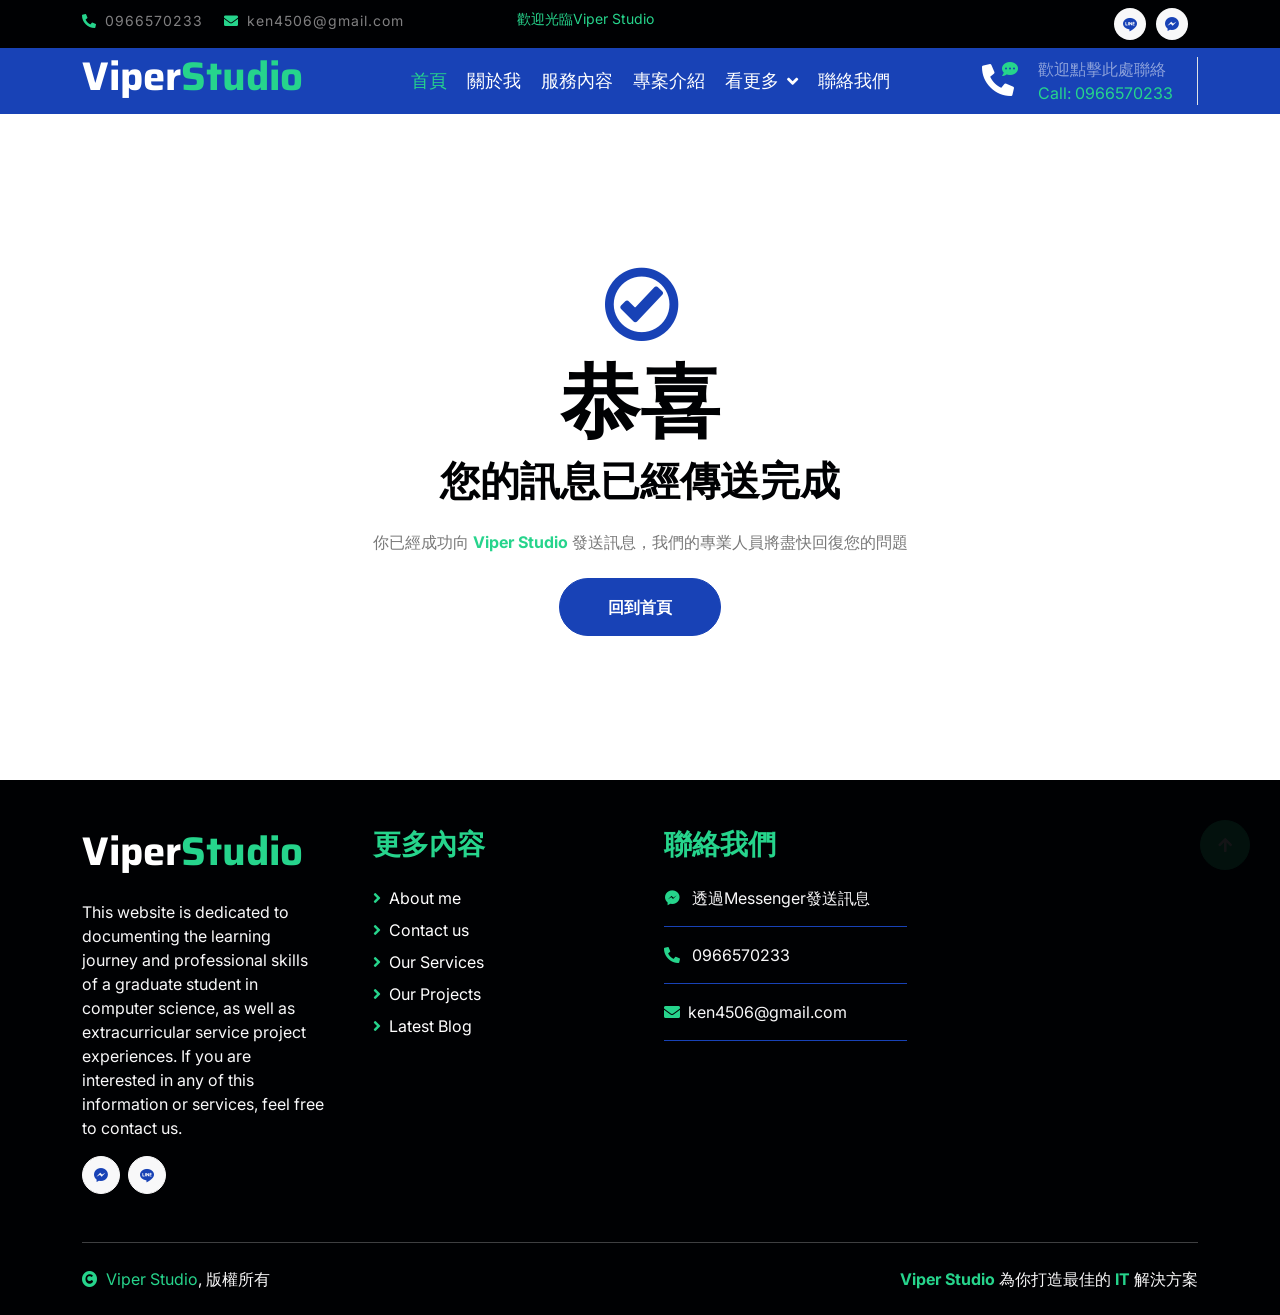
<file: finish.html>
<!DOCTYPE html>
<html lang="en">

<head>
    <meta charset="utf-8">
    <title>Viper Studio｜傳送完成</title>
    <meta content="width=device-width, initial-scale=1.0" name="viewport">
    <meta content="" name="keywords">
    <meta content="" name="description">
    <meta name="viewport" content="width=device-width, initial-scale=0.7, minimun-scale=0.5, maximun-scale=2.0, user-scalable=yes"/>
    
    <!-- Favicon  title logo -->
    <link rel="shortcut icon" type="image/x-icon" href="./img/logo-original.png" />
    
    <!-- Icon Font -->
    <link rel="stylesheet" href="./plugins/icofont/icofont.min.css">

    <!-- Google Web Fonts -->
    <link rel="preconnect" href="https://fonts.googleapis.com">
    <link rel="preconnect" href="https://fonts.gstatic.com" crossorigin>
    <link href="https://fonts.googleapis.com/css2?family=Inter:wght@400;500;600&family=Saira:wght@500;600;700&display=swap" rel="stylesheet"> 

    <!-- Icon Font Stylesheet -->
    <link href="https://cdnjs.cloudflare.com/ajax/libs/font-awesome/5.10.0/css/all.min.css" rel="stylesheet">
    <link href="https://cdn.jsdelivr.net/npm/bootstrap-icons@1.4.1/font/bootstrap-icons.css" rel="stylesheet">

    <!-- Libraries Stylesheet -->
    <link href="lib/animate/animate.min.css" rel="stylesheet">
    <link href="lib/owlcarousel/assets/owl.carousel.min.css" rel="stylesheet">

    <!-- Customized Bootstrap Stylesheet -->
    <link href="css/bootstrap.min.css" rel="stylesheet">

    <!-- Template Stylesheet -->
    <link href="css/style.css" rel="stylesheet">
</head>

<body>
    <!-- Spinner Start -->
    <div id="spinner" class="show position-fixed translate-middle w-100 vh-100 top-50 start-50 d-flex align-items-center justify-content-center">
        <div class="spinner-grow text-primary" role="status"></div>
    </div>
    <!-- Spinner End -->

    <!-- Topbar Start -->
    <div class="container-fluid bg-dark py-2 d-md-flex">
        <div class="container">
            <div class="d-flex justify-content-between topbar">
                <div class="top-info">
                    <small class="me-3"><a class="text-white-50" href="tel:0966570233"><i class="fas fa-phone-alt me-2 text-secondary"></i>0966570233</a></small>
                    <small class="me-3"><a class="text-white-50" href="mailto:ken4506@gmail.com"><i class="fas fa-envelope me-2 text-secondary"></i>ken4506@gmail.com</a></small>                        
                </div>
                <div id="note" class="text-secondary d-none d-xl-flex"><small>歡迎光臨Viper Studio</small></div>
                <div class="top-link">
                    <a href="https://line.me/ti/p/LN_LWEZvho" class="bg-light nav-fill btn btn-sm-square rounded-circle"><i class="fab icofont-line text-primary"></i></a>
                    <a href="https://m.me/hsingtzu" class="bg-light nav-fill btn btn-sm-square rounded-circle"><i class="fab icofont-facebook-messenger text-primary"></i></a>
                    <!-- <a href="" class="bg-light nav-fill btn btn-sm-square rounded-circle"><i class="fab fa-facebook-f text-primary"></i></a> -->
                    <!-- <a href="" class="bg-light nav-fill btn btn-sm-square rounded-circle me-0"><i class="fab fa-linkedin-in text-primary"></i></a> -->
                </div>
            </div>
        </div>
    </div>
    <!-- Topbar End -->

    <!-- Navbar Start -->
    <div class="container-fluid bg-primary">
        <div class="container">
            <nav class="navbar navbar-dark navbar-expand-lg py-0">
                <a href="index.html" class="navbar-brand">                        
                    <h1 class="text-white fw-bold d-block">Viper<span class="text-secondary">Studio</span> </h1>
                </a>
                <button type="button" class="navbar-toggler me-0" data-bs-toggle="collapse" data-bs-target="#navbarCollapse">
                    <span class="navbar-toggler-icon"></span>
                </button>
                <div class="collapse navbar-collapse bg-transparent" id="navbarCollapse">
                    <div class="navbar-nav ms-auto mx-xl-auto p-0">
                        <a href="index.html" class="nav-item nav-link active text-secondary">首頁</a>
                        <a href="about.html" class="nav-item nav-link">關於我</a>
                        <a href="service.html" class="nav-item nav-link">服務內容</a>
                        <a href="project.html" class="nav-item nav-link">專案介紹</a>
                        <div class="nav-item dropdown">
                            <a href="#" class="nav-link dropdown-toggle" data-bs-toggle="dropdown">看更多</a>
                            <div class="dropdown-menu rounded">
                                <a href="blog.html" class="dropdown-item">Our Blog</a>
                                <a href="team.html" class="dropdown-item">團隊成員</a>
                                <a href="testimonial.html" class="dropdown-item">Testimonial</a>
                                <a href="404.html" class="dropdown-item">404 Page</a>
                            </div>
                        </div>
                        <a href="contact.html" class="nav-item nav-link">聯絡我們</a>
                    </div>
                </div>
                <div class="d-none d-xl-flex flex-shirink-0">
                    <div id="phone-tada" class="d-flex align-items-center justify-content-center me-4">
                        <a href="tel:0966570233" class="position-relative animated tada infinite">
                            <i class="fa fa-phone-alt text-white fa-2x"></i>
                            <div class="position-absolute" style="top: -7px; left: 20px;">
                                <span><i class="fa fa-comment-dots text-secondary"></i></span>
                            </div>
                        </a>
                    </div>
                    <div class="d-flex flex-column pe-4 border-end">
                        <span class="text-white-50">歡迎點擊此處聯絡</span>
                        <span class="text-secondary"><a href="tel:0966570233" class="text-secondary">Call: 0966570233</a></span>
                    </div>                        
                </div>
            </nav>
        </div>
    </div>
        <!-- Navbar End -->        


        <!-- 404 Start -->
        <div class="container-fluid py-5 my-5 wow fadeIn" data-wow-delay="0.3s">
            <div class="container text-center py-5">
                <div class="row justify-content-center">
                    <div class="col-lg-6">
                        <i class="icofont-check-circled display-1 text-primary"></i>
                        <h1 class="display-1">恭喜</h1>
                        <h1 class="mb-4">您的訊息已經傳送完成</h1>
                        <p class="mb-4">你已經成功向<b class="text-secondary"> Viper Studio </b>發送訊息，我們的專業人員將盡快回復您的問題</p>
                        <a class="btn btn-primary rounded-pill py-3 px-5" href="">回到首頁</a>
                    </div>
                </div>
            </div>
        </div>
        <!-- 404 End -->


        <!-- Footer Start -->
        <div class="container-fluid footer bg-dark wow fadeIn" data-wow-delay=".3s">
            <div class="container pt-5 pb-4">
                <div class="row g-5">
                    <div class="col-lg-3 col-md-6">
                        <a href="index.html">
                            <h1 class="text-white fw-bold d-block">Viper<span class="text-secondary">Studio</span> </h1>
                        </a>
                        <p class="mt-4 text-light">This website is dedicated to documenting the learning journey and professional skills of a graduate student in computer science, as well as extracurricular service project experiences. If you are interested in any of this information or services, feel free to contact us.</p>
                        <div class="d-flex hightech-link">
                            <a href="https://m.me/hsingtzu" class="btn-light nav-fill btn btn-square rounded-circle me-2"><i class="fab icofont-facebook-messenger text-primary"></i></a>
                            <a href="https://line.me/ti/p/LN_LWEZvho" class="btn-light nav-fill btn btn-square rounded-circle me-2"><i class="fab icofont-line text-primary"></i></a>
                            <!-- <a href="" class="btn-light nav-fill btn btn-square rounded-circle me-2"><i class="fab fa-instagram text-primary"></i></a> -->
                            <!-- <a href="" class="btn-light nav-fill btn btn-square rounded-circle me-0"><i class="fab fa-linkedin-in text-primary"></i></a> -->
                        </div>
                    </div>
                    <div class="col-lg-3 col-md-6">
                        <a href="#" class="h3 text-secondary">更多內容</a>
                        <div class="mt-4 d-flex flex-column short-link">
                            <a href="./about.html" class="mb-2 text-white"><i class="fas fa-angle-right text-secondary me-2"></i>About me</a>
                            <a href="./contact.html" class="mb-2 text-white"><i class="fas fa-angle-right text-secondary me-2"></i>Contact us</a>
                            <a href="./service.html" class="mb-2 text-white"><i class="fas fa-angle-right text-secondary me-2"></i>Our Services</a>
                            <a href="./project.html" class="mb-2 text-white"><i class="fas fa-angle-right text-secondary me-2"></i>Our Projects</a>
                            <a href="" class="mb-2 text-white"><i class="fas fa-angle-right text-secondary me-2"></i>Latest Blog</a>
                        </div>
                    </div>
                    <!-- <div class="col-lg-3 col-md-6">
                        <a href="#" class="h3 text-secondary">Help Link</a>
                        <div class="mt-4 d-flex flex-column help-link">
                            <a href="" class="mb-2 text-white"><i class="fas fa-angle-right text-secondary me-2"></i>Terms Of use</a>
                            <a href="" class="mb-2 text-white"><i class="fas fa-angle-right text-secondary me-2"></i>Privacy Policy</a>
                            <a href="" class="mb-2 text-white"><i class="fas fa-angle-right text-secondary me-2"></i>Helps</a>
                            <a href="" class="mb-2 text-white"><i class="fas fa-angle-right text-secondary me-2"></i>FQAs</a>
                            <a href="" class="mb-2 text-white"><i class="fas fa-angle-right text-secondary me-2"></i>Contact</a>
                        </div>
                    </div> -->
                    <div class="col-lg-3 col-md-6">
                        <a href="#" class="h3 text-secondary">聯絡我們</a>
                        <div class="text-white mt-4 d-flex flex-column contact-link">
                            <a href="https://m.me/hsingtzu" class="pb-3 text-light border-bottom border-primary"><i class="fas icofont-facebook-messenger text-secondary me-2"></i> 透過Messenger發送訊息</a>
                            <a href="tel:0966570233" class="py-3 text-light border-bottom border-primary"><i class="fas fa-phone-alt text-secondary me-2"></i> 0966570233</a>
                            <a href="mailto:ken4506@gmail.com" class="py-3 text-light border-bottom border-primary"><i class="fas fa-envelope text-secondary me-2"></i>ken4506@gmail.com</a>
                        </div>
                    </div>
                </div>
                <hr class="text-light mt-5 mb-4">
                <div class="row">
                    <div class="col-md-6 text-center text-md-start">
                        <span class="text-light"><a href="./index.html" class="text-secondary"><i class="fas fa-copyright text-secondary me-2"></i>Viper Studio</a>, 版權所有</span>
                    </div>
                    <div class="col-md-6 text-center text-md-end">                        
                        <span class="text-light"><b class="text-secondary">Viper Studio</b> 為你打造最佳的 <b class="text-secondary">IT</b> 解決方案</span>
                    </div>
                </div>
            </div>
        </div>
        <!-- Footer End -->


        <!-- Back to Top -->
        <a href="#" class="btn btn-secondary btn-square rounded-circle back-to-top"><i class="fa fa-arrow-up text-white"></i></a>

        
        <!-- JavaScript Libraries -->
        <script src="https://ajax.googleapis.com/ajax/libs/jquery/3.6.4/jquery.min.js"></script>
        <script src="https://cdn.jsdelivr.net/npm/bootstrap@5.0.0/dist/js/bootstrap.bundle.min.js"></script>
        <script src="lib/wow/wow.min.js"></script>
        <script src="lib/easing/easing.min.js"></script>
        <script src="lib/waypoints/waypoints.min.js"></script>
        <script src="lib/owlcarousel/owl.carousel.min.js"></script>

        <!-- Template Javascript -->
        <script src="js/main.js"></script>
    </body>

</html>
</file>
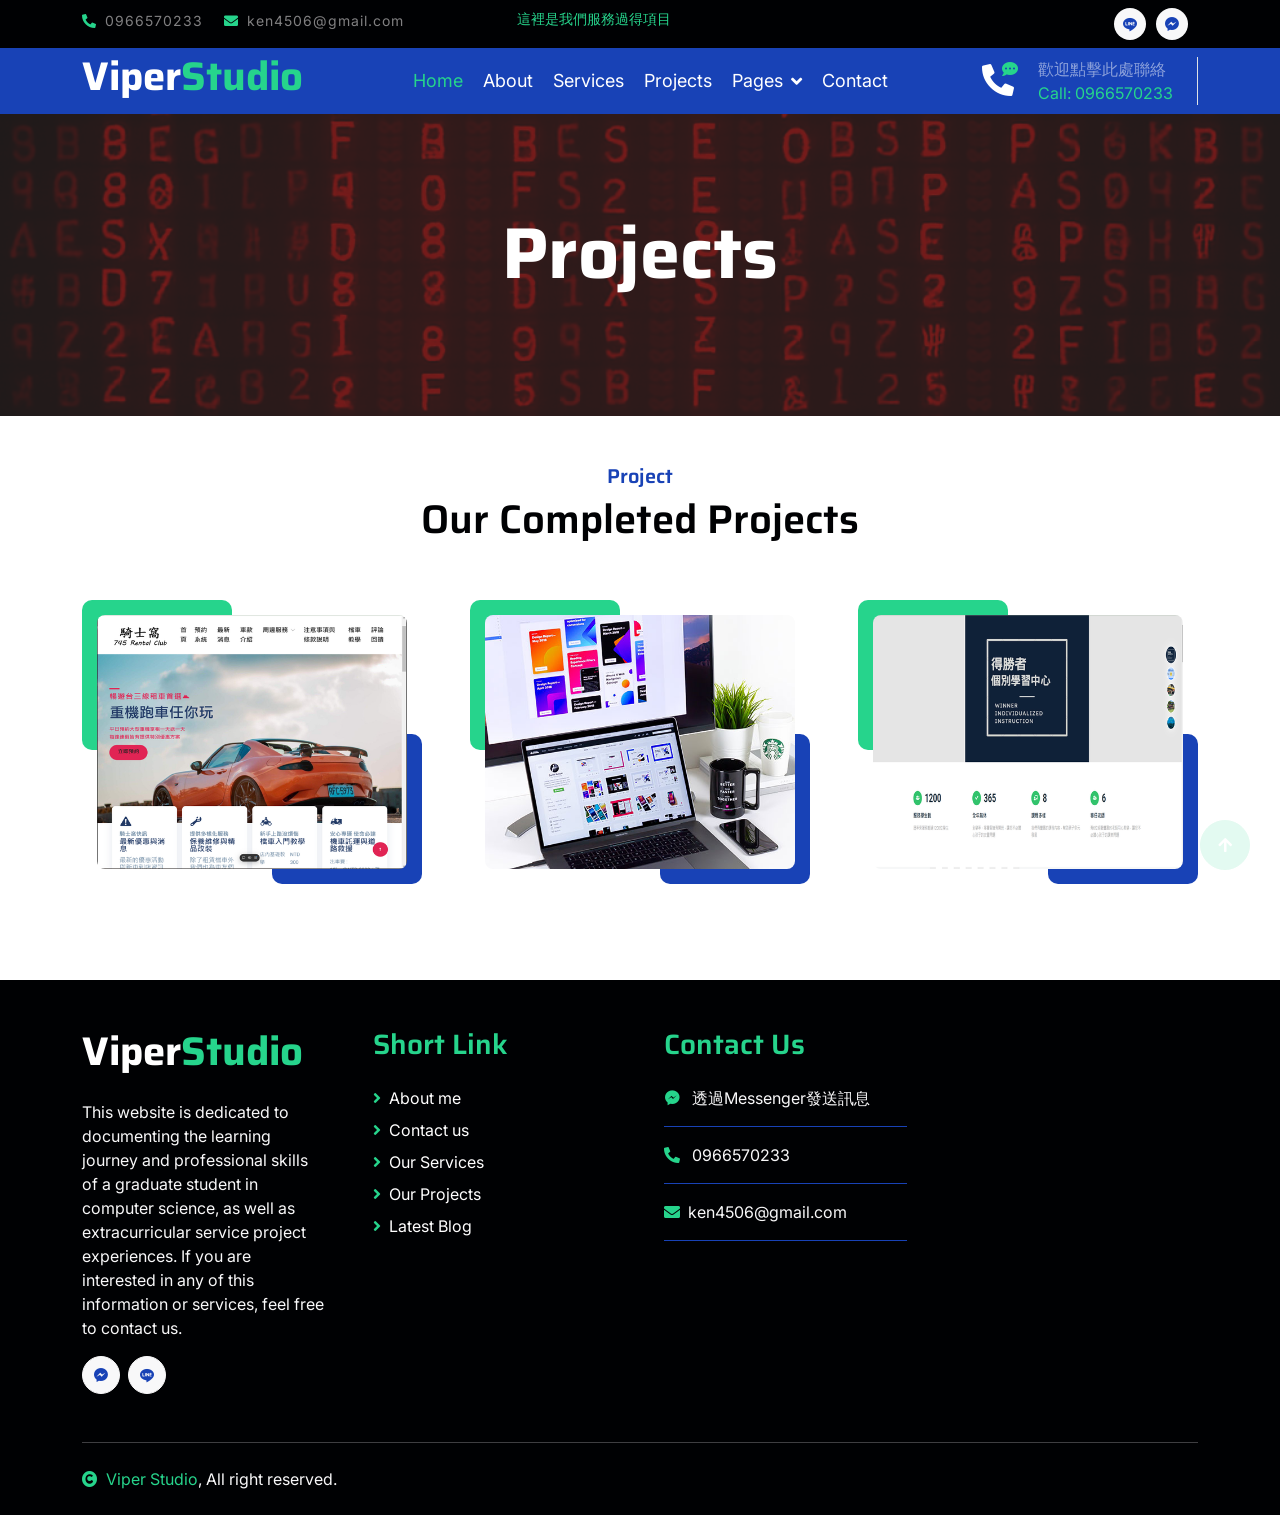
<file: project.html>
<!DOCTYPE html>
<html lang="en">

    <head>
        <meta charset="utf-8">
        <title>HighTech - IT Solutions Website Template</title>
        <meta content="width=device-width, initial-scale=1.0" name="viewport">
        <meta content="" name="keywords">
        <meta content="" name="description">

        <!-- Google Web Fonts -->
        <link rel="preconnect" href="https://fonts.googleapis.com">
        <link rel="preconnect" href="https://fonts.gstatic.com" crossorigin>
        <link href="https://fonts.googleapis.com/css2?family=Inter:wght@400;500;600&family=Saira:wght@500;600;700&display=swap" rel="stylesheet"> 

        <!-- Icon Font -->
        <link rel="stylesheet" href="./plugins/icofont/icofont.min.css">

        <!-- Icon Font Stylesheet -->
        <link href="https://cdnjs.cloudflare.com/ajax/libs/font-awesome/5.10.0/css/all.min.css" rel="stylesheet">
        <link href="https://cdn.jsdelivr.net/npm/bootstrap-icons@1.4.1/font/bootstrap-icons.css" rel="stylesheet">

        <!-- Libraries Stylesheet -->
        <link href="lib/animate/animate.min.css" rel="stylesheet">
        <link href="lib/owlcarousel/assets/owl.carousel.min.css" rel="stylesheet">

        <!-- Customized Bootstrap Stylesheet -->
        <link href="css/bootstrap.min.css" rel="stylesheet">

        <!-- Template Stylesheet -->
        <link href="css/style.css" rel="stylesheet">
    </head>

    <body>
        <!-- Spinner Start -->
        <div id="spinner" class="show position-fixed translate-middle w-100 vh-100 top-50 start-50 d-flex align-items-center justify-content-center">
            <div class="spinner-grow text-primary" role="status"></div>
        </div>
        <!-- Spinner End -->

       <!-- Topbar Start -->
       <div class="container-fluid bg-dark py-2 d-md-flex">
        <div class="container">
            <div class="d-flex justify-content-between topbar">
                <div class="top-info">
                    <small class="me-3"><a class="text-white-50" href="tel:0966570233"><i class="fas fa-phone-alt me-2 text-secondary"></i>0966570233</a></small>
                    <small class="me-3"><a class="text-white-50" href="mailto:ken4506@gmail.com"><i class="fas fa-envelope me-2 text-secondary"></i>ken4506@gmail.com</a></small>                        
                </div>
                <div id="note" class="text-secondary d-none d-xl-flex"><small>這裡是我們服務過得項目</small></div>
                <div class="top-link">
                    <a href="https://line.me/ti/p/LN_LWEZvho" class="bg-light nav-fill btn btn-sm-square rounded-circle"><i class="fab icofont-line text-primary"></i></a>
                    <a href="https://m.me/hsingtzu" class="bg-light nav-fill btn btn-sm-square rounded-circle"><i class="fab icofont-facebook-messenger text-primary"></i></a>
                    <!-- <a href="" class="bg-light nav-fill btn btn-sm-square rounded-circle"><i class="fab fa-facebook-f text-primary"></i></a> -->
                    <!-- <a href="" class="bg-light nav-fill btn btn-sm-square rounded-circle me-0"><i class="fab fa-linkedin-in text-primary"></i></a> -->
                </div>
            </div>
        </div>
    </div>
    <!-- Topbar End -->

    <!-- Navbar Start -->
    <div class="container-fluid bg-primary">
        <div class="container">
            <nav class="navbar navbar-dark navbar-expand-lg py-0">
                <a href="index.html" class="navbar-brand">                        
                    <h1 class="text-white fw-bold d-block">Viper<span class="text-secondary">Studio</span> </h1>
                </a>
                <button type="button" class="navbar-toggler me-0" data-bs-toggle="collapse" data-bs-target="#navbarCollapse">
                    <span class="navbar-toggler-icon"></span>
                </button>
                <div class="collapse navbar-collapse bg-transparent" id="navbarCollapse">
                    <div class="navbar-nav ms-auto mx-xl-auto p-0">
                        <a href="index.html" class="nav-item nav-link active text-secondary">Home</a>
                        <a href="about.html" class="nav-item nav-link">About</a>
                        <a href="service.html" class="nav-item nav-link">Services</a>
                        <a href="project.html" class="nav-item nav-link">Projects</a>
                        <div class="nav-item dropdown">
                            <a href="#" class="nav-link dropdown-toggle" data-bs-toggle="dropdown">Pages</a>
                            <div class="dropdown-menu rounded">
                                <a href="blog.html" class="dropdown-item">Our Blog</a>
                                <a href="team.html" class="dropdown-item">Our Team</a>
                                <a href="testimonial.html" class="dropdown-item">Testimonial</a>
                                <a href="404.html" class="dropdown-item">404 Page</a>
                            </div>
                        </div>
                        <a href="contact.html" class="nav-item nav-link">Contact</a>
                    </div>
                </div>
                <div class="d-none d-xl-flex flex-shirink-0">
                    <div id="phone-tada" class="d-flex align-items-center justify-content-center me-4">
                        <a href="tel:0966570233" class="position-relative animated tada infinite">
                            <i class="fa fa-phone-alt text-white fa-2x"></i>
                            <div class="position-absolute" style="top: -7px; left: 20px;">
                                <span><i class="fa fa-comment-dots text-secondary"></i></span>
                            </div>
                        </a>
                    </div>
                    <div class="d-flex flex-column pe-4 border-end">
                        <span class="text-white-50">歡迎點擊此處聯絡</span>
                        <span class="text-secondary"><a href="tel:0966570233" class="text-secondary">Call: 0966570233</a></span>
                    </div>                        
                </div>
            </nav>
        </div>
    </div>
    <!-- Navbar End -->

        
        <!-- Page Header Start -->
        <div class="container-fluid page-header py-5">
            <div class="container text-center py-5">
                <h1 class="display-2 text-white mb-4 animated slideInDown">Projects</h1>
                <nav aria-label="breadcrumb animated slideInDown">
                    <!-- <ol class="breadcrumb justify-content-center mb-0">
                        <li class="breadcrumb-item"><a href="#">Home</a></li>
                        <li class="breadcrumb-item"><a href="#">Pages</a></li>
                        <li class="breadcrumb-item" aria-current="page">Projects</li>
                    </ol> -->
                </nav>
            </div>
        </div>
        <!-- Page Header End -->


       


        <!-- Project Start -->
        <div class="container-fluid project py-5 mb-5">
            <div class="container">
                <div class="text-center mx-auto pb-5 wow fadeIn" data-wow-delay=".3s" style="max-width: 600px;">
                    <h5 class="text-primary">Project</h5>
                    <h1>Our Completed Projects</h1>
                </div>
                <div class="row g-5">
                    <div class="col-md-6 col-lg-4 wow fadeIn" data-wow-delay=".3s">
                        <div class="project-item">
                            <div class="project-img">
                                <img src="img/project/745.png" class="img-fluid w-100 rounded" alt="">
                                <div class="project-content">
                                    <a href="https://745-rental-club.vercel.app/" class="text-center">
                                        <h4 class="text-secondary">精緻網頁設計與開發</h4>
                                        <p class="m-0 text-white">客製化官方網站</p>
                                    </a>
                                </div>
                            </div>
                        </div>
                    </div>
                    <div class="col-md-6 col-lg-4 wow fadeIn" data-wow-delay=".5s">
                        <div class="project-item">
                            <div class="project-img">
                                <img src="img/project-2.jpg" class="img-fluid w-100 rounded" alt="">
                                <div class="project-content">
                                    <a href="#" class="text-center">
                                        <h4 class="text-secondary">前後端系統整合</h4>
                                        <p class="m-0 text-white">保養維修紀錄系統</p>
                                    </a>
                                </div>
                            </div>
                        </div>
                    </div>
                    <div class="col-md-6 col-lg-4 wow fadeIn" data-wow-delay=".7s">
                        <div class="project-item">
                            <div class="project-img">
                                <img src="img/project/vector.png" class="img-fluid w-100 rounded" alt="">
                                <div class="project-content">
                                    <a href="https://winner-individualized-instruction-kentung52.vercel.app/" class="text-center">
                                        <h4 class="text-secondary">精緻網頁設計</h4>
                                        <p class="m-0 text-white">客製化官方網站</p>
                                    </a>
                                </div>
                            </div>
                        </div>
                    </div>
                   
                </div>
            </div>
        </div>
        <!-- Project End -->


       <!-- Footer Start -->
       <div class="container-fluid footer bg-dark wow fadeIn" data-wow-delay=".3s">
        <div class="container pt-5 pb-4">
            <div class="row g-5">
                <div class="col-lg-3 col-md-6">
                    <a href="index.html">
                        <h1 class="text-white fw-bold d-block">Viper<span class="text-secondary">Studio</span> </h1>
                    </a>
                    <p class="mt-4 text-light">This website is dedicated to documenting the learning journey and professional skills of a graduate student in computer science, as well as extracurricular service project experiences. If you are interested in any of this information or services, feel free to contact us.</p>
                    <div class="d-flex hightech-link">
                        <a href="https://m.me/hsingtzu" class="btn-light nav-fill btn btn-square rounded-circle me-2"><i class="fab icofont-facebook-messenger text-primary"></i></a>
                        <a href="https://line.me/ti/p/LN_LWEZvho" class="btn-light nav-fill btn btn-square rounded-circle me-2"><i class="fab icofont-line text-primary"></i></a>
                        <!-- <a href="" class="btn-light nav-fill btn btn-square rounded-circle me-2"><i class="fab fa-instagram text-primary"></i></a> -->
                        <!-- <a href="" class="btn-light nav-fill btn btn-square rounded-circle me-0"><i class="fab fa-linkedin-in text-primary"></i></a> -->
                    </div>
                </div>
                <div class="col-lg-3 col-md-6">
                    <a href="#" class="h3 text-secondary">Short Link</a>
                    <div class="mt-4 d-flex flex-column short-link">
                        <a href="./about.html" class="mb-2 text-white"><i class="fas fa-angle-right text-secondary me-2"></i>About me</a>
                        <a href="./contact.html" class="mb-2 text-white"><i class="fas fa-angle-right text-secondary me-2"></i>Contact us</a>
                        <a href="./service.html" class="mb-2 text-white"><i class="fas fa-angle-right text-secondary me-2"></i>Our Services</a>
                        <a href="./project.html" class="mb-2 text-white"><i class="fas fa-angle-right text-secondary me-2"></i>Our Projects</a>
                        <a href="" class="mb-2 text-white"><i class="fas fa-angle-right text-secondary me-2"></i>Latest Blog</a>
                    </div>
                </div>
                <!-- <div class="col-lg-3 col-md-6">
                    <a href="#" class="h3 text-secondary">Help Link</a>
                    <div class="mt-4 d-flex flex-column help-link">
                        <a href="" class="mb-2 text-white"><i class="fas fa-angle-right text-secondary me-2"></i>Terms Of use</a>
                        <a href="" class="mb-2 text-white"><i class="fas fa-angle-right text-secondary me-2"></i>Privacy Policy</a>
                        <a href="" class="mb-2 text-white"><i class="fas fa-angle-right text-secondary me-2"></i>Helps</a>
                        <a href="" class="mb-2 text-white"><i class="fas fa-angle-right text-secondary me-2"></i>FQAs</a>
                        <a href="" class="mb-2 text-white"><i class="fas fa-angle-right text-secondary me-2"></i>Contact</a>
                    </div>
                </div> -->
                <div class="col-lg-3 col-md-6">
                    <a href="#" class="h3 text-secondary">Contact Us</a>
                    <div class="text-white mt-4 d-flex flex-column contact-link">
                        <a href="https://m.me/hsingtzu" class="pb-3 text-light border-bottom border-primary"><i class="fas icofont-facebook-messenger text-secondary me-2"></i> 透過Messenger發送訊息</a>
                        <a href="tel:0966570233" class="py-3 text-light border-bottom border-primary"><i class="fas fa-phone-alt text-secondary me-2"></i> 0966570233</a>
                        <a href="mailto:ken4506@gmail.com" class="py-3 text-light border-bottom border-primary"><i class="fas fa-envelope text-secondary me-2"></i>ken4506@gmail.com</a>
                    </div>
                </div>
            </div>
            <hr class="text-light mt-5 mb-4">
            <div class="row">
                <div class="col-md-6 text-center text-md-start">
                    <span class="text-light"><a href="./index.html" class="text-secondary"><i class="fas fa-copyright text-secondary me-2"></i>Viper Studio</a>, All right reserved.</span>
                </div>
                <div class="col-md-6 text-center text-md-end">
                    <!--/*** This template is free as long as you keep the footer author’s credit link/attribution link/backlink. If you'd like to use the template without the footer author’s credit link/attribution link/backlink, you can purchase the Credit Removal License from "https://htmlcodex.com/credit-removal". Thank you for your support. ***/-->
                    <!-- <span class="text-light">Designed By<a href="https://htmlcodex.com" class="text-secondary">HTML Codex</a> Distributed By <a href="https://themewagon.com">ThemeWagon</a></span> -->
                </div>
            </div>
        </div>
       </div>
    <!-- Footer End -->


        <!-- Back to Top -->
        <a href="#" class="btn btn-secondary btn-square rounded-circle back-to-top"><i class="fa fa-arrow-up text-white"></i></a>

        
        <!-- JavaScript Libraries -->
        <script src="https://ajax.googleapis.com/ajax/libs/jquery/3.6.4/jquery.min.js"></script>
        <script src="https://cdn.jsdelivr.net/npm/bootstrap@5.0.0/dist/js/bootstrap.bundle.min.js"></script>
        <script src="lib/wow/wow.min.js"></script>
        <script src="lib/easing/easing.min.js"></script>
        <script src="lib/waypoints/waypoints.min.js"></script>
        <script src="lib/owlcarousel/owl.carousel.min.js"></script>

        <!-- Template Javascript -->
        <script src="js/main.js"></script>
    </body>

</html>
</file>
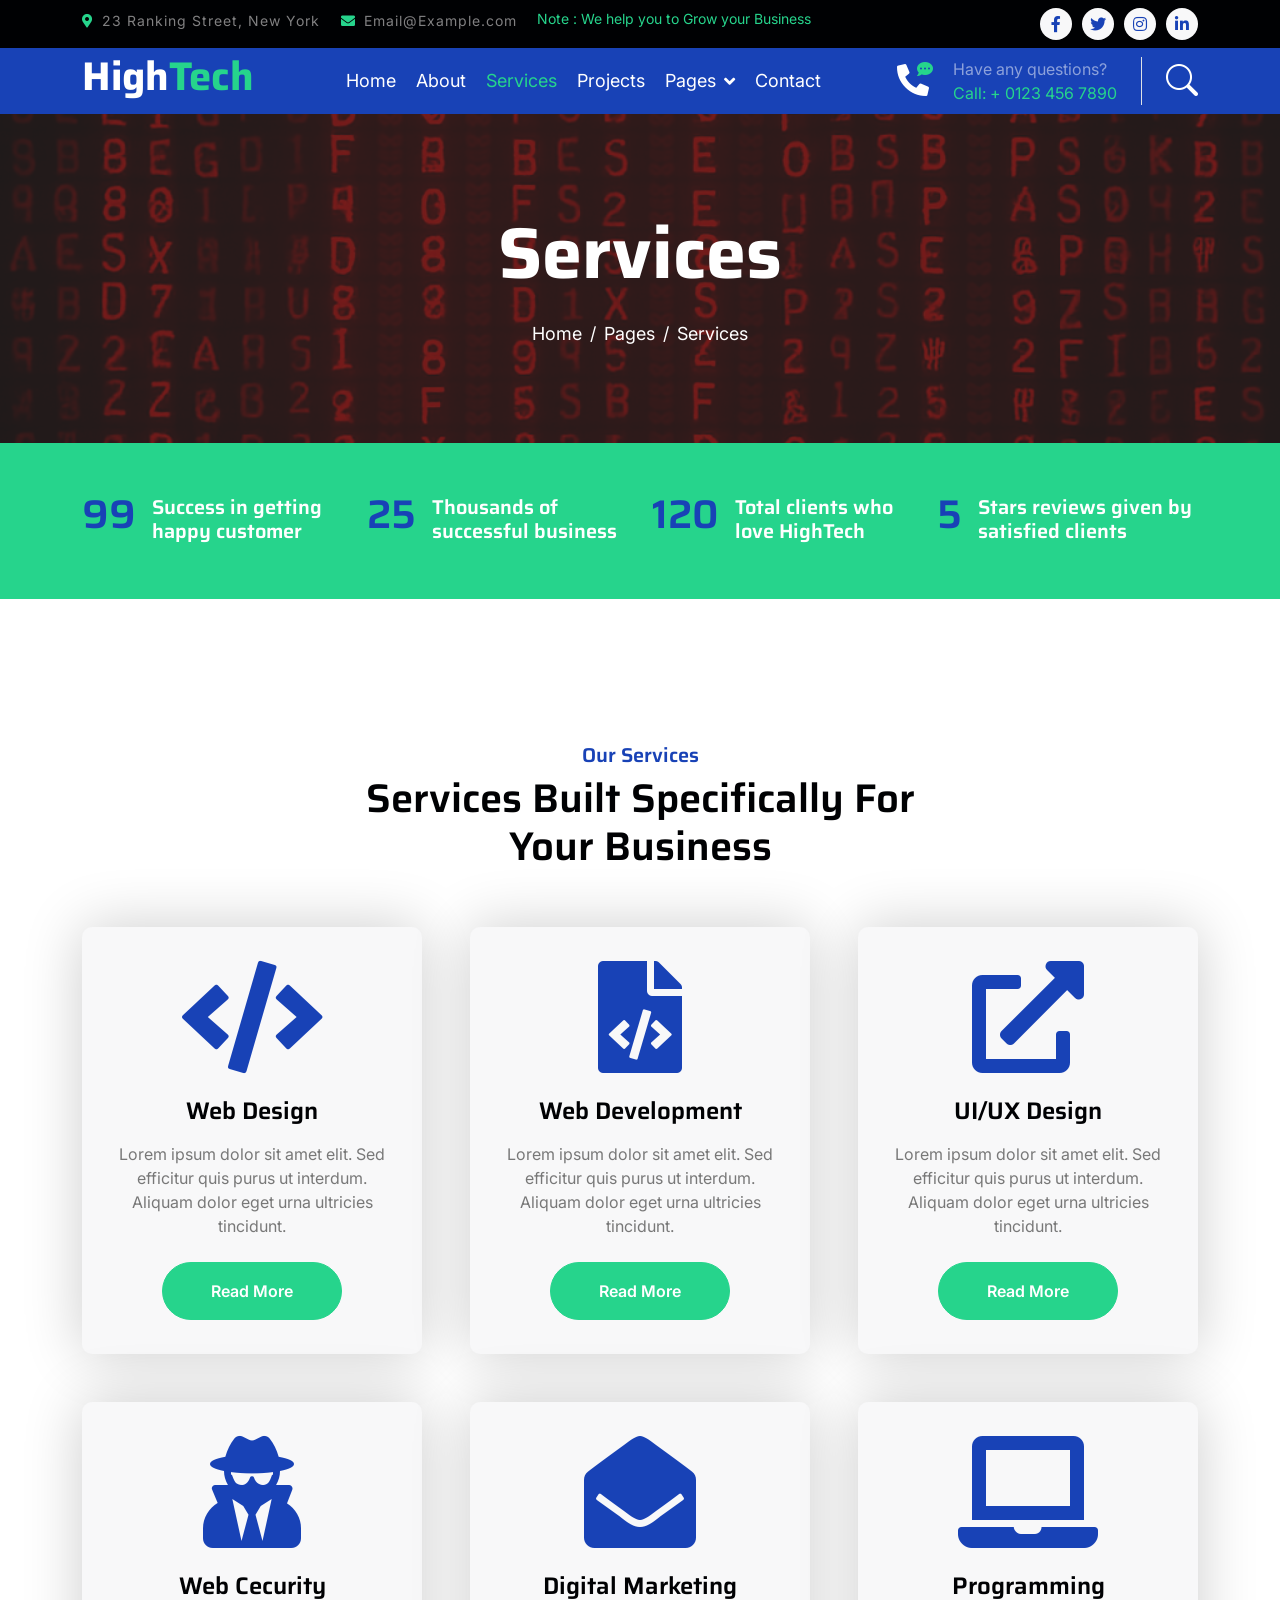
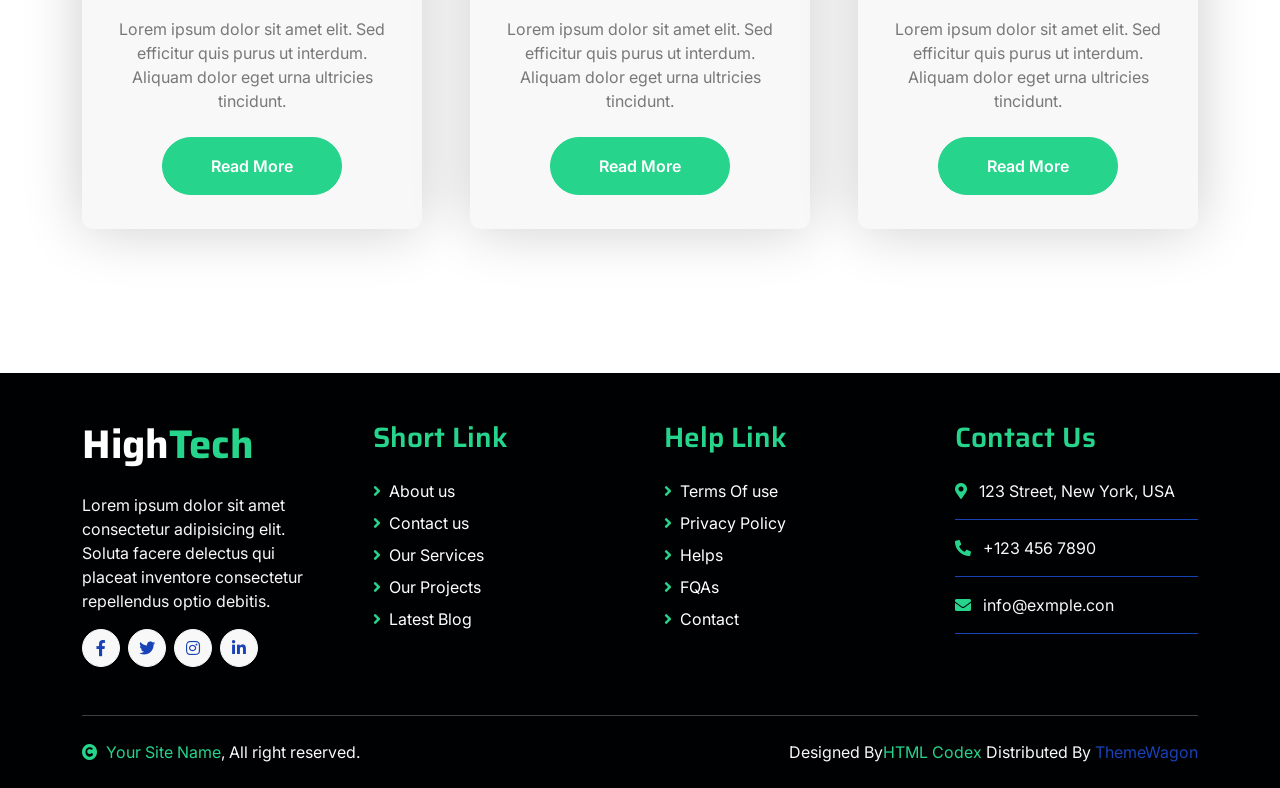
<file: service.html>
<!DOCTYPE html>
<html lang="en">

    <head>
        <meta charset="utf-8">
        <title>HighTech - IT Solutions Website Template</title>
        <meta content="width=device-width, initial-scale=1.0" name="viewport">
        <meta content="" name="keywords">
        <meta content="" name="description">

        <!-- Google Web Fonts -->
        <link rel="preconnect" href="https://fonts.googleapis.com">
        <link rel="preconnect" href="https://fonts.gstatic.com" crossorigin>
        <link href="https://fonts.googleapis.com/css2?family=Inter:wght@400;500;600&family=Saira:wght@500;600;700&display=swap" rel="stylesheet"> 

        <!-- Icon Font Stylesheet -->
        <link href="https://cdnjs.cloudflare.com/ajax/libs/font-awesome/5.10.0/css/all.min.css" rel="stylesheet">
        <link href="https://cdn.jsdelivr.net/npm/bootstrap-icons@1.4.1/font/bootstrap-icons.css" rel="stylesheet">

        <!-- Libraries Stylesheet -->
        <link href="lib/animate/animate.min.css" rel="stylesheet">
        <link href="lib/owlcarousel/assets/owl.carousel.min.css" rel="stylesheet">

        <!-- Customized Bootstrap Stylesheet -->
        <link href="css/bootstrap.min.css" rel="stylesheet">

        <!-- Template Stylesheet -->
        <link href="css/style.css" rel="stylesheet">
    </head>

    <body>
        <!-- Spinner Start -->
        <div id="spinner" class="show position-fixed translate-middle w-100 vh-100 top-50 start-50 d-flex align-items-center justify-content-center">
            <div class="spinner-grow text-primary" role="status"></div>
        </div>
        <!-- Spinner End -->

        <!-- Topbar Start -->
        <div class="container-fluid bg-dark py-2 d-none d-md-flex">
            <div class="container">
                <div class="d-flex justify-content-between topbar">
                    <div class="top-info">
                        <small class="me-3 text-white-50"><a href="#"><i class="fas fa-map-marker-alt me-2 text-secondary"></i></a>23 Ranking Street, New York</small>
                        <small class="me-3 text-white-50"><a href="#"><i class="fas fa-envelope me-2 text-secondary"></i></a>Email@Example.com</small>
                    </div>
                    <div id="note" class="text-secondary d-none d-xl-flex"><small>Note : We help you to Grow your Business</small></div>
                    <div class="top-link">
                        <a href="" class="bg-light nav-fill btn btn-sm-square rounded-circle"><i class="fab fa-facebook-f text-primary"></i></a>
                        <a href="" class="bg-light nav-fill btn btn-sm-square rounded-circle"><i class="fab fa-twitter text-primary"></i></a>
                        <a href="" class="bg-light nav-fill btn btn-sm-square rounded-circle"><i class="fab fa-instagram text-primary"></i></a>
                        <a href="" class="bg-light nav-fill btn btn-sm-square rounded-circle me-0"><i class="fab fa-linkedin-in text-primary"></i></a>
                    </div>
                </div>
            </div>
        </div>
        <!-- Topbar End -->

        <!-- Navbar Start -->
        <div class="container-fluid bg-primary">
            <div class="container">
                <nav class="navbar navbar-dark navbar-expand-lg py-0">
                    <a href="index.html" class="navbar-brand">
                        <h1 class="text-white fw-bold d-block">High<span class="text-secondary">Tech</span> </h1>
                    </a>
                    <button type="button" class="navbar-toggler me-0" data-bs-toggle="collapse" data-bs-target="#navbarCollapse">
                        <span class="navbar-toggler-icon"></span>
                    </button>
                    <div class="collapse navbar-collapse bg-transparent" id="navbarCollapse">
                        <div class="navbar-nav ms-auto mx-xl-auto p-0">
                            <a href="index.html" class="nav-item nav-link">Home</a>
                            <a href="about.html" class="nav-item nav-link">About</a>
                            <a href="service.html" class="nav-item nav-link active">Services</a>
                            <a href="project.html" class="nav-item nav-link">Projects</a>
                            <div class="nav-item dropdown">
                                <a href="#" class="nav-link dropdown-toggle" data-bs-toggle="dropdown">Pages</a>
                                <div class="dropdown-menu rounded">
                                    <a href="blog.html" class="dropdown-item">Our Blog</a>
                                    <a href="team.html" class="dropdown-item">Our Team</a>
                                    <a href="testimonial.html" class="dropdown-item">Testimonial</a>
                                    <a href="404.html" class="dropdown-item">404 Page</a>
                                </div>
                            </div>
                            <a href="contact.html" class="nav-item nav-link">Contact</a>
                        </div>
                    </div>
                    <div class="d-none d-xl-flex flex-shirink-0">
                        <div id="phone-tada" class="d-flex align-items-center justify-content-center me-4">
                            <a href="" class="position-relative animated tada infinite">
                                <i class="fa fa-phone-alt text-white fa-2x"></i>
                                <div class="position-absolute" style="top: -7px; left: 20px;">
                                    <span><i class="fa fa-comment-dots text-secondary"></i></span>
                                </div>
                            </a>
                        </div>
                        <div class="d-flex flex-column pe-4 border-end">
                            <span class="text-white-50">Have any questions?</span>
                            <span class="text-secondary">Call: + 0123 456 7890</span>
                        </div>
                        <div class="d-flex align-items-center justify-content-center ms-4 ">
                            <a href="#"><i class="bi bi-search text-white fa-2x"></i> </a>
                        </div>
                    </div>
                </nav>
            </div>
        </div>
        <!-- Navbar End -->

        
        <!-- Page Header Start -->
        <div class="container-fluid page-header py-5">
            <div class="container text-center py-5">
                <h1 class="display-2 text-white mb-4 animated slideInDown">Services</h1>
                <nav aria-label="breadcrumb animated slideInDown">
                    <ol class="breadcrumb justify-content-center mb-0">
                        <li class="breadcrumb-item"><a href="#">Home</a></li>
                        <li class="breadcrumb-item"><a href="#">Pages</a></li>
                        <li class="breadcrumb-item" aria-current="page">Services</li>
                    </ol>
                </nav>
            </div>
        </div>
        <!-- Page Header End -->


        <!-- Fact Start -->
        <div class="container-fluid bg-secondary py-5">
            <div class="container">
                <div class="row">
                    <div class="col-lg-3 wow fadeIn" data-wow-delay=".1s">
                        <div class="d-flex counter">
                            <h1 class="me-3 text-primary counter-value">99</h1>
                            <h5 class="text-white mt-1">Success in getting happy customer</h5>
                        </div>
                    </div>
                    <div class="col-lg-3 wow fadeIn" data-wow-delay=".3s">
                        <div class="d-flex counter">
                            <h1 class="me-3 text-primary counter-value">25</h1>
                            <h5 class="text-white mt-1">Thousands of successful business</h5>
                        </div>
                    </div>
                    <div class="col-lg-3 wow fadeIn" data-wow-delay=".5s">
                        <div class="d-flex counter">
                            <h1 class="me-3 text-primary counter-value">120</h1>
                            <h5 class="text-white mt-1">Total clients who love HighTech</h5>
                        </div>
                    </div>
                    <div class="col-lg-3 wow fadeIn" data-wow-delay=".7s">
                        <div class="d-flex counter">
                            <h1 class="me-3 text-primary counter-value">5</h1>
                            <h5 class="text-white mt-1">Stars reviews given by satisfied clients</h5>
                        </div>
                    </div>
                </div>
            </div>
        </div>
        <!-- Fact End -->


        <!-- Services Start -->
        <div class="container-fluid services py-5 my-5">
            <div class="container py-5">
                <div class="text-center mx-auto pb-5 wow fadeIn" data-wow-delay=".3s" style="max-width: 600px;">
                    <h5 class="text-primary">Our Services</h5>
                    <h1>Services Built Specifically For Your Business</h1>
                </div>
                <div class="row g-5 services-inner">
                    <div class="col-md-6 col-lg-4 wow fadeIn" data-wow-delay=".3s">
                        <div class="services-item bg-light">
                            <div class="p-4 text-center services-content">
                                <div class="services-content-icon">
                                    <i class="fa fa-code fa-7x mb-4 text-primary"></i>
                                    <h4 class="mb-3">Web Design</h4>
                                    <p class="mb-4">Lorem ipsum dolor sit amet elit. Sed efficitur quis purus ut interdum. Aliquam dolor eget urna ultricies tincidunt.</p>
                                    <a href="" class="btn btn-secondary text-white px-5 py-3 rounded-pill">Read More</a>
                                </div>
                            </div>
                        </div>
                    </div>
                    <div class="col-md-6 col-lg-4 wow fadeIn" data-wow-delay=".5s">
                        <div class="services-item bg-light">
                            <div class="p-4 text-center services-content">
                                <div class="services-content-icon">
                                    <i class="fa fa-file-code fa-7x mb-4 text-primary"></i>
                                    <h4 class="mb-3">Web Development</h4>
                                    <p class="mb-4">Lorem ipsum dolor sit amet elit. Sed efficitur quis purus ut interdum. Aliquam dolor eget urna ultricies tincidunt.</p>
                                    <a href="" class="btn btn-secondary text-white px-5 py-3 rounded-pill">Read More</a>
                                </div>
                            </div>
                        </div>
                    </div>
                    <div class="col-md-6 col-lg-4 wow fadeIn" data-wow-delay=".7s">
                        <div class="services-item bg-light">
                            <div class="p-4 text-center services-content">
                                <div class="services-content-icon">
                                    <i class="fa fa-external-link-alt fa-7x mb-4 text-primary"></i>
                                    <h4 class="mb-3">UI/UX Design</h4>
                                    <p class="mb-4">Lorem ipsum dolor sit amet elit. Sed efficitur quis purus ut interdum. Aliquam dolor eget urna ultricies tincidunt.</p>
                                    <a href="" class="btn btn-secondary text-white px-5 py-3 rounded-pill">Read More</a>
                                </div>
                            </div>
                        </div>
                    </div>
                    <div class="col-md-6 col-lg-4 wow fadeIn" data-wow-delay=".3s">
                        <div class="services-item bg-light">
                            <div class="p-4 text-center services-content">
                                <div class="services-content-icon">
                                    <i class="fas fa-user-secret fa-7x mb-4 text-primary"></i>
                                    <h4 class="mb-3">Web Cecurity</h4>
                                    <p class="mb-4">Lorem ipsum dolor sit amet elit. Sed efficitur quis purus ut interdum. Aliquam dolor eget urna ultricies tincidunt.</p>
                                    <a href="" class="btn btn-secondary text-white px-5 py-3 rounded-pill">Read More</a>
                                </div>
                                
                            </div>
                        </div>
                    </div>
                    <div class="col-md-6 col-lg-4 wow fadeIn" data-wow-delay=".5s">
                        <div class="services-item bg-light">
                            <div class="p-4 text-center services-content">
                                <div class="services-content-icon">
                                    <i class="fa fa-envelope-open fa-7x mb-4 text-primary"></i>
                                    <h4 class="mb-3">Digital Marketing</h4>
                                    <p class="mb-4">Lorem ipsum dolor sit amet elit. Sed efficitur quis purus ut interdum. Aliquam dolor eget urna ultricies tincidunt.</p>
                                    <a href="" class="btn btn-secondary text-white px-5 py-3 rounded-pill">Read More</a>
                                </div>
                            </div>
                        </div>
                    </div>
                    <div class="col-md-6 col-lg-4 wow fadeIn" data-wow-delay=".7s">
                        <div class="services-item bg-light">
                            <div class="p-4 text-center services-content">
                                <div class="services-content-icon">
                                    <i class="fas fa-laptop fa-7x mb-4 text-primary"></i>
                                    <h4 class="mb-3">Programming</h4>
                                    <p class="mb-4">Lorem ipsum dolor sit amet elit. Sed efficitur quis purus ut interdum. Aliquam dolor eget urna ultricies tincidunt.</p>
                                    <a href="" class="btn btn-secondary text-white px-5 py-3 rounded-pill">Read More</a>
                                </div>
                            </div>
                        </div>
                    </div>
                </div>
            </div>
        </div>
        <!-- Services End -->


        <!-- Footer Start -->
         <div class="container-fluid footer bg-dark wow fadeIn" data-wow-delay=".3s">
            <div class="container pt-5 pb-4">
                <div class="row g-5">
                    <div class="col-lg-3 col-md-6">
                        <a href="index.html">
                            <h1 class="text-white fw-bold d-block">High<span class="text-secondary">Tech</span> </h1>
                        </a>
                        <p class="mt-4 text-light">Lorem ipsum dolor sit amet consectetur adipisicing elit. Soluta facere delectus qui placeat inventore consectetur repellendus optio debitis.</p>
                        <div class="d-flex hightech-link">
                            <a href="" class="btn-light nav-fill btn btn-square rounded-circle me-2"><i class="fab fa-facebook-f text-primary"></i></a>
                            <a href="" class="btn-light nav-fill btn btn-square rounded-circle me-2"><i class="fab fa-twitter text-primary"></i></a>
                            <a href="" class="btn-light nav-fill btn btn-square rounded-circle me-2"><i class="fab fa-instagram text-primary"></i></a>
                            <a href="" class="btn-light nav-fill btn btn-square rounded-circle me-0"><i class="fab fa-linkedin-in text-primary"></i></a>
                        </div>
                    </div>
                    <div class="col-lg-3 col-md-6">
                        <a href="#" class="h3 text-secondary">Short Link</a>
                        <div class="mt-4 d-flex flex-column short-link">
                            <a href="" class="mb-2 text-white"><i class="fas fa-angle-right text-secondary me-2"></i>About us</a>
                            <a href="" class="mb-2 text-white"><i class="fas fa-angle-right text-secondary me-2"></i>Contact us</a>
                            <a href="" class="mb-2 text-white"><i class="fas fa-angle-right text-secondary me-2"></i>Our Services</a>
                            <a href="" class="mb-2 text-white"><i class="fas fa-angle-right text-secondary me-2"></i>Our Projects</a>
                            <a href="" class="mb-2 text-white"><i class="fas fa-angle-right text-secondary me-2"></i>Latest Blog</a>
                        </div>
                    </div>
                    <div class="col-lg-3 col-md-6">
                        <a href="#" class="h3 text-secondary">Help Link</a>
                        <div class="mt-4 d-flex flex-column help-link">
                            <a href="" class="mb-2 text-white"><i class="fas fa-angle-right text-secondary me-2"></i>Terms Of use</a>
                            <a href="" class="mb-2 text-white"><i class="fas fa-angle-right text-secondary me-2"></i>Privacy Policy</a>
                            <a href="" class="mb-2 text-white"><i class="fas fa-angle-right text-secondary me-2"></i>Helps</a>
                            <a href="" class="mb-2 text-white"><i class="fas fa-angle-right text-secondary me-2"></i>FQAs</a>
                            <a href="" class="mb-2 text-white"><i class="fas fa-angle-right text-secondary me-2"></i>Contact</a>
                        </div>
                    </div>
                    <div class="col-lg-3 col-md-6">
                        <a href="#" class="h3 text-secondary">Contact Us</a>
                        <div class="text-white mt-4 d-flex flex-column contact-link">
                            <a href="#" class="pb-3 text-light border-bottom border-primary"><i class="fas fa-map-marker-alt text-secondary me-2"></i> 123 Street, New York, USA</a>
                            <a href="#" class="py-3 text-light border-bottom border-primary"><i class="fas fa-phone-alt text-secondary me-2"></i> +123 456 7890</a>
                            <a href="#" class="py-3 text-light border-bottom border-primary"><i class="fas fa-envelope text-secondary me-2"></i> info@exmple.con</a>
                        </div>
                    </div>
                </div>
                <hr class="text-light mt-5 mb-4">
                <div class="row">
                    <div class="col-md-6 text-center text-md-start">
                        <span class="text-light"><a href="#" class="text-secondary"><i class="fas fa-copyright text-secondary me-2"></i>Your Site Name</a>, All right reserved.</span>
                    </div>
                    <div class="col-md-6 text-center text-md-end">
                        <!--/*** This template is free as long as you keep the footer author’s credit link/attribution link/backlink. If you'd like to use the template without the footer author’s credit link/attribution link/backlink, you can purchase the Credit Removal License from "https://htmlcodex.com/credit-removal". Thank you for your support. ***/-->
                        <span class="text-light">Designed By<a href="https://htmlcodex.com" class="text-secondary">HTML Codex</a> Distributed By <a href="https://themewagon.com">ThemeWagon</a></span>
                    </div>
                </div>
            </div>
        </div>
        <!-- Footer End -->


        <!-- Back to Top -->
        <a href="#" class="btn btn-secondary btn-square rounded-circle back-to-top"><i class="fa fa-arrow-up text-white"></i></a>

        
        <!-- JavaScript Libraries -->
        <script src="https://ajax.googleapis.com/ajax/libs/jquery/3.6.4/jquery.min.js"></script>
        <script src="https://cdn.jsdelivr.net/npm/bootstrap@5.0.0/dist/js/bootstrap.bundle.min.js"></script>
        <script src="lib/wow/wow.min.js"></script>
        <script src="lib/easing/easing.min.js"></script>
        <script src="lib/waypoints/waypoints.min.js"></script>
        <script src="lib/owlcarousel/owl.carousel.min.js"></script>

        <!-- Template Javascript -->
        <script src="js/main.js"></script>
    </body>

</html>
</file>
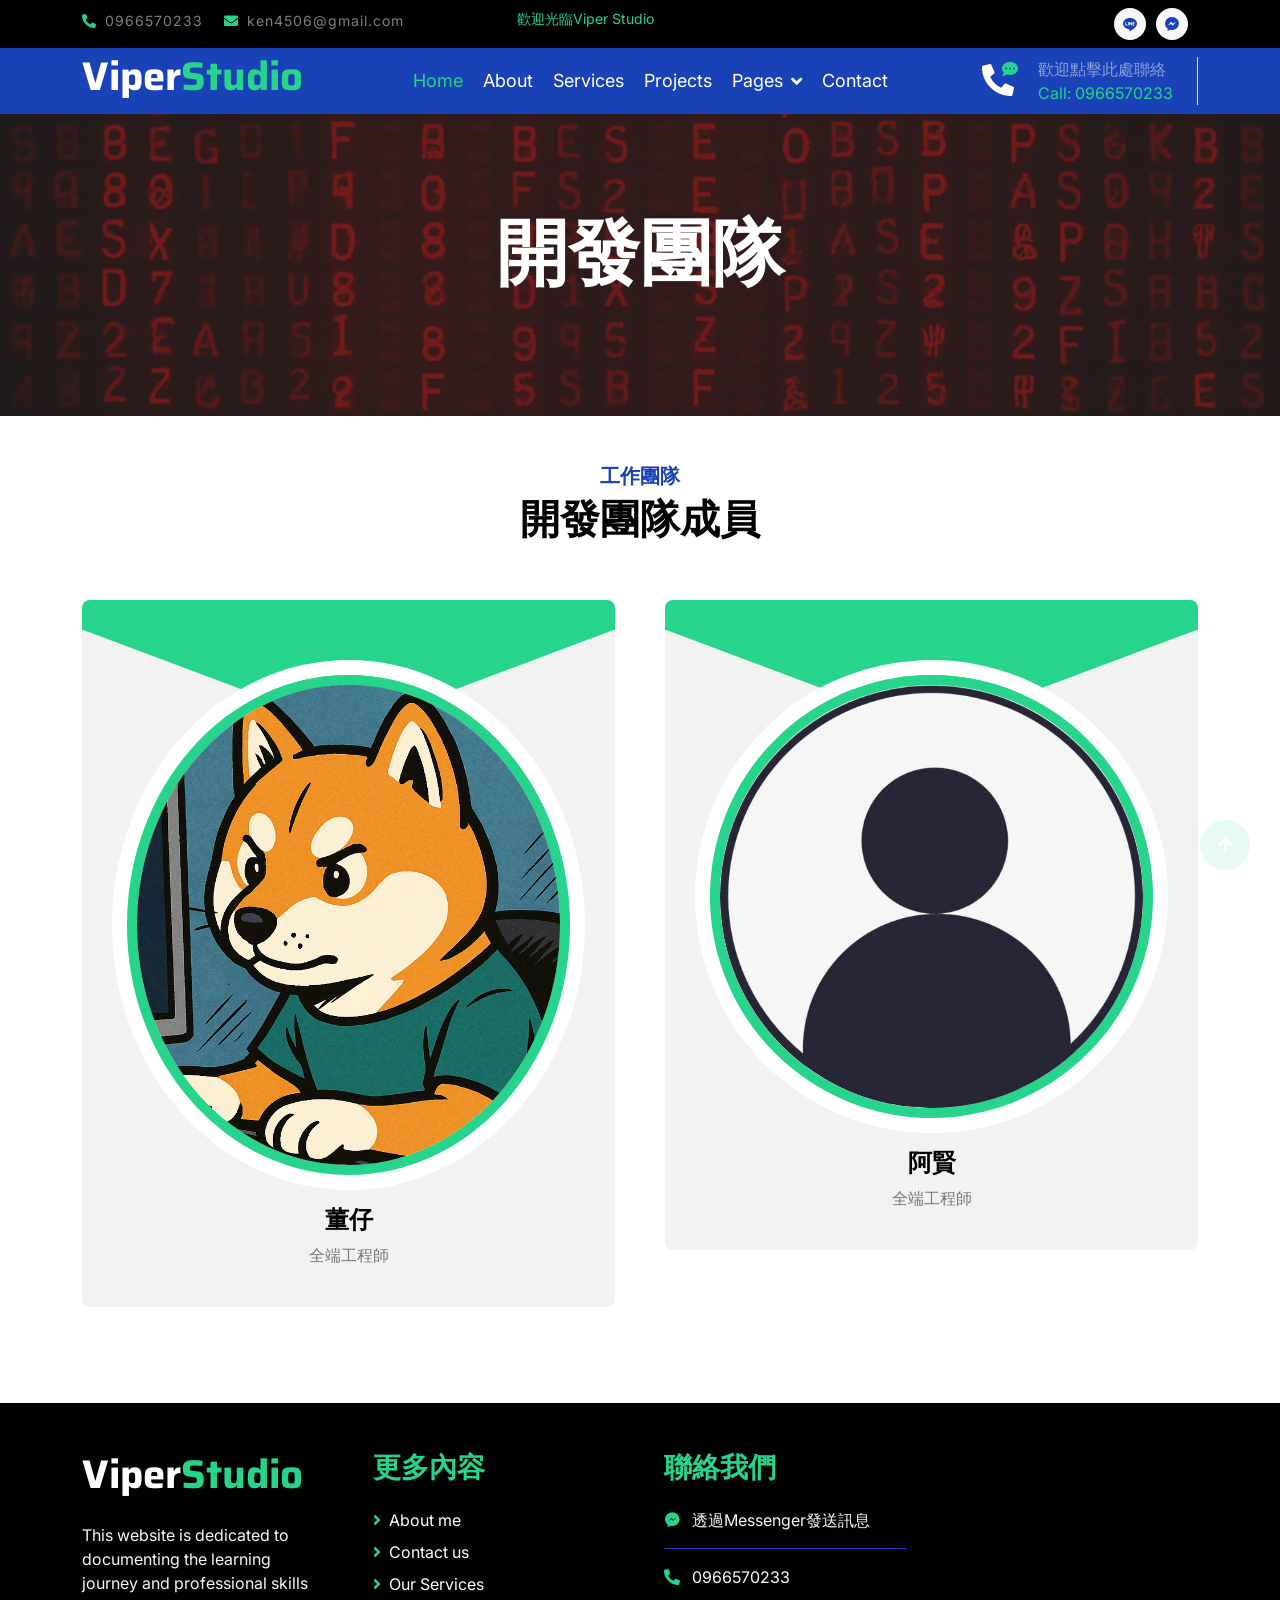
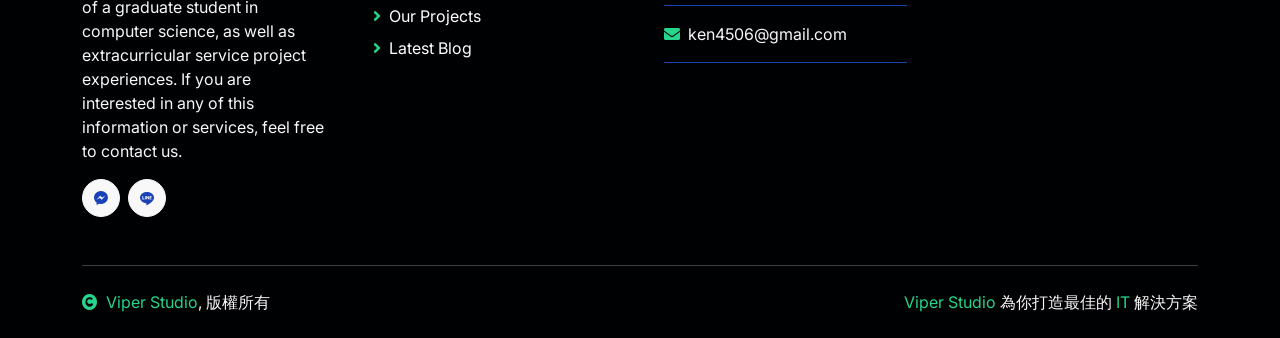
<file: team.html>
<!DOCTYPE html>
<html lang="en">

<head>
    <meta charset="utf-8">
    <title>Viper Studio｜團隊成員</title>
    <meta content="width=device-width, initial-scale=1.0" name="viewport">
    <meta content="" name="keywords">
    <meta content="" name="description">
    <meta name="viewport" content="width=device-width, initial-scale=0.7, minimun-scale=0.5, maximun-scale=2.0, user-scalable=yes"/>
    
    <!-- Favicon  title logo -->
    <link rel="shortcut icon" type="image/x-icon" href="./img/logo-original.png" />
    
    <!-- Icon Font -->
    <link rel="stylesheet" href="./plugins/icofont/icofont.min.css">

    <!-- Google Web Fonts -->
    <link rel="preconnect" href="https://fonts.googleapis.com">
    <link rel="preconnect" href="https://fonts.gstatic.com" crossorigin>
    <link href="https://fonts.googleapis.com/css2?family=Inter:wght@400;500;600&family=Saira:wght@500;600;700&display=swap" rel="stylesheet"> 

    <!-- Icon Font Stylesheet -->
    <link href="https://cdnjs.cloudflare.com/ajax/libs/font-awesome/5.10.0/css/all.min.css" rel="stylesheet">
    <link href="https://cdn.jsdelivr.net/npm/bootstrap-icons@1.4.1/font/bootstrap-icons.css" rel="stylesheet">

    <!-- Libraries Stylesheet -->
    <link href="lib/animate/animate.min.css" rel="stylesheet">
    <link href="lib/owlcarousel/assets/owl.carousel.min.css" rel="stylesheet">

    <!-- Customized Bootstrap Stylesheet -->
    <link href="css/bootstrap.min.css" rel="stylesheet">

    <!-- Template Stylesheet -->
    <link href="css/style.css" rel="stylesheet">
</head>

    <body>
         <!-- Spinner Start -->
         <div id="spinner" class="show position-fixed translate-middle w-100 vh-100 top-50 start-50 d-flex align-items-center justify-content-center">
            <div class="spinner-grow text-primary" role="status"></div>
        </div>
        <!-- Spinner End -->

        <!-- Topbar Start -->
        <div class="container-fluid bg-dark py-2 d-md-flex">
            <div class="container">
                <div class="d-flex justify-content-between topbar">
                    <div class="top-info">
                        <small class="me-3"><a class="text-white-50" href="tel:0966570233"><i class="fas fa-phone-alt me-2 text-secondary"></i>0966570233</a></small>
                        <small class="me-3"><a class="text-white-50" href="mailto:ken4506@gmail.com"><i class="fas fa-envelope me-2 text-secondary"></i>ken4506@gmail.com</a></small>                        
                    </div>
                    <div id="note" class="text-secondary d-none d-xl-flex"><small>歡迎光臨Viper Studio</small></div>
                    <div class="top-link">
                        <a href="https://line.me/ti/p/LN_LWEZvho" class="bg-light nav-fill btn btn-sm-square rounded-circle"><i class="fab icofont-line text-primary"></i></a>
                        <a href="https://m.me/hsingtzu" class="bg-light nav-fill btn btn-sm-square rounded-circle"><i class="fab icofont-facebook-messenger text-primary"></i></a>
                        <!-- <a href="" class="bg-light nav-fill btn btn-sm-square rounded-circle"><i class="fab fa-facebook-f text-primary"></i></a> -->
                        <!-- <a href="" class="bg-light nav-fill btn btn-sm-square rounded-circle me-0"><i class="fab fa-linkedin-in text-primary"></i></a> -->
                    </div>
                </div>
            </div>
        </div>
        <!-- Topbar End -->

        <!-- Navbar Start -->
        <div class="container-fluid bg-primary">
            <div class="container">
                <nav class="navbar navbar-dark navbar-expand-lg py-0">
                    <a href="index.html" class="navbar-brand">                        
                        <h1 class="text-white fw-bold d-block">Viper<span class="text-secondary">Studio</span> </h1>
                    </a>
                    <button type="button" class="navbar-toggler me-0" data-bs-toggle="collapse" data-bs-target="#navbarCollapse">
                        <span class="navbar-toggler-icon"></span>
                    </button>
                    <div class="collapse navbar-collapse bg-transparent" id="navbarCollapse">
                        <div class="navbar-nav ms-auto mx-xl-auto p-0">
                            <a href="index.html" class="nav-item nav-link active text-secondary">Home</a>
                            <a href="about.html" class="nav-item nav-link">About</a>
                            <a href="service.html" class="nav-item nav-link">Services</a>
                            <a href="project.html" class="nav-item nav-link">Projects</a>
                            <div class="nav-item dropdown">
                                <a href="#" class="nav-link dropdown-toggle" data-bs-toggle="dropdown">Pages</a>
                                <div class="dropdown-menu rounded">
                                    <a href="blog.html" class="dropdown-item">Our Blog</a>
                                    <a href="team.html" class="dropdown-item">Our Team</a>
                                    <a href="testimonial.html" class="dropdown-item">Testimonial</a>
                                    <a href="404.html" class="dropdown-item">404 Page</a>
                                </div>
                            </div>
                            <a href="contact.html" class="nav-item nav-link">Contact</a>
                        </div>
                    </div>
                    <div class="d-none d-xl-flex flex-shirink-0">
                        <div id="phone-tada" class="d-flex align-items-center justify-content-center me-4">
                            <a href="tel:0966570233" class="position-relative animated tada infinite">
                                <i class="fa fa-phone-alt text-white fa-2x"></i>
                                <div class="position-absolute" style="top: -7px; left: 20px;">
                                    <span><i class="fa fa-comment-dots text-secondary"></i></span>
                                </div>
                            </a>
                        </div>
                        <div class="d-flex flex-column pe-4 border-end">
                            <span class="text-white-50">歡迎點擊此處聯絡</span>
                            <span class="text-secondary"><a href="tel:0966570233" class="text-secondary">Call: 0966570233</a></span>
                        </div>                        
                    </div>
                </nav>
            </div>
        </div>
        <!-- Navbar End -->

        
        <!-- Page Header Start -->
        <div class="container-fluid page-header py-5">
            <div class="container text-center py-5">
                <h1 class="display-2 text-white mb-4 animated slideInDown">開發團隊</h1>
                <nav aria-label="breadcrumb animated slideInDown">
                    <!-- <ol class="breadcrumb justify-content-center mb-0">
                        <li class="breadcrumb-item"><a href="#">Home</a></li>
                        <li class="breadcrumb-item"><a href="#">Pages</a></li>
                        <li class="breadcrumb-item" aria-current="page">Our Team</li>
                    </ol> -->
                </nav>
            </div>
        </div>
        <!-- Page Header End -->


        <!-- Fact Start -->
        <!-- <div class="container-fluid bg-secondary py-5">
            <div class="container">
                <div class="row">
                    <div class="col-lg-3 wow fadeIn" data-wow-delay=".1s">
                        <div class="d-flex counter">
                            <h1 class="me-3 text-primary counter-value">99</h1>
                            <h5 class="text-white mt-1">Success in getting happy customer</h5>
                        </div>
                    </div>
                    <div class="col-lg-3 wow fadeIn" data-wow-delay=".3s">
                        <div class="d-flex counter">
                            <h1 class="me-3 text-primary counter-value">25</h1>
                            <h5 class="text-white mt-1">Thousands of successful business</h5>
                        </div>
                    </div>
                    <div class="col-lg-3 wow fadeIn" data-wow-delay=".5s">
                        <div class="d-flex counter">
                            <h1 class="me-3 text-primary counter-value">120</h1>
                            <h5 class="text-white mt-1">Total clients who love HighTech</h5>
                        </div>
                    </div>
                    <div class="col-lg-3 wow fadeIn" data-wow-delay=".7s">
                        <div class="d-flex counter">
                            <h1 class="me-3 text-primary counter-value">5</h1>
                            <h5 class="text-white mt-1">Stars reviews given by satisfied clients</h5>
                        </div>
                    </div>
                </div>
            </div>
        </div> -->
        <!-- Fact End -->


        <!-- Team Start -->
        <div class="container-fluid py-5 mb-5 team">
            <div class="container">
                <div class="text-center mx-auto pb-5 wow fadeIn" data-wow-delay=".3s" style="max-width: 600px;">
                    <h5 class="text-primary">工作團隊</h5>
                    <h1>開發團隊成員</h1>
                </div>
                <div class="owl-carousel team-carousel wow fadeIn" data-wow-delay=".3s">
                    <div class="rounded team-item">
                        <div class="team-content">
                            <div class="team-img-icon">
                                <div class="team-img rounded-circle">
                                    <img src="img/index/team_number/dog-engineer.png" class="img-fluid w-100 rounded-circle" alt="">
                                </div>
                                <div class="team-name text-center py-3">
                                    <h4 class="">董仔</h4>
                                    <p class="m-0">全端工程師</p>
                                </div>
                                <div class="team-icon d-flex justify-content-center pb-4">
                                    <!-- <a class="btn btn-square btn-secondary text-white rounded-circle m-1" href=""><i class="fab fa-facebook-f"></i></a>
                                    <a class="btn btn-square btn-secondary text-white rounded-circle m-1" href=""><i class="fab fa-twitter"></i></a>
                                    <a class="btn btn-square btn-secondary text-white rounded-circle m-1" href=""><i class="fab fa-instagram"></i></a>
                                    <a class="btn btn-square btn-secondary text-white rounded-circle m-1" href=""><i class="fab fa-linkedin-in"></i></a> -->
                                </div>
                            </div>
                        </div>
                    </div>
                    <div class="rounded team-item">
                        <div class="team-content">
                            <div class="team-img-icon">
                                <div class="team-img rounded-circle">
                                    <img src="img/index/team_number/parent_head.jpg" class="img-fluid w-100 rounded-circle" alt="">
                                </div>
                                <div class="team-name text-center py-3">
                                    <h4 class="">阿賢</h4>
                                    <p class="m-0">全端工程師</p>
                                </div>
                                <div class="team-icon d-flex justify-content-center pb-4">
                                    <!-- <a class="btn btn-square btn-secondary text-white rounded-circle m-1" href=""><i class="fab fa-facebook-f"></i></a>
                                    <a class="btn btn-square btn-secondary text-white rounded-circle m-1" href=""><i class="fab fa-twitter"></i></a>
                                    <a class="btn btn-square btn-secondary text-white rounded-circle m-1" href=""><i class="fab fa-instagram"></i></a>
                                    <a class="btn btn-square btn-secondary text-white rounded-circle m-1" href=""><i class="fab fa-linkedin-in"></i></a> -->
                                </div>
                            </div>
                        </div>
                    </div>                    
                    
                </div>
            </div>
        </div>
        <!-- Team End -->


        <!-- Footer Start -->
        <div class="container-fluid footer bg-dark wow fadeIn" data-wow-delay=".3s">
            <div class="container pt-5 pb-4">
                <div class="row g-5">
                    <div class="col-lg-3 col-md-6">
                        <a href="index.html">
                            <h1 class="text-white fw-bold d-block">Viper<span class="text-secondary">Studio</span> </h1>
                        </a>
                        <p class="mt-4 text-light">This website is dedicated to documenting the learning journey and professional skills of a graduate student in computer science, as well as extracurricular service project experiences. If you are interested in any of this information or services, feel free to contact us.</p>
                        <div class="d-flex hightech-link">
                            <a href="https://m.me/hsingtzu" class="btn-light nav-fill btn btn-square rounded-circle me-2"><i class="fab icofont-facebook-messenger text-primary"></i></a>
                            <a href="https://line.me/ti/p/LN_LWEZvho" class="btn-light nav-fill btn btn-square rounded-circle me-2"><i class="fab icofont-line text-primary"></i></a>
                            <!-- <a href="" class="btn-light nav-fill btn btn-square rounded-circle me-2"><i class="fab fa-instagram text-primary"></i></a> -->
                            <!-- <a href="" class="btn-light nav-fill btn btn-square rounded-circle me-0"><i class="fab fa-linkedin-in text-primary"></i></a> -->
                        </div>
                    </div>
                    <div class="col-lg-3 col-md-6">
                        <a href="#" class="h3 text-secondary">更多內容</a>
                        <div class="mt-4 d-flex flex-column short-link">
                            <a href="./about.html" class="mb-2 text-white"><i class="fas fa-angle-right text-secondary me-2"></i>About me</a>
                            <a href="./contact.html" class="mb-2 text-white"><i class="fas fa-angle-right text-secondary me-2"></i>Contact us</a>
                            <a href="./service.html" class="mb-2 text-white"><i class="fas fa-angle-right text-secondary me-2"></i>Our Services</a>
                            <a href="./project.html" class="mb-2 text-white"><i class="fas fa-angle-right text-secondary me-2"></i>Our Projects</a>
                            <a href="" class="mb-2 text-white"><i class="fas fa-angle-right text-secondary me-2"></i>Latest Blog</a>
                        </div>
                    </div>
                    <!-- <div class="col-lg-3 col-md-6">
                        <a href="#" class="h3 text-secondary">Help Link</a>
                        <div class="mt-4 d-flex flex-column help-link">
                            <a href="" class="mb-2 text-white"><i class="fas fa-angle-right text-secondary me-2"></i>Terms Of use</a>
                            <a href="" class="mb-2 text-white"><i class="fas fa-angle-right text-secondary me-2"></i>Privacy Policy</a>
                            <a href="" class="mb-2 text-white"><i class="fas fa-angle-right text-secondary me-2"></i>Helps</a>
                            <a href="" class="mb-2 text-white"><i class="fas fa-angle-right text-secondary me-2"></i>FQAs</a>
                            <a href="" class="mb-2 text-white"><i class="fas fa-angle-right text-secondary me-2"></i>Contact</a>
                        </div>
                    </div> -->
                    <div class="col-lg-3 col-md-6">
                        <a href="#" class="h3 text-secondary">聯絡我們</a>
                        <div class="text-white mt-4 d-flex flex-column contact-link">
                            <a href="https://m.me/hsingtzu" class="pb-3 text-light border-bottom border-primary"><i class="fas icofont-facebook-messenger text-secondary me-2"></i> 透過Messenger發送訊息</a>
                            <a href="tel:0966570233" class="py-3 text-light border-bottom border-primary"><i class="fas fa-phone-alt text-secondary me-2"></i> 0966570233</a>
                            <a href="mailto:ken4506@gmail.com" class="py-3 text-light border-bottom border-primary"><i class="fas fa-envelope text-secondary me-2"></i>ken4506@gmail.com</a>
                        </div>
                    </div>
                </div>
                <hr class="text-light mt-5 mb-4">
                <div class="row">
                    <div class="col-md-6 text-center text-md-start">
                        <span class="text-light"><a href="./index.html" class="text-secondary"><i class="fas fa-copyright text-secondary me-2"></i>Viper Studio</a>, 版權所有</span>
                    </div>
                    <div class="col-md-6 text-center text-md-end">                        
                        <span class="text-light"><a href="" class="text-secondary">Viper Studio</a> 為你打造最佳的 <a href="/" class="text-secondary">IT</a> 解決方案</span>
                    </div>
                </div>
            </div>
        </div>
        <!-- Footer End -->


        <!-- Back to Top -->
        <a href="#" class="btn btn-secondary btn-square rounded-circle back-to-top"><i class="fa fa-arrow-up text-white"></i></a>

        
        <!-- JavaScript Libraries -->
        <script src="https://ajax.googleapis.com/ajax/libs/jquery/3.6.4/jquery.min.js"></script>
        <script src="https://cdn.jsdelivr.net/npm/bootstrap@5.0.0/dist/js/bootstrap.bundle.min.js"></script>
        <script src="lib/wow/wow.min.js"></script>
        <script src="lib/easing/easing.min.js"></script>
        <script src="lib/waypoints/waypoints.min.js"></script>
        <script src="lib/owlcarousel/owl.carousel.min.js"></script>

        <!-- Template Javascript -->
        <script src="js/main.js"></script>
    </body>

</html>
</file>
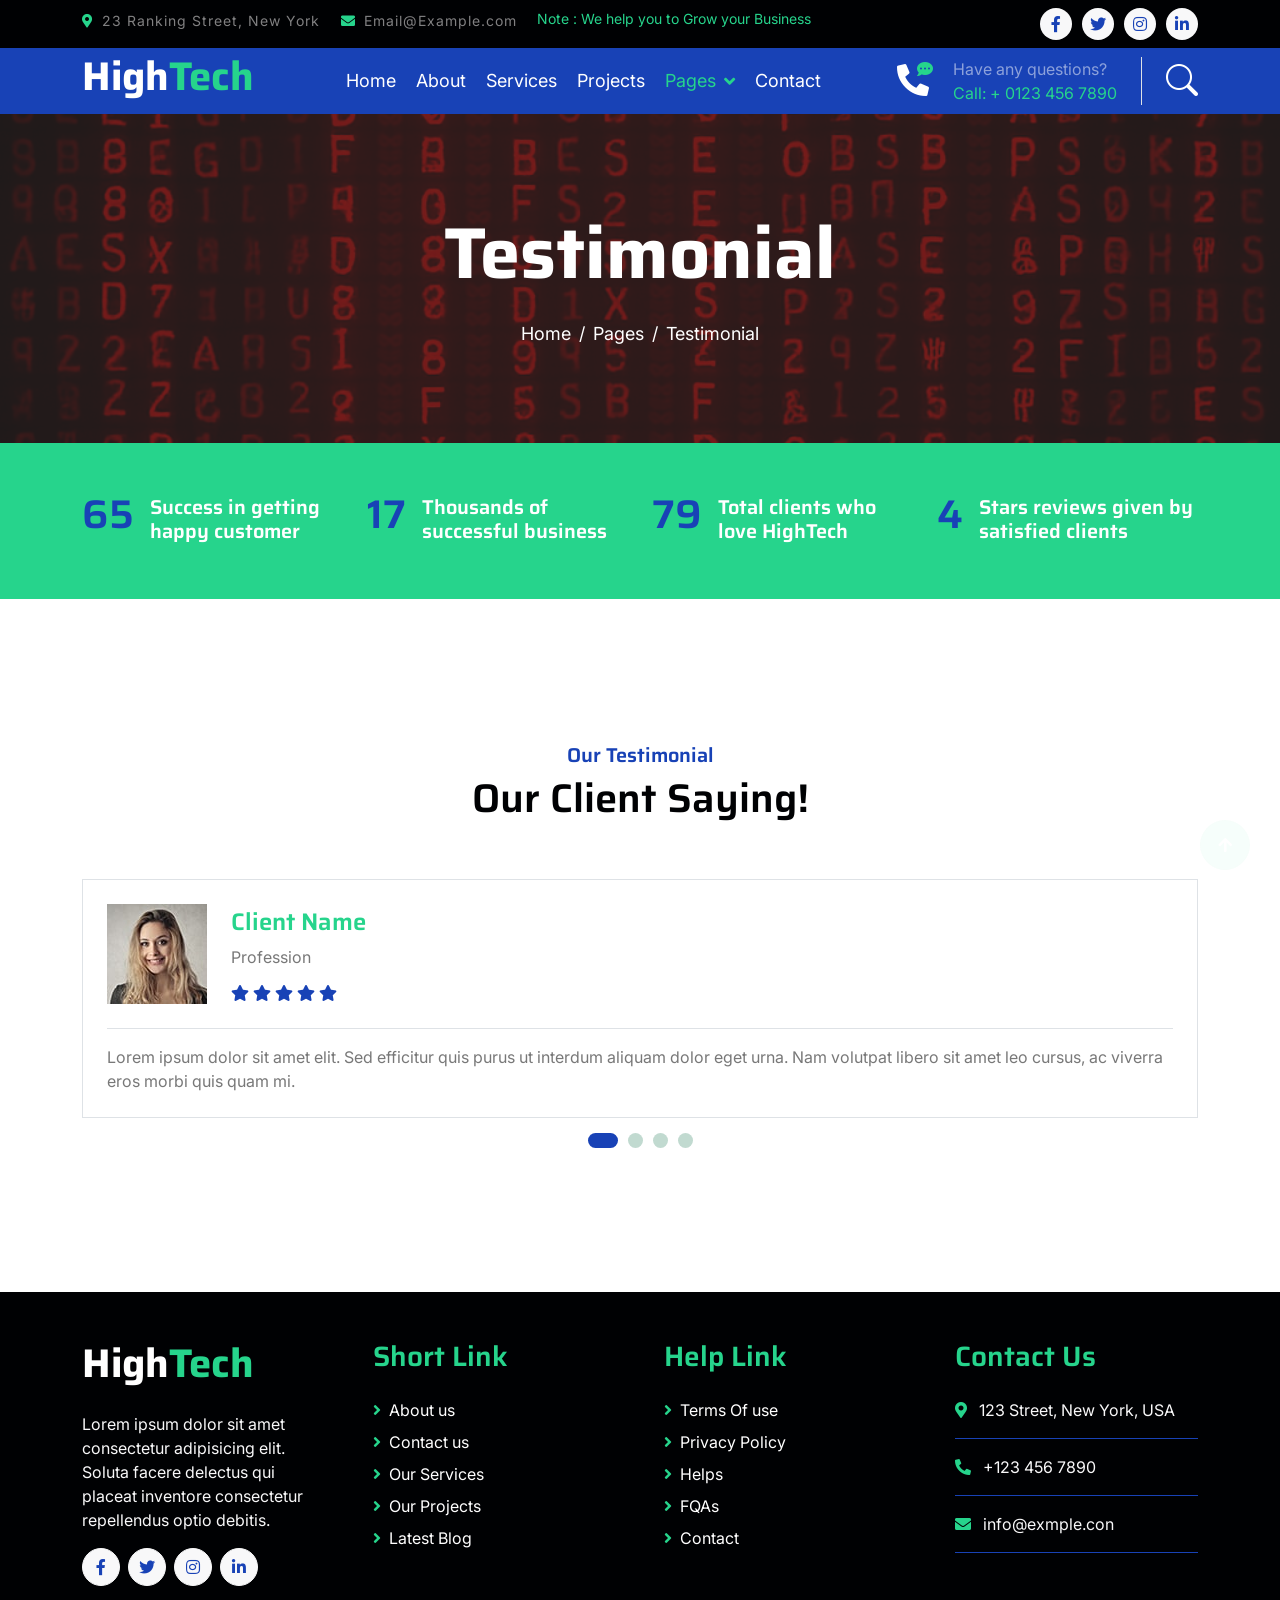
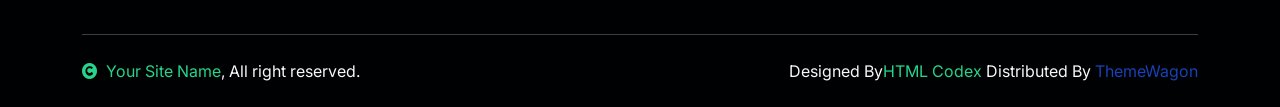
<file: testimonial.html>
<!DOCTYPE html>
<html lang="en">

    <head>
        <meta charset="utf-8">
        <title>HighTech - IT Solutions Website Template</title>
        <meta content="width=device-width, initial-scale=1.0" name="viewport">
        <meta content="" name="keywords">
        <meta content="" name="description">

        <!-- Google Web Fonts -->
        <link rel="preconnect" href="https://fonts.googleapis.com">
        <link rel="preconnect" href="https://fonts.gstatic.com" crossorigin>
        <link href="https://fonts.googleapis.com/css2?family=Inter:wght@400;500;600&family=Saira:wght@500;600;700&display=swap" rel="stylesheet"> 

        <!-- Icon Font Stylesheet -->
        <link href="https://cdnjs.cloudflare.com/ajax/libs/font-awesome/5.10.0/css/all.min.css" rel="stylesheet">
        <link href="https://cdn.jsdelivr.net/npm/bootstrap-icons@1.4.1/font/bootstrap-icons.css" rel="stylesheet">

        <!-- Libraries Stylesheet -->
        <link href="lib/animate/animate.min.css" rel="stylesheet">
        <link href="lib/owlcarousel/assets/owl.carousel.min.css" rel="stylesheet">

        <!-- Customized Bootstrap Stylesheet -->
        <link href="css/bootstrap.min.css" rel="stylesheet">

        <!-- Template Stylesheet -->
        <link href="css/style.css" rel="stylesheet">
    </head>

    <body>
        <!-- Spinner Start -->
        <div id="spinner" class="show position-fixed translate-middle w-100 vh-100 top-50 start-50 d-flex align-items-center justify-content-center">
            <div class="spinner-grow text-primary" role="status"></div>
        </div>
        <!-- Spinner End -->

        <!-- Topbar Start -->
        <div class="container-fluid bg-dark py-2 d-none d-md-flex">
            <div class="container">
                <div class="d-flex justify-content-between topbar">
                    <div class="top-info">
                        <small class="me-3 text-white-50"><a href="#"><i class="fas fa-map-marker-alt me-2 text-secondary"></i></a>23 Ranking Street, New York</small>
                        <small class="me-3 text-white-50"><a href="#"><i class="fas fa-envelope me-2 text-secondary"></i></a>Email@Example.com</small>
                    </div>
                    <div id="note" class="text-secondary d-none d-xl-flex"><small>Note : We help you to Grow your Business</small></div>
                    <div class="top-link">
                        <a href="" class="bg-light nav-fill btn btn-sm-square rounded-circle"><i class="fab fa-facebook-f text-primary"></i></a>
                        <a href="" class="bg-light nav-fill btn btn-sm-square rounded-circle"><i class="fab fa-twitter text-primary"></i></a>
                        <a href="" class="bg-light nav-fill btn btn-sm-square rounded-circle"><i class="fab fa-instagram text-primary"></i></a>
                        <a href="" class="bg-light nav-fill btn btn-sm-square rounded-circle me-0"><i class="fab fa-linkedin-in text-primary"></i></a>
                    </div>
                </div>
            </div>
        </div>
        <!-- Topbar End -->

        <!-- Navbar Start -->
        <div class="container-fluid bg-primary">
            <div class="container">
                <nav class="navbar navbar-dark navbar-expand-lg py-0">
                    <a href="index.html" class="navbar-brand">
                        <h1 class="text-white fw-bold d-block">High<span class="text-secondary">Tech</span> </h1>
                    </a>
                    <button type="button" class="navbar-toggler me-0" data-bs-toggle="collapse" data-bs-target="#navbarCollapse">
                        <span class="navbar-toggler-icon"></span>
                    </button>
                    <div class="collapse navbar-collapse bg-transparent" id="navbarCollapse">
                        <div class="navbar-nav ms-auto mx-xl-auto p-0">
                            <a href="index.html" class="nav-item nav-link">Home</a>
                            <a href="about.html" class="nav-item nav-link">About</a>
                            <a href="service.html" class="nav-item nav-link">Services</a>
                            <a href="project.html" class="nav-item nav-link">Projects</a>
                            <div class="nav-item dropdown">
                                <a href="#" class="nav-link dropdown-toggle active" data-bs-toggle="dropdown">Pages</a>
                                <div class="dropdown-menu rounded">
                                    <a href="blog.html" class="dropdown-item">Our Blog</a>
                                    <a href="team.html" class="dropdown-item">Our Team</a>
                                    <a href="testimonial.html" class="dropdown-item active">Testimonial</a>
                                    <a href="404.html" class="dropdown-item">404 Page</a>
                                </div>
                            </div>
                            <a href="contact.html" class="nav-item nav-link">Contact</a>
                        </div>
                    </div>
                    <div class="d-none d-xl-flex flex-shirink-0">
                        <div id="phone-tada" class="d-flex align-items-center justify-content-center me-4">
                            <a href="" class="position-relative animated tada infinite">
                                <i class="fa fa-phone-alt text-white fa-2x"></i>
                                <div class="position-absolute" style="top: -7px; left: 20px;">
                                    <span><i class="fa fa-comment-dots text-secondary"></i></span>
                                </div>
                            </a>
                        </div>
                        <div class="d-flex flex-column pe-4 border-end">
                            <span class="text-white-50">Have any questions?</span>
                            <span class="text-secondary">Call: + 0123 456 7890</span>
                        </div>
                        <div class="d-flex align-items-center justify-content-center ms-4 ">
                            <a href="#"><i class="bi bi-search text-white fa-2x"></i> </a>
                        </div>
                    </div>
                </nav>
            </div>
        </div>
        <!-- Navbar End -->

        
        <!-- Page Header Start -->
        <div class="container-fluid page-header py-5">
            <div class="container text-center py-5">
                <h1 class="display-2 text-white mb-4 animated slideInDown">Testimonial</h1>
                <nav aria-label="breadcrumb animated slideInDown">
                    <ol class="breadcrumb justify-content-center mb-0">
                        <li class="breadcrumb-item"><a href="#">Home</a></li>
                        <li class="breadcrumb-item"><a href="#">Pages</a></li>
                        <li class="breadcrumb-item" aria-current="page">Testimonial</li>
                    </ol>
                </nav>
            </div>
        </div>
        <!-- Page Header End -->


        <!-- Fact Start -->
        <div class="container-fluid bg-secondary py-5">
            <div class="container">
                <div class="row">
                    <div class="col-lg-3 wow fadeIn" data-wow-delay=".1s">
                        <div class="d-flex counter">
                            <h1 class="me-3 text-primary counter-value">99</h1>
                            <h5 class="text-white mt-1">Success in getting happy customer</h5>
                        </div>
                    </div>
                    <div class="col-lg-3 wow fadeIn" data-wow-delay=".3s">
                        <div class="d-flex counter">
                            <h1 class="me-3 text-primary counter-value">25</h1>
                            <h5 class="text-white mt-1">Thousands of successful business</h5>
                        </div>
                    </div>
                    <div class="col-lg-3 wow fadeIn" data-wow-delay=".5s">
                        <div class="d-flex counter">
                            <h1 class="me-3 text-primary counter-value">120</h1>
                            <h5 class="text-white mt-1">Total clients who love HighTech</h5>
                        </div>
                    </div>
                    <div class="col-lg-3 wow fadeIn" data-wow-delay=".7s">
                        <div class="d-flex counter">
                            <h1 class="me-3 text-primary counter-value">5</h1>
                            <h5 class="text-white mt-1">Stars reviews given by satisfied clients</h5>
                        </div>
                    </div>
                </div>
            </div>
        </div>
        <!-- Fact End -->


        <!-- Testimonial Start -->
        <div class="container-fluid testimonial py-5 my-5">
            <div class="container py-5">
                <div class="text-center mx-auto pb-5 wow fadeIn" data-wow-delay=".3s" style="max-width: 600px;">
                    <h5 class="text-primary">Our Testimonial</h5>
                    <h1>Our Client Saying!</h1>
                </div>
                <div class="owl-carousel testimonial-carousel wow fadeIn" data-wow-delay=".5s">
                    <div class="testimonial-item border p-4">
                        <div class="d-flex align-items-center">
                            <div class="">
                                <img src="img/testimonial-1.jpg" alt="">
                            </div>
                            <div class="ms-4">
                                <h4 class="text-secondary">Client Name</h4>
                                <p class="m-0 pb-3">Profession</p>
                                <div class="d-flex pe-5">
                                    <i class="fas fa-star me-1 text-primary"></i>
                                    <i class="fas fa-star me-1 text-primary"></i>
                                    <i class="fas fa-star me-1 text-primary"></i>
                                    <i class="fas fa-star me-1 text-primary"></i>
                                    <i class="fas fa-star me-1 text-primary"></i>
                                </div>
                            </div>
                        </div>
                        <div class="border-top mt-4 pt-3">
                            <p class="mb-0">Lorem ipsum dolor sit amet elit. Sed efficitur quis purus ut interdum aliquam dolor eget urna. Nam volutpat libero sit amet leo cursus, ac viverra eros morbi quis quam mi.</p>
                        </div>
                    </div>
                    <div class="testimonial-item border p-4">
                        <div class=" d-flex align-items-center">
                            <div class="">
                                <img src="img/testimonial-2.jpg" alt="">
                            </div>
                            <div class="ms-4">
                                <h4 class="text-secondary">Client Name</h4>
                                <p class="m-0 pb-3">Profession</p>
                                <div class="d-flex pe-5">
                                    <i class="fas fa-star me-1 text-primary"></i>
                                    <i class="fas fa-star me-1 text-primary"></i>
                                    <i class="fas fa-star me-1 text-primary"></i>
                                    <i class="fas fa-star me-1 text-primary"></i>
                                    <i class="fas fa-star me-1 text-primary"></i>
                                </div>
                            </div>
                        </div>
                        <div class="border-top mt-4 pt-3">
                            <p class="mb-0">Lorem ipsum dolor sit amet elit. Sed efficitur quis purus ut interdum aliquam dolor eget urna. Nam volutpat libero sit amet leo cursus, ac viverra eros morbi quis quam mi.</p>
                        </div>
                    </div>
                    <div class="testimonial-item border p-4">
                        <div class=" d-flex align-items-center">
                            <div class="">
                                <img src="img/testimonial-3.jpg" alt="">
                            </div>
                            <div class="ms-4">
                                <h4 class="text-secondary">Client Name</h4>
                                <p class="m-0 pb-3">Profession</p>
                                <div class="d-flex pe-5">
                                    <i class="fas fa-star me-1 text-primary"></i>
                                    <i class="fas fa-star me-1 text-primary"></i>
                                    <i class="fas fa-star me-1 text-primary"></i>
                                    <i class="fas fa-star me-1 text-primary"></i>
                                    <i class="fas fa-star me-1 text-primary"></i>
                                </div>
                            </div>
                        </div>
                        <div class="border-top mt-4 pt-3">
                            <p class="mb-0">Lorem ipsum dolor sit amet elit. Sed efficitur quis purus ut interdum aliquam dolor eget urna. Nam volutpat libero sit amet leo cursus, ac viverra eros morbi quis quam mi.</p>
                        </div>
                    </div>
                    <div class="testimonial-item border p-4">
                        <div class=" d-flex align-items-center">
                            <div class="">
                                <img src="img/testimonial-4.jpg" alt="">
                            </div>
                            <div class="ms-4">
                                <h4 class="text-secondary">Client Name</h4>
                                <p class="m-0 pb-3">Profession</p>
                                <div class="d-flex pe-5">
                                    <i class="fas fa-star me-1 text-primary"></i>
                                    <i class="fas fa-star me-1 text-primary"></i>
                                    <i class="fas fa-star me-1 text-primary"></i>
                                    <i class="fas fa-star me-1 text-primary"></i>
                                    <i class="fas fa-star me-1 text-primary"></i>
                                </div>
                            </div>
                        </div>
                        <div class="border-top mt-4 pt-3">
                            <p class="mb-0">Lorem ipsum dolor sit amet elit. Sed efficitur quis purus ut interdum aliquam dolor eget urna. Nam volutpat libero sit amet leo cursus, ac viverra eros morbi quis quam mi.</p>
                        </div>
                    </div>
                </div>
            </div>
        </div>

        <!-- Testimonial End -->


        <!-- Footer Start -->
         <div class="container-fluid footer bg-dark wow fadeIn" data-wow-delay=".3s">
            <div class="container pt-5 pb-4">
                <div class="row g-5">
                    <div class="col-lg-3 col-md-6">
                        <a href="index.html">
                            <h1 class="text-white fw-bold d-block">High<span class="text-secondary">Tech</span> </h1>
                        </a>
                        <p class="mt-4 text-light">Lorem ipsum dolor sit amet consectetur adipisicing elit. Soluta facere delectus qui placeat inventore consectetur repellendus optio debitis.</p>
                        <div class="d-flex hightech-link">
                            <a href="" class="btn-light nav-fill btn btn-square rounded-circle me-2"><i class="fab fa-facebook-f text-primary"></i></a>
                            <a href="" class="btn-light nav-fill btn btn-square rounded-circle me-2"><i class="fab fa-twitter text-primary"></i></a>
                            <a href="" class="btn-light nav-fill btn btn-square rounded-circle me-2"><i class="fab fa-instagram text-primary"></i></a>
                            <a href="" class="btn-light nav-fill btn btn-square rounded-circle me-0"><i class="fab fa-linkedin-in text-primary"></i></a>
                        </div>
                    </div>
                    <div class="col-lg-3 col-md-6">
                        <a href="#" class="h3 text-secondary">Short Link</a>
                        <div class="mt-4 d-flex flex-column short-link">
                            <a href="" class="mb-2 text-white"><i class="fas fa-angle-right text-secondary me-2"></i>About us</a>
                            <a href="" class="mb-2 text-white"><i class="fas fa-angle-right text-secondary me-2"></i>Contact us</a>
                            <a href="" class="mb-2 text-white"><i class="fas fa-angle-right text-secondary me-2"></i>Our Services</a>
                            <a href="" class="mb-2 text-white"><i class="fas fa-angle-right text-secondary me-2"></i>Our Projects</a>
                            <a href="" class="mb-2 text-white"><i class="fas fa-angle-right text-secondary me-2"></i>Latest Blog</a>
                        </div>
                    </div>
                    <div class="col-lg-3 col-md-6">
                        <a href="#" class="h3 text-secondary">Help Link</a>
                        <div class="mt-4 d-flex flex-column help-link">
                            <a href="" class="mb-2 text-white"><i class="fas fa-angle-right text-secondary me-2"></i>Terms Of use</a>
                            <a href="" class="mb-2 text-white"><i class="fas fa-angle-right text-secondary me-2"></i>Privacy Policy</a>
                            <a href="" class="mb-2 text-white"><i class="fas fa-angle-right text-secondary me-2"></i>Helps</a>
                            <a href="" class="mb-2 text-white"><i class="fas fa-angle-right text-secondary me-2"></i>FQAs</a>
                            <a href="" class="mb-2 text-white"><i class="fas fa-angle-right text-secondary me-2"></i>Contact</a>
                        </div>
                    </div>
                    <div class="col-lg-3 col-md-6">
                        <a href="#" class="h3 text-secondary">Contact Us</a>
                        <div class="text-white mt-4 d-flex flex-column contact-link">
                            <a href="#" class="pb-3 text-light border-bottom border-primary"><i class="fas fa-map-marker-alt text-secondary me-2"></i> 123 Street, New York, USA</a>
                            <a href="#" class="py-3 text-light border-bottom border-primary"><i class="fas fa-phone-alt text-secondary me-2"></i> +123 456 7890</a>
                            <a href="#" class="py-3 text-light border-bottom border-primary"><i class="fas fa-envelope text-secondary me-2"></i> info@exmple.con</a>
                        </div>
                    </div>
                </div>
                <hr class="text-light mt-5 mb-4">
                <div class="row">
                    <div class="col-md-6 text-center text-md-start">
                        <span class="text-light"><a href="#" class="text-secondary"><i class="fas fa-copyright text-secondary me-2"></i>Your Site Name</a>, All right reserved.</span>
                    </div>
                    <div class="col-md-6 text-center text-md-end">
                        <!--/*** This template is free as long as you keep the footer author’s credit link/attribution link/backlink. If you'd like to use the template without the footer author’s credit link/attribution link/backlink, you can purchase the Credit Removal License from "https://htmlcodex.com/credit-removal". Thank you for your support. ***/-->
                        <span class="text-light">Designed By<a href="https://htmlcodex.com" class="text-secondary">HTML Codex</a> Distributed By <a href="https://themewagon.com">ThemeWagon</a></span>
                    </div>
                </div>
            </div>
        </div>
        <!-- Footer End -->


        <!-- Back to Top -->
        <a href="#" class="btn btn-secondary btn-square rounded-circle back-to-top"><i class="fa fa-arrow-up text-white"></i></a>

        
        <!-- JavaScript Libraries -->
        <script src="https://ajax.googleapis.com/ajax/libs/jquery/3.6.4/jquery.min.js"></script>
        <script src="https://cdn.jsdelivr.net/npm/bootstrap@5.0.0/dist/js/bootstrap.bundle.min.js"></script>
        <script src="lib/wow/wow.min.js"></script>
        <script src="lib/easing/easing.min.js"></script>
        <script src="lib/waypoints/waypoints.min.js"></script>
        <script src="lib/owlcarousel/owl.carousel.min.js"></script>

        <!-- Template Javascript -->
        <script src="js/main.js"></script>
    </body>

</html>
</file>
<file: css/style.css>
/*** Spinner Start ***/

#spinner {
    opacity: 0;
    visibility: hidden;
    transition: opacity .8s ease-out, visibility 0s linear .5s;
    z-index: 99999;
 }

 #spinner.show {
     transition: opacity .8s ease-out, visibility 0s linear .0s;
     visibility: visible;
     opacity: 1;
 }

/*** Spinner End ***/


/*** Button Start ***/
.btn {
    font-weight: 600;
    transition: .5s;
}

.btn-square {
    width: 38px;
    height: 38px;
}

.btn-sm-square {
    width: 32px;
    height: 32px;
}

.btn-md-square {
    width: 46px;
    height: 46px;
}

.btn-lg-square {
    width: 58px;
    height: 58px;
}

.btn-square,
.btn-sm-square,
.btn-md-square,
.btn-lg-square {
    padding: 0;
    display: flex;
    align-items: center;
    justify-content: center;
    font-weight: normal;
}

.back-to-top {
    position: fixed;
    width: 50px;
    height: 50px;
    right: 30px;
    bottom: 30px;
    z-index: 99;
}

/*** Button End ***/


/*** Topbar Start ***/

.topbar .top-info {
    letter-spacing: 1px;
}

.topbar .top-link {
    display: flex;
    align-items: center;
    justify-content: center;
}

.topbar .top-link a {
    margin-right: 10px;
}

#note {
    width: 500px;
    overflow: hidden;
}

#note small {
    position: relative;
    display: inline-block;
    animation: mymove 5s infinite;
    animation-timing-function: all;
}

@keyframes mymove {
    from {left: -100%;}
    to {left: 100%;}
}

/*** Topbar End ***/


/*** Navbar Start ***/
.navbar .navbar-nav {
    padding: 15px 0;
}

.navbar .navbar-nav .nav-link {
    padding: 10px;
    color: var(--bs-white);
    font-size: 18px;
    outline: none;
    
}

.navbar .navbar-nav .nav-link:hover,
.navbar .navbar-nav .nav-link.active {
    color: var(--bs-secondary) !important;
}

.navbar .dropdown-toggle::after {
    border: none;
    content: "\f107";
    font-family: "font awesome 5 free";
    font-weight: 900;
    vertical-align: middle;
    margin-left: 8px;
}

@media (min-width: 992px) {
    .navbar .nav-item .dropdown-menu {
        display: block;
        visibility: hidden;
        top: 100%;
        transform: rotateX(-75deg);
        transform-origin: 0% 0%;
        transition: .5s;
        opacity: 0;
    }
}

.navbar .nav-item:hover .dropdown-menu {
    transform: rotateX(0deg);
    visibility: visible;
    transition: .5s;
    opacity: 1;
}

/*** Navbar End ***/


/*** Carousel Start ***/

.carousel-item {
    position: relative;
}

.carousel-item::after {
    content: "";
    width: 100%;
    height: 100%;
    position: absolute;
    top: 0;
    left: 0;
    background: rgba(0, 0, 0, .6);
}

.carousel-caption {
    height: 100%;
    display: flex;
    align-items: center;
    justify-content: center;
    z-index: 1;
}

.carousel-item p {
    max-width: 700px;
    margin: 0 auto 35px auto;
}

.carousel-control-prev {
    width: 50px;
    height: 40px;
    position: absolute;
    top: 50%;
    left: 0;
    background: var(--bs-primary);
    border-radius: 0 50px 50px 0;
    opacity: 1;
}

.carousel-control-prev:hover {
    background: var(--bs-secondary);
    transition: .8s;
}

.carousel-control-next {
    width: 50px;
    height: 40px;
    position: absolute;
    top: 50%;
    right: 0;
    background: var(--bs-primary);
    border-radius: 50px 0 0 50px;
    opacity: 1;
}

.carousel-control-next:hover {
    background: var(--bs-secondary);
    transition: .8s;
}

.carousel-caption .carousel-content a button.carousel-content-btn1 {
    background: var(--bs-secondary);
    color: var(--bs-dark);
    opacity: 1;
    border: 0;
    border-radius: 20px;
}

.carousel-caption .carousel-content a button.carousel-content-btn1:hover {
    background: var(--bs-primary);
    color: #ffffff;
    border: 0;
    opacity: 1;
    transition: 1s;
    border-radius: 20px;
}

.carousel-caption .carousel-content a button.carousel-content-btn2 {
    background: var(--bs-primary);
    color: var(--bs-white);
    opacity: 1;
    border: 0;
    border-radius: 20px;
}

.carousel-caption .carousel-content a button.carousel-content-btn2:hover {
    background: var(--bs-secondary);
    color: var(--bs-dark);
    border: 0;
    opacity: 1;
    transition: 1s;
    border-radius: 20px;
}

#carouselId .carousel-indicators li {
    width: 30px;
    height: 10px;
    background: var(--bs-primary);
    margin: 10px;
    border-radius: 30px;
    opacity: 1;
}

#carouselId .carousel-indicators li:hover {
    background: var(--bs-secondary);
    opacity: 1;
}

@media (max-width: 992px) {
    .carousel-item {
        min-height: 500px;
    }
    
    .carousel-item img {
        min-height: 500px;
        object-fit: cover;
    }

    .carousel-item h1 {
        font-size: 40px !important;
    }

    .carousel-item p {
        font-size: 16px !important;
    }
}

@media (max-width: 768px) {
    .carousel-item {
        min-height: 400px;
    }
    
    .carousel-item img {
        min-height: 400px;
        object-fit: cover;
    }

    .carousel-item h1 {
        font-size: 28px !important;
    }

    .carousel-item p {
        font-size: 14px !important;
    }
}

.page-header {
    background: linear-gradient(rgba(0, 0, 0, .6), rgba(0, 0, 0, .6)), url(../img/Digital_Rain.png) center center no-repeat;
    background-size: cover;
    opacity: 0.9;
}

.page-header .breadcrumb-item+.breadcrumb-item::before {
    color: var(--bs-white);
}

.page-header .breadcrumb-item,
.page-header .breadcrumb-item a {
    font-size: 18px;
    color: var(--bs-white);
}

/*** Carousel End ***/


/*** Services Start ***/

.services .services-item {
    box-shadow: 0 0 60px rgba(0, 0, 0, .2);
    width: 100%;
    height: 100%;
    border-radius: 10px;
    padding: 10px 0;
    position: relative;
}


.services-content::after {
    position: absolute;
    content: "";
    width: 100%;
    height: 0;
    top: 0;
    left: 0;
    border-radius: 10px 10px 0 0;
    background: rgba(3, 43, 243, 0.8);
    transition: .5s;
}

.services-content::after {
    top: 0;
    bottom: auto;
    border-radius: 10px 10px 10px 10px;
}

.services-item:hover .services-content::after {
    height: 100%;
    opacity: 1;
    transition: .5s;
}

.services-item:hover .services-content-icon {
    position: relative;
    z-index: 2;
}

.services-item .services-content-icon i,
.services-item .services-content-icon p {
    transition: .5s;
}

.services-item:hover .services-content-icon i {
    color: var(--bs-secondary) !important;
}

.services-item:hover .services-content-icon p {
    color: var(--bs-white);
}

/*** Services End ***/


/*** Project Start ***/

.project-img {
    position: relative;
    padding: 15px;
}

.project-img::before {
    content: "";
    position: absolute;
    width: 150px;
    height: 150px;
    top: 0;
    left: 0;
    background: var(--bs-secondary);
    border-radius: 10px;
    opacity: 1;
    z-index: -1;
    transition: .5s;
}

.project-img::after {
    content: "";
    width: 150px;
    height: 150px;
    position: absolute;
    right: 0;
    bottom: 0;
    background: var(--bs-primary);
    border-radius: 10px;
    opacity: 1;
    z-index: -1;
    transition: .5s;
}

.project-content {
    position: absolute;
    width: 100%;
    height: 100%;
    top: 0;
    left: 0;
    display: flex;
    align-items: center;
    justify-content: center;
    opacity: 0;
}

.project-content a {
    display: inline-block;
    padding: 20px 25px;
    background: var(--bs-primary);
    border-radius: 10px;
}

.project-item:hover .project-content {
    opacity: 1;
    transition: .5s;
}

.project-item:hover .project-img::before,
.project-item:hover .project-img::after {
    opacity: 0;
}

/*** Project End ***/


/*** Blog Start ***/
.blog-item .blog-btn {
    z-index: 2;
}

.blog-btn .blog-btn-icon {
    height: 50px;
    position: relative;
    overflow: hidden;
}

.blog-btn-icon .blog-icon-2 {
    display: flex;
    position: absolute;
    top: 6px;
    left: -140px;
    
}

.blog-btn-icon:hover .blog-icon-2 {
    transition: 1s;
    left: 5px;
    top: 6px;
    padding-bottom: 5px;
}
.blog-icon-1 {
    position: relative;
    top: -4px;
}
.blog-btn-icon:hover .blog-icon-1 {
    top: 0;
    right: -140px;
    transition: 1s;
}

/*** Blog End ***/


/*** Team Start ***/

.team-item {
    border-top: 30px solid var(--bs-secondary) !important;
    background: rgba(239, 239, 241, 0.8);
}

.team-content::before {
    height: 200px;
    display: block;
    content: "";
    position: relative;
    top: -101px;
    background: var(--bs-secondary);
    clip-path: polygon(50% 50%, 100% 50%, 50% 100%, 0% 50%);
    padding: 60px;
    opacity: 1;
}

.team-img-icon {
    position: relative;
    margin-top: -200px;
    padding: 30px;
    padding-bottom: 0;
}

.team-img {
    border: 15px solid var(--bs-white);
}

.team-img img {
    border: 10px solid var(--bs-secondary);
    transition: .5s;
}

.team-item:hover h4 {
    color: var(--bs-primary);
    transition: .5s;
}

.team-item:hover .team-img img {
    transform: scale(1.05);
    border: 10px solid var(--bs-secondary);
}

.team-carousel .owl-stage {
    position: relative;
    width: 100%;
    height: 100%;
}

.team-carousel .owl-nav {
    position: absolute;
    top: -100px;
    right: 50px;
    display: flex;
}

.team-carousel .owl-nav .owl-prev,
.team-carousel .owl-nav .owl-next {
    width: 56px;
    height: 56px;
    border-radius: 56px;
    margin-left: 15px;
    background: var(--bs-secondary);
    color: var(--bs-white);
    display: flex;
    align-items: center;
    justify-content: center;
    transition: .5s;
}

.team-carousel .owl-nav .owl-prev:hover,
.team-carousel .owl-nav .owl-next:hover {
    background: var(--bs-primary);
    color: var(--bs-white);
}

@media (max-width: 992px) {
    .team-carousel {
        margin-top: 3rem;
    }

    .team-carousel .owl-nav {
        top: -85px;
        left: 50%;
        right: auto;
        transform: translateX(-50%);
        margin-left: -15px;
    }
}

/*** Team End ***/


/*** Testimonial Start ***/

.testimonial-item {
    background: #e3f0eb;

}

.testimonial-carousel .owl-dots {
    margin-top: 15px;
    display: flex;
    align-items: flex-end;
    justify-content: center;
}

.testimonial-carousel .owl-dot {
    position: relative;
    display: inline-block;
    margin: 0 5px;
    width: 15px;
    height: 15px;
    background: #c1dad0;
    border-radius: 15px;
    transition: .5s;
}

.testimonial-carousel .owl-dot.active {
    width: 30px;
    background: var(--bs-primary);
}

.testimonial-carousel .owl-item.center {
    position: relative;
    z-index: 1;
}

.testimonial-carousel .owl-item .testimonial-item {
    transition: .5s;
}

.testimonial-carousel .owl-item.center .testimonial-item {
    background: #FFFFFF !important;
    box-shadow: 0 0 30px #DDDDDD;
}

/*** Testimonial End ***/


/*** Contact Start ***/
.contact-detail::before {
    position: absolute;
    content: "";
    height: 50%;
    width: 100%;
    top: 0;
    left: 0;
    background: linear-gradient(rgb(210, 243, 235, 1), rgba(230, 250, 245, .3)), url(../img/background.jpg) center center no-repeat;
    background-size: cover;
    border-radius: 10px;
    z-index: -1;
}

.contact-map {
    background: #26d48c;
}

.contact-form {
    background: #26d48c;
}

/*** Contact End ***/


/*** Footer Start ***/

.footer .short-link a,
.footer .help-link a,
.footer .contact-link a {
    transition: .5s;
}

.footer .short-link a:hover,
.footer .help-link a:hover,
.footer .contact-link a:hover {
    letter-spacing: 1px;
}

.footer .hightech-link a:hover {
    background: var(--bs-secondary);
    border: 0;
}

/*** Footer End ***/

/* Customize */
.cover-photo {
    width: 100%; 
    height: auto; 
    display: block; 
    object-fit: cover;
}
</file>
